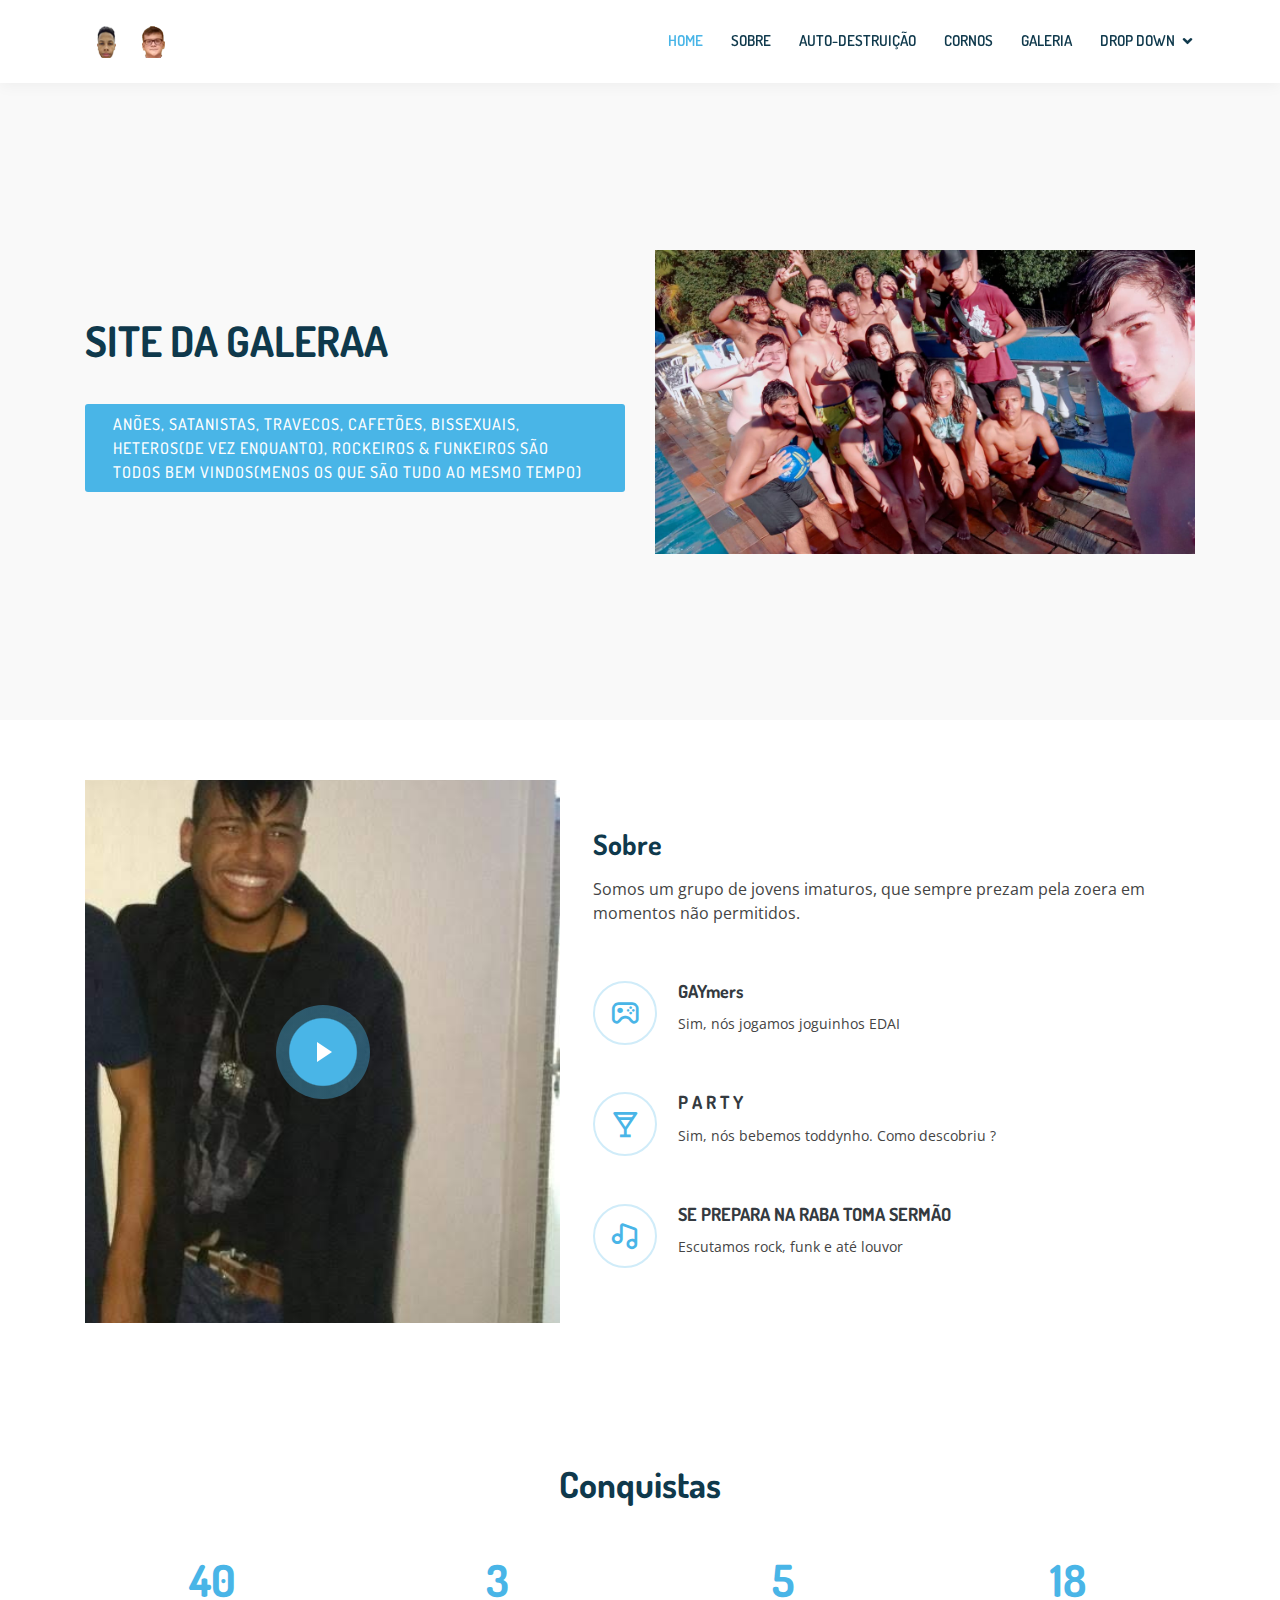
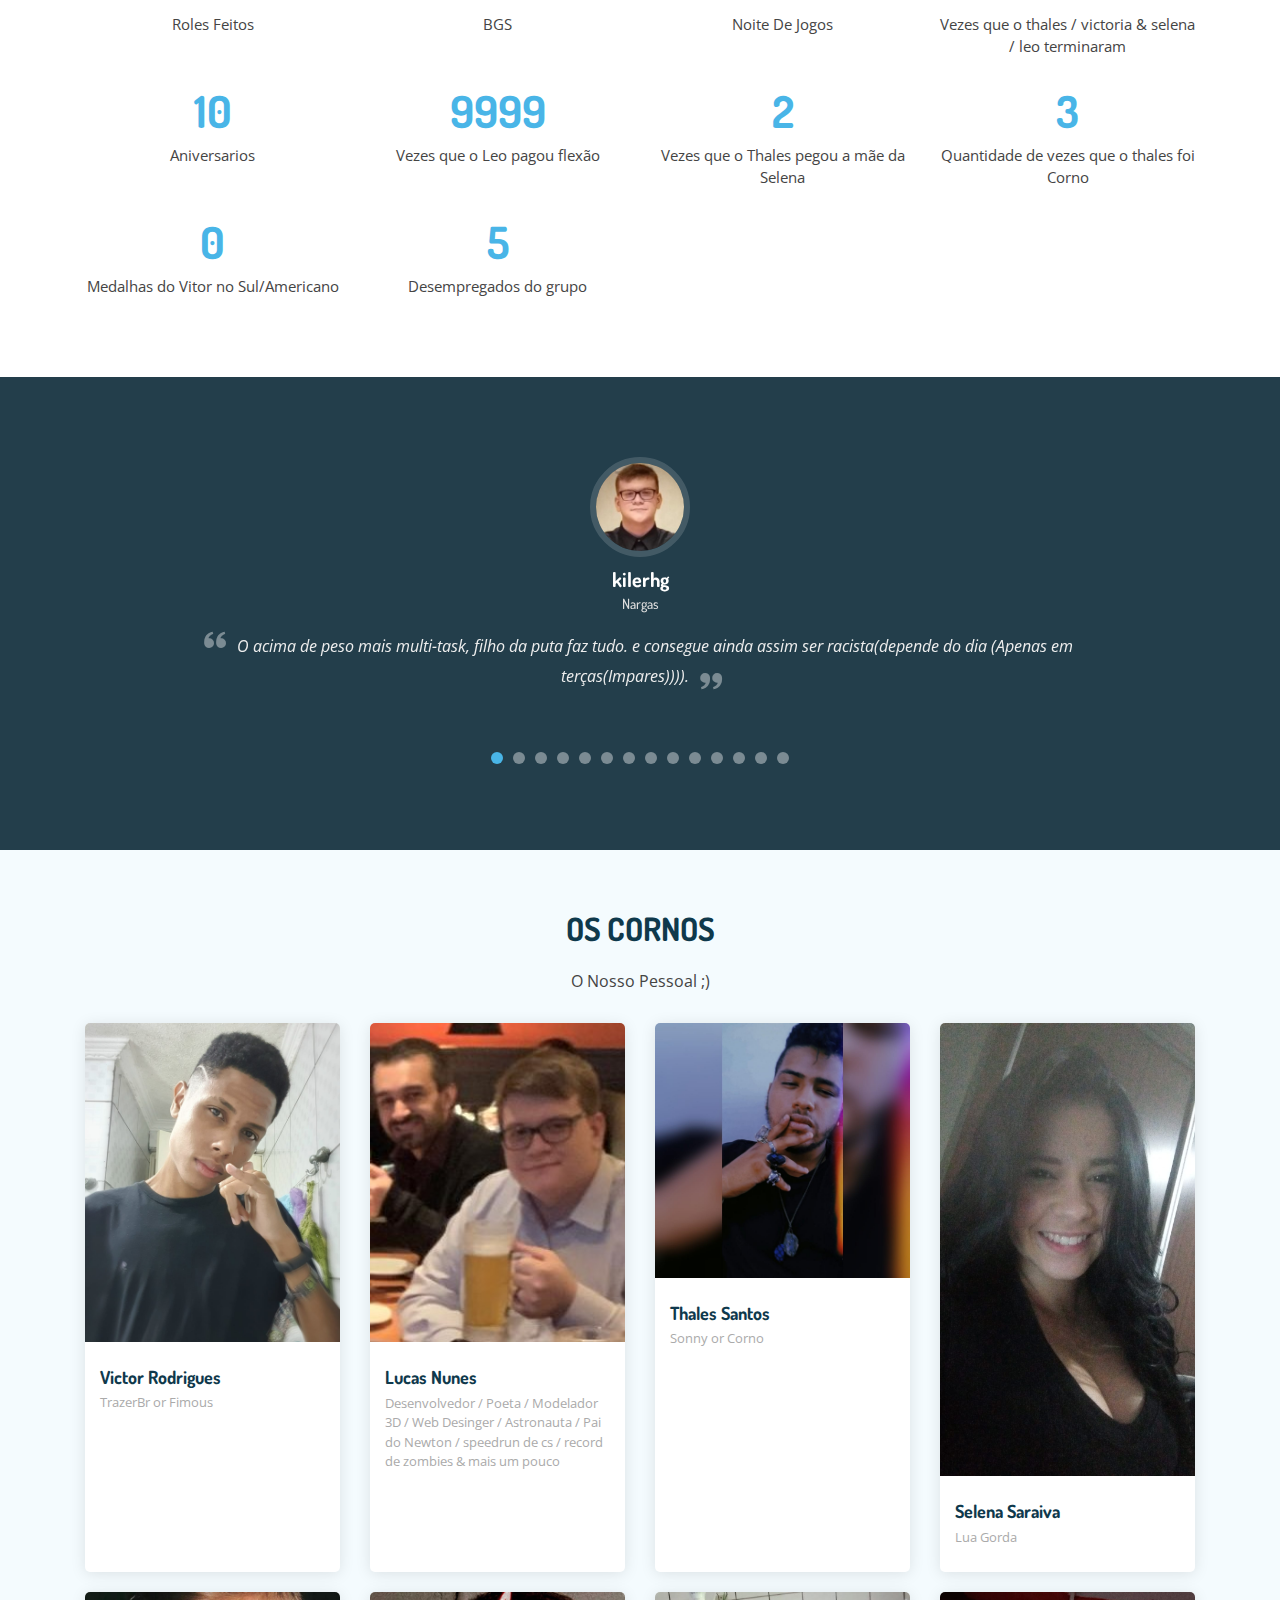
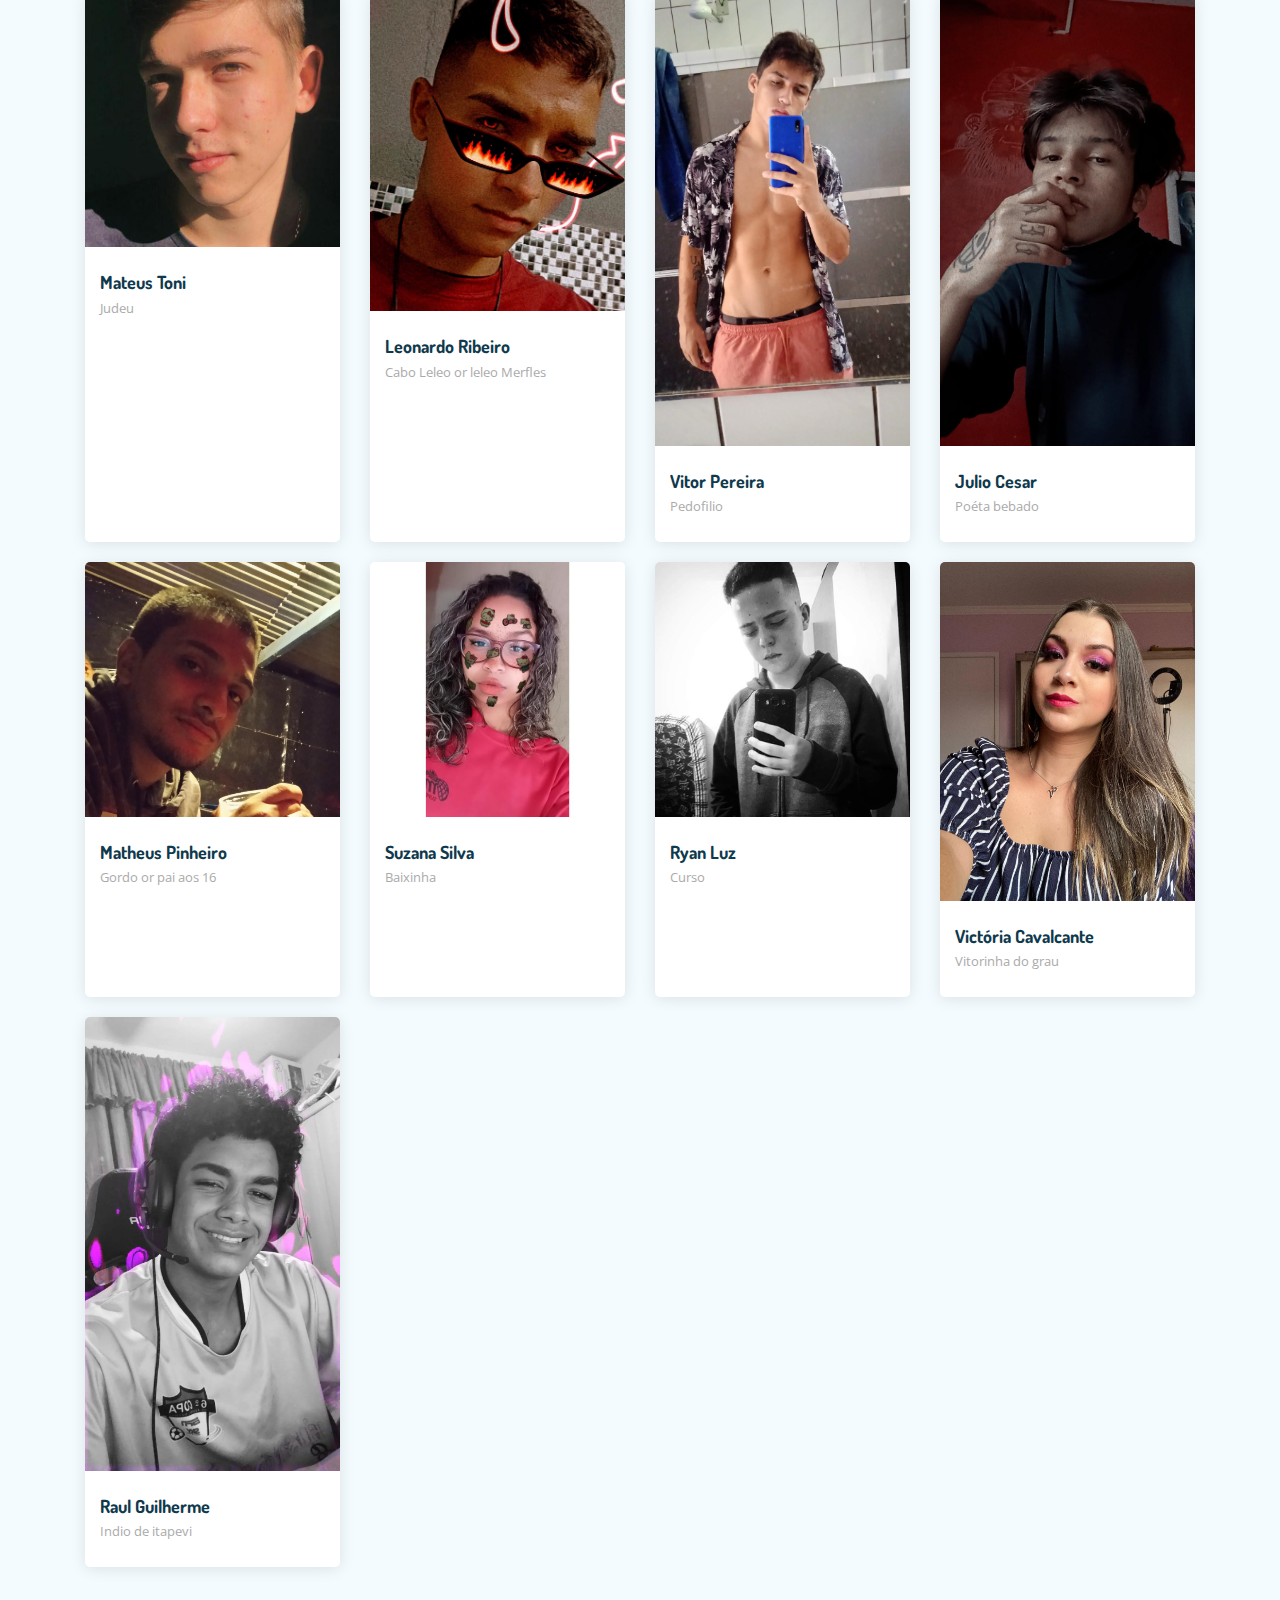
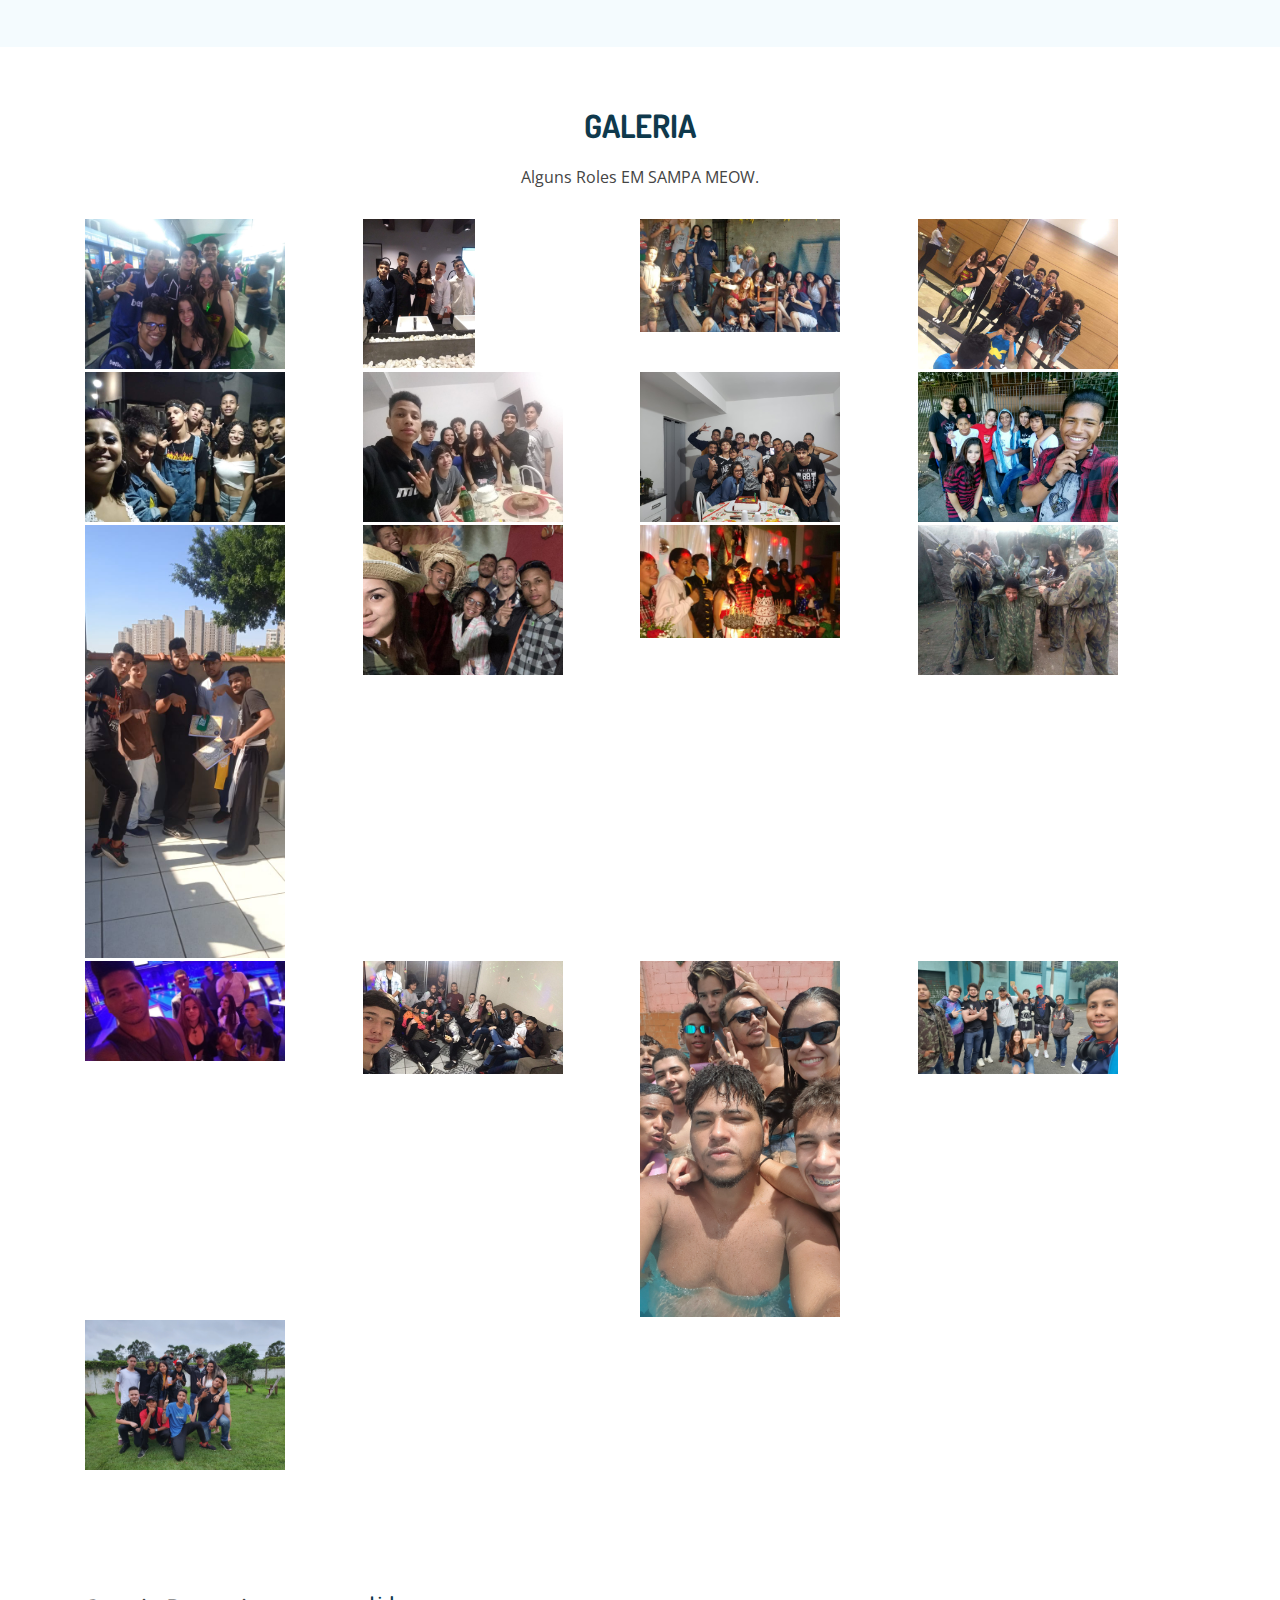
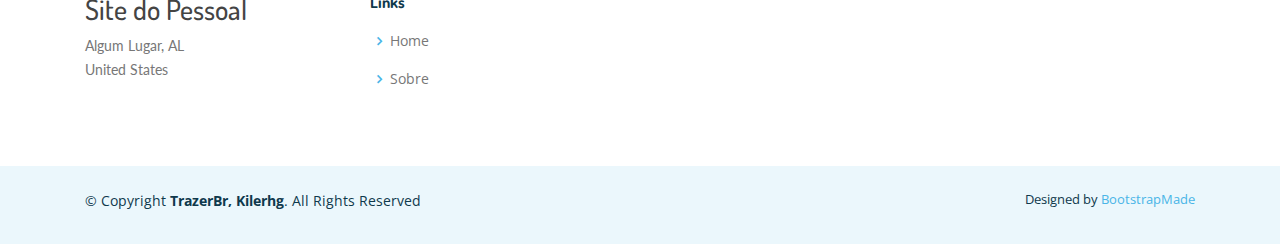
<file: index.html>
<!DOCTYPE html>
<html lang="en">

<head>
  <meta charset="utf-8">
  <meta content="width=device-width, initial-scale=1.0" name="viewport">

  <title>Site da Galera</title>
  <meta content="" name="descriptison">
  <meta content="" name="keywords">

  <!-- Favicons -->
  <link href="assets/img/favicon.png" rel="icon">
  <link href="assets/img/apple-touch-icon.png" rel="apple-touch-icon">

  <!-- Google Fonts -->
  <link href="https://fonts.googleapis.com/css?family=Open+Sans:300,300i,400,400i,600,600i,700,700i|Dosis:300,400,500,,600,700,700i|Lato:300,300i,400,400i,700,700i" rel="stylesheet">

  <!-- Vendor CSS Files -->
  <link href="assets/vendor/bootstrap/css/bootstrap.min.css" rel="stylesheet">
  <link href="assets/vendor/icofont/icofont.min.css" rel="stylesheet">
  <link href="assets/vendor/boxicons/css/boxicons.min.css" rel="stylesheet">
  <link href="assets/vendor/venobox/venobox.css" rel="stylesheet">
  <link href="assets/vendor/line-awesome/css/line-awesome.min.css" rel="stylesheet">
  <link href="assets/vendor/owl.carousel/assets/owl.carousel.min.css" rel="stylesheet">

  <!-- Template Main CSS File -->
  <link href="assets/css/style.css" rel="stylesheet">

  <!-- =======================================================
  * Template Name: Butterfly - v2.1.0
  * Template URL: https://bootstrapmade.com/butterfly-free-bootstrap-theme/
  * Author: BootstrapMade.com
  * License: https://bootstrapmade.com/license/
  ======================================================== -->
</head>

<body>

  <!-- ======= Header ======= -->
  <header id="header" class="fixed-top">
    <div class="container d-flex align-items-center">

      <a href="index.html" class="logo mr-auto"><img src="assets/img/logoa.png" alt="" class="img-fluid"></a>
      <!-- Uncomment below if you prefer to use text as a logo -->
      <!-- <h1 class="logo mr-auto"><a href="index.html">Butterfly</a></h1> -->

      <nav class="nav-menu d-none d-lg-block">
        <ul>
          <li class="active"><a href="index.html">Home</a></li>
          <li><a href="#about">Sobre</a></li>
          <li><a href="#testimonials">Auto-Destruição</a></li>
          <li><a href="#team">Cornos</a></li>
          <li><a href="#gallery">Galeria</a></li>

          
          <li class="drop-down"><a href="">Drop Down</a>
            <ul>
              <li><a href="#">Drop Down 1</a></li>
              <li class="drop-down"><a href="#">Deep Drop Down</a>
                <ul>
                  <li><a href="#">Deep Drop Down 1</a></li>
                  <li><a href="#">Deep Drop Down 2</a></li>
                  <li><a href="#">Deep Drop Down 3</a></li>
                  <li><a href="#">Deep Drop Down 4</a></li>
                  <li><a href="#">Deep Drop Down 5</a></li>
                </ul>
              </li>
              <li><a href="#">Drop Down 2</a></li>
              <li><a href="#">Drop Down 3</a></li>
              <li><a href="#">Drop Down 4</a></li>
            </ul>
          </li>

        </ul>
      </nav><!-- .nav-menu -->

    </div>
  </header><!-- End Header -->

  <!-- ======= Hero Section ======= -->
  <section id="hero" class="d-flex align-items-center">

    <div class="container">
      <div class="row">
        <div class="col-lg-6 pt-4 pt-lg-0 order-2 order-lg-1 d-flex flex-column justify-content-center">
          <h1>Site Da Galeraa</h1>
          <h2> </h2>
          <div><a href="#about" class="btn-get-started scrollto">Anões, Satanistas, Travecos, Cafetões, Bissexuais, Heteros(de vez enquanto), Rockeiros & Funkeiros são todos bem vindos(MENOS OS QUE SÃO TUDO AO MESMO TEMPO)</a></div>
        </div>
        <div class="col-lg-6 order-1 order-lg-2 hero-img">
          <img src="assets/img/WhatsApp Image 2021-04-11 at 22.17.07.jpeg" class="img-fluid" alt="">
        </div>
      </div>
    </div>

  </section><!-- End Hero -->

  <main id="main">

    <!-- ======= About Section ======= -->
    <section id="about" class="about">
      <div class="container">

        <div class="row">
          <div class="col-xl-5 col-lg-6 d-flex justify-content-center video-box align-items-stretch">
            <a href="https://www.youtube.com/watch?v=iSqJwuNJHBI" class="venobox play-btn mb-4" data-vbtype="video" data-autoplay="true"></a>
          </div>

          <div class="col-xl-7 col-lg-6 icon-boxes d-flex flex-column align-items-stretch justify-content-center py-5 px-lg-5">
            <h3>Sobre</h3>
            <p>Somos um grupo de jovens imaturos, que sempre prezam pela zoera em momentos não permitidos.</p>

            <div class="icon-box">
              <div class="icon"><i class="bx bx-joystick"></i></div>
              <h4 class="title"><a href="">GAYmers</a></h4>
              <p class="description">Sim, nós jogamos joguinhos EDAI</p>
            </div>

            <div class="icon-box">
              <div class="icon"><i class="bx bx-drink"></i></div>
              <h4 class="title"><a href="">P A R T Y</a></h4>
              <p class="description">Sim, nós bebemos toddynho. Como descobriu ?</p>
            </div>

            <div class="icon-box">
              <div class="icon"><i class="bx bx-music"></i></div>
              <h4 class="title"><a href="">SE PREPARA NA RABA TOMA SERMÃO</a></h4>
              <p class="description">Escutamos rock, funk e até louvor</p>
            </div>

          </div>
        </div>

      </div>
    </section><!-- End About Section -->

    <!-- ======= Counts Section ======= -->
    <section id="counts" class="counts">
      <div class="container">

        <div class="text-center title">
          <h3>Conquistas</h3>
        </div>

        <div class="row counters">

          <div class="col-lg-3 col-6 text-center">
            <span data-toggle="counter-up">40</span>
            <p>Roles Feitos</p>
          </div>

          <div class="col-lg-3 col-6 text-center">
            <span data-toggle="counter-up">3</span>
            <p>BGS</p>
          </div>

          <div class="col-lg-3 col-6 text-center">
            <span data-toggle="counter-up">5</span>
            <p>Noite De Jogos</p>
          </div>

          <div class="col-lg-3 col-6 text-center">
            <span data-toggle="counter-up">18</span>
            <p>Vezes que o thales / victoria & selena / leo terminaram</p>
          </div>

          <div class="col-lg-3 col-6 text-center">
            <span data-toggle="counter-up">10</span>
            <p>Aniversarios</p>
          </div>

          <div class="col-lg-3 col-6 text-center">
            <span data-toggle="counter-up">9999</span>
            <p>Vezes que o Leo pagou flexão</p>
          </div>

          <div class="col-lg-3 col-6 text-center">
            <span data-toggle="counter-up">2</span>
            <p>Vezes que o Thales pegou a mãe da Selena</p>
          </div>

          <div class="col-lg-3 col-6 text-center">
            <span data-toggle="counter-up">3</span>
            <p>Quantidade de vezes que o thales foi Corno</p>
          </div>

          <div class="col-lg-3 col-6 text-center">
            <span data-toggle="counter-up">0</span>
            <p>Medalhas do Vitor no Sul/Americano </p>
          </div>

          <div class="col-lg-3 col-6 text-center">
            <span data-toggle="counter-up">5</span>
            <p>Desempregados do grupo </p>
          </div>


        </div>

      </div>
    </section><!-- End Counts Section -->

    <!-- ======= Testimonials Section ======= -->
    <section id="testimonials" class="testimonials">
      <div class="container">

        <div class="owl-carousel testimonials-carousel">

          <div class="testimonial-item">
            <img src="assets/img/testimonials/kilerhg.jpg" class="testimonial-img" alt="">
            <h3>kilerhg</h3>
            <h4> Nargas </h4>
            <p>
              <i class="bx bxs-quote-alt-left quote-icon-left"></i>
              O acima de peso mais multi-task, filho da puta faz tudo. e consegue ainda assim ser racista(depende do dia (Apenas em terças(Impares)))).
              <i class="bx bxs-quote-alt-right quote-icon-right"></i>
            </p>
          </div>

          <div class="testimonial-item">
            <img src="assets/img/testimonials/Treco.jpeg" class="testimonial-img" alt="">
            <h3>Victor </h3>
            <h4>TrazerBr</h4>
            <p>
              <i class="bx bxs-quote-alt-left quote-icon-left"></i>
              De frente parece que ta de lado.
              <i class="bx bxs-quote-alt-right quote-icon-right"></i>
            </p>
          </div>

          <div class="testimonial-item">
            <img src="assets/img/testimonials/Sonny.jpg" class="testimonial-img" alt="">
            <h3>Thales</h3>
            <h4>Sonny</h4>
            <p>
              <i class="bx bxs-quote-alt-left quote-icon-left"></i>
              "sou visível das 11h da manhã até às 17h da tarde pois é quando o dia tá claro"
              <i class="bx bxs-quote-alt-right quote-icon-right"></i>
            </p>
          </div>

          <div class="testimonial-item">
            <img src="assets/img/testimonials/Vitor.jpg" class="testimonial-img" alt="">
            <h3>Vitor</h3>
            <h4>Pedofilio</h4>
            <p>
              <i class="bx bxs-quote-alt-left quote-icon-left"></i>
              Quando acho que levantei ja estou no chão denovo
              <i class="bx bxs-quote-alt-right quote-icon-right"></i>
            </p>
          </div>

          <div class="testimonial-item">
            <img src="assets/img/testimonials/Selena.jpeg" class="testimonial-img" alt="">
            <h3>Selena</h3>
            <h4>LUA GORDA</h4>
            <p>
              <i class="bx bxs-quote-alt-left quote-icon-left"></i>
              Ela é tão gorda que
              <i class="bx bxs-quote-alt-right quote-icon-right"></i>
            </p>
          </div>

          <div class="testimonial-item">
            <img src="assets/img/testimonials/Selena.jpeg" class="testimonial-img" alt="">
            <h3>Selena</h3>
            <h4>LUA GORDA</h4>
            <p>
              <i class="bx bxs-quote-alt-left quote-icon-left"></i>
              precisa de duas paginas kkkkk 
              <i class="bx bxs-quote-alt-right quote-icon-right"></i>
            </p>
          </div>

          <div class="testimonial-item">
            <img src="assets/img/testimonials/Toni.jpg" class="testimonial-img" alt="">
            <h3>Toni</h3>
            <h4>Judeu</h4>
            <p>
              <i class="bx bxs-quote-alt-left quote-icon-left"></i>
              O mais proximo que ele ficou com o pai dele foi na certidão de nascimento
              <i class="bx bxs-quote-alt-right quote-icon-right"></i>
            </p>
          </div>

          <div class="testimonial-item">
            <img src="assets/img/testimonials/Leo.jpeg" class="testimonial-img" alt="">
            <h3>Leo</h3>
            <h4>Cabo Merfles</h4>
            <p>
              <i class="bx bxs-quote-alt-left quote-icon-left"></i>
              Muito engraçado kkk, agora desce 10 flexões ae 
              <i class="bx bxs-quote-alt-right quote-icon-right"></i>
            </p>
          </div>

          <div class="testimonial-item">
            <img src="assets/img/testimonials/julio.jpeg" class="testimonial-img" alt="">
            <h3>Julio</h3>
            <h4>Filosofo bebado</h4>
            <p>
              <i class="bx bxs-quote-alt-left quote-icon-left"></i>
              Sabe oq acaba com meu dia? A noite
              <i class="bx bxs-quote-alt-right quote-icon-right"></i>
            </p>
          </div>

          <div class="testimonial-item">
            <img src="assets/img/testimonials/gordo.png" class="testimonial-img" alt="">
            <h3>Matheus</h3>
            <h4>Gordo</h4>
            <p>
              <i class="bx bxs-quote-alt-left quote-icon-left"></i>
              Melhor LOLI do Brasil
              <i class="bx bxs-quote-alt-right quote-icon-right"></i>
            </p>
          </div>

          <div class="testimonial-item">
            <img src="assets/img/testimonials/Suzana.jpeg" class="testimonial-img" alt="">
            <h3>Suzana</h3>
            <h4>Baixinha</h4>
            <p>
              <i class="bx bxs-quote-alt-left quote-icon-left"></i>
              Cuidado que ela pode morder sua canela
              <i class="bx bxs-quote-alt-right quote-icon-right"></i>
            </p>
          </div>

          <div class="testimonial-item">
            <img src="assets/img/testimonials/Curso.jpeg" class="testimonial-img" alt="">
            <h3>Ryan</h3>
            <h4>Curso</h4>
            <p>
              <i class="bx bxs-quote-alt-left quote-icon-left"></i>
              Cursinho só para os mais intimos 
              <i class="bx bxs-quote-alt-right quote-icon-right"></i>
            </p>
          </div>

          <div class="testimonial-item">
            <img src="assets/img/testimonials/Victoria.jpeg" class="testimonial-img" alt="">
            <h3>Victoria</h3>
            <h4>Victoria do grau </h4>
            <p>
              <i class="bx bxs-quote-alt-left quote-icon-left"></i>
              Batizada na igreja do baile funk 
              <i class="bx bxs-quote-alt-right quote-icon-right"></i>
            </p>
          </div>

          <div class="testimonial-item">
            <img src="assets/img/testimonials/Raul.jpeg" class="testimonial-img" alt="">
            <h3>Raul</h3>
            <h4>Mec</h4>
            <p>
              <i class="bx bxs-quote-alt-left quote-icon-left"></i>
              Mulher sem pinto, é como uma facada no peito
              <i class="bx bxs-quote-alt-right quote-icon-right"></i>
            </p>
          </div>


        </div>

      </div>
    </section><!-- End Testimonials Section -->

    <!-- ======= Team Section ======= -->
    <section id="team" class="team section-bg">
      <div class="container">

        <div class="section-title">
          <h2>Os Cornos</h2>
          <p>O Nosso Pessoal ;)</p>
        </div>

        <div class="row">

          <div class="col-lg-3 col-md-6 d-flex align-items-stretch">
            <div class="member">
              <div class="member-img">
                <img src="assets/img/team/Treco.jpeg" class="img-fluid" alt="" width="400" height="600">
                <div class="social">
                  <a href="https://twitter.com/TrazerBr"><i class="icofont-twitter"></i></a>
                  <a href="https://www.facebook.com/victor.vitor.sp"><i class="icofont-facebook"></i></a>
                  <a href="https://www.instagram.com/trazerbr/"><i class="icofont-instagram"></i></a>
                  <a href="https://www.linkedin.com/in/victor-rodrigues-39008b18b/"><i class="icofont-linkedin"></i></a>
                  <a href="https://github.com/trazerbr/"><i class="icofont-github"></i></a>
                </div>
              </div>
              <div class="member-info">
                <h4>Victor Rodrigues</h4>
                <span>TrazerBr or Fimous</span>
              </div>
            </div>
          </div>

          <div class="col-lg-3 col-md-6 d-flex align-items-stretch">
            <div class="member">
              <div class="member-img">
                <img src="assets/img/team/kil.jpeg" class="img-fluid" alt="" width="400" height="600">
                <div class="social">
                  <a href="https://twitter.com/kilerhg"><i class="icofont-twitter"></i></a>
                  <a href="https://www.facebook.com/profile.php?id=100006545322073"><i class="icofont-facebook"></i></a>
                  <a href="https://www.instagram.com/kilerhg/"><i class="icofont-instagram"></i></a>
                  <a href="https://www.linkedin.com/in/lucasnunesdeassis/"><i class="icofont-linkedin"></i></a>
                  <a href="https://github.com/kilerhg/"><i class="icofont-github"></i></a>
                </div>
              </div>
              <div class="member-info">
                <h4>Lucas Nunes</h4>
                <span>Desenvolvedor / Poeta / Modelador 3D / Web Desinger / Astronauta / Pai do Newton / speedrun de cs / record de zombies & mais um pouco</span>
              </div>
            </div>
          </div>

          <div class="col-lg-3 col-md-6 d-flex align-items-stretch">
            <div class="member">
              <div class="member-img">
                <img src="assets/img/team/Sonny.jpg" class="img-fluid" alt="" width="400" height="600">
                <div class="social">
                  <a href="https://www.facebook.com/profile.php?id=100010425006025"><i class="icofont-facebook"></i></a>
                  <a href="https://www.instagram.com/the_xsonny/"><i class="icofont-instagram"></i></a>
                </div>
              </div>
              <div class="member-info">
                <h4>Thales Santos</h4>
                <span>Sonny or Corno</span>
              </div>
            </div>
          </div>

          <div class="col-lg-3 col-md-6 d-flex align-items-stretch">
            <div class="member">
              <div class="member-img">
                <img src="assets/img/team/Selena.jpeg" class="img-fluid" alt="" width="400" height="600">
                <div class="social">
                  <a href="https://www.instagram.com/lena_saraiva/"><i class="icofont-instagram"></i></a>
                </div>
              </div>
              <div class="member-info">
                <h4>Selena Saraiva</h4>
                <span>Lua Gorda</span>
              </div>
            </div>
          </div>

          <div class="col-lg-3 col-md-6 d-flex align-items-stretch">
            <div class="member">
              <div class="member-img">
                <img src="assets/img/team/Toni.jpg" class="img-fluid" alt="" width="400" height="600">
                <div class="social">
                  <a href="https://www.facebook.com/mateus.toni.5?ref=br_rs"><i class="icofont-facebook"></i></a>
                  <a href="https://www.instagram.com/mateustoni4/"><i class="icofont-instagram"></i></a>
                </div>
              </div>
              <div class="member-info">
                <h4>Mateus Toni</h4>
                <span>Judeu</span>
              </div>
            </div>
          </div>

          <div class="col-lg-3 col-md-6 d-flex align-items-stretch">
            <div class="member">
              <div class="member-img">
                <img src="assets/img/team/Leo.jpeg" class="img-fluid" alt="" width="400" height="600">
                <div class="social">
                  <a href="https://www.facebook.com/profile.php?id=100003709149159"><i class="icofont-facebook"></i></a>
                  <a href="https://www.instagram.com/leo_ribeiro22/?hl=pt-br"><i class="icofont-instagram"></i></a>
                </div>
              </div>
              <div class="member-info">
                <h4>Leonardo Ribeiro</h4>
                <span>Cabo Leleo or leleo Merfles </span>
              </div>
            </div>
          </div>

          <div class="col-lg-3 col-md-6 d-flex align-items-stretch">
            <div class="member">
              <div class="member-img">
                <img src="assets/img/team/Vitor.jpg" class="img-fluid" alt="" width="400" height="600">
                <div class="social">
                  <a href="https://www.facebook.com/klesio.henrique?ref=br_rs"><i class="icofont-facebook"></i></a>
                  <a href="https://www.instagram.com/lima_pkr/"><i class="icofont-instagram"></i></a>
                </div>
              </div>
              <div class="member-info">
                <h4>Vitor Pereira</h4>
                <span>Pedofilio </span>
              </div>
            </div>
          </div>

          <div class="col-lg-3 col-md-6 d-flex align-items-stretch">
            <div class="member">
              <div class="member-img">
                <img src="assets/img/team/julio.jpeg" class="img-fluid" alt="" width="400" height="600">
                <div class="social">
                  <a href="https://www.facebook.com/profile.php?id=100028261363274"><i class="icofont-facebook"></i></a>
                  <a href="https://www.instagram.com/crow.pkr/"><i class="icofont-instagram"></i></a>
                </div>
              </div>
              <div class="member-info">
                <h4>Julio Cesar</h4>
                <span>Poéta bebado</span>
              </div>
            </div>
          </div>

          <div class="col-lg-3 col-md-6 d-flex align-items-stretch">
            <div class="member">
              <div class="member-img">
                <img src="assets/img/team/gordo.png" class="img-fluid" alt="" width="400" height="600">
                <div class="social">
                  <a href="https://www.facebook.com/matheus.pinheiro.336717"><i class="icofont-facebook"></i></a>
                  <a href="https://www.instagram.com/matheus_szn28/"><i class="icofont-instagram"></i></a>
                </div>
              </div>
              <div class="member-info">
                <h4>Matheus Pinheiro</h4>
                <span>Gordo or pai aos 16</span>
              </div>
            </div>
          </div>

          <div class="col-lg-3 col-md-6 d-flex align-items-stretch">
            <div class="member">
              <div class="member-img">
                <img src="assets/img/team/Suzana.jpeg" class="img-fluid" alt="" width="400" height="600">
                <div class="social">
                  <a href="https://www.facebook.com/profile.php?id=100006542475743"><i class="icofont-facebook"></i></a>
                  <a href="https://www.instagram.com/sznsilvaa/"><i class="icofont-instagram"></i></a>
                </div>
              </div>
              <div class="member-info">
                <h4>Suzana Silva</h4>
                <span>Baixinha </span>
              </div>
            </div>
          </div>
        
          <div class="col-lg-3 col-md-6 d-flex align-items-stretch">
            <div class="member">
              <div class="member-img">
                <img src="assets/img/team/Curso.jpeg" class="img-fluid" alt="" width="400" height="600">
                <div class="social">
                  <a href="https://www.facebook.com/profile.php?id=100011143661620"><i class="icofont-facebook"></i></a>
                  <a href="https://www.instagram.com/ryanluz_s/"><i class="icofont-instagram"></i></a>
                </div>
              </div>
              <div class="member-info">
                <h4>Ryan Luz</h4>
                <span>Curso</span>
              </div>
            </div>
          </div>

          <div class="col-lg-3 col-md-6 d-flex align-items-stretch">
            <div class="member">
              <div class="member-img">
                <img src="assets/img/team/Victoria.jpeg" class="img-fluid" alt="" width="400" height="600">
                <div class="social">
                  <a href="https://www.facebook.com/victoria.cavalcantedamaso.3"><i class="icofont-facebook"></i></a>
                  <a href="https://www.instagram.com/victoria_damaso/"><i class="icofont-instagram"></i></a>
                </div>
              </div>
              <div class="member-info">
                <h4>Victória Cavalcante</h4>
                <span>Vitorinha do grau</span>
              </div>
            </div>
          </div>

          <div class="col-lg-3 col-md-6 d-flex align-items-stretch">
            <div class="member">
              <div class="member-img">
                <img src="assets/img/team/Raul.jpeg" class="img-fluid" alt="" width="400" height="600">
                <div class="social">
                  <a href="https://www.facebook.com/raul.guilherme.963"><i class="icofont-facebook"></i></a>
                  <a href="https://www.instagram.com/raul_mecxil/"><i class="icofont-instagram"></i></a>
                </div>
              </div>
              <div class="member-info">
                <h4>Raul Guilherme</h4>
                <span>Indio de itapevi</span>
              </div>
            </div>
          </div>

        </div>

      </div>
    </section><!-- End Team Section -->

    <!-- ======= Gallery Section ======= -->
    <section id="gallery" class="gallery">
      <div class="container">

        <div class="section-title">
          <h2>Galeria</h2>
          <p>Alguns Roles EM SAMPA MEOW.</p>
        </div>

        <div class="row no-gutters">

          <div class="col-lg-3 col-md-4">
            <div class="gallery-item">
              <a href="assets/img/gallery/foto1.jpg" class="venobox" data-gall="gallery-item">
                <img src="assets/img/gallery/foto1.jpg" alt="" class="img-fluid" width="200" height=200>
              </a>
            </div>
          </div>

          <div class="col-lg-3 col-md-4">
            <div class="gallery-item">
              <a href="assets/img/gallery/foto2.jpg" class="venobox" data-gall="gallery-item">
                <img src="assets/img/gallery/foto2.jpg" alt="" class="img-fluid" width="112" height=200>
              </a>
            </div>
          </div>

          <div class="col-lg-3 col-md-4">
            <div class="gallery-item">
              <a href="assets/img/gallery/foto3.jpg" class="venobox" data-gall="gallery-item">
                <img src="assets/img/gallery/foto3.jpg" alt="" class="img-fluid" width="200" height=200>
              </a>
            </div>
          </div>

          <div class="col-lg-3 col-md-4">
            <div class="gallery-item">
              <a href="assets/img/gallery/foto4.jpg" class="venobox" data-gall="gallery-item">
                <img src="assets/img/gallery/foto4.jpg" alt="" class="img-fluid" width="200" height=200>
              </a>
            </div>
          </div>

          <div class="col-lg-3 col-md-4">
            <div class="gallery-item">
              <a href="assets/img/gallery/foto5.jpg" class="venobox" data-gall="gallery-item">
                <img src="assets/img/gallery/foto5.jpg" alt="" class="img-fluid" width="200" height=200>
              </a>
            </div>
          </div>

          <div class="col-lg-3 col-md-4">
            <div class="gallery-item">
              <a href="assets/img/gallery/foto6.jpeg" class="venobox" data-gall="gallery-item">
                <img src="assets/img/gallery/foto6.jpeg" alt="" class="img-fluid" width="200" height=200>
              </a>
            </div>
          </div>

          <div class="col-lg-3 col-md-4">
            <div class="gallery-item">
              <a href="assets/img/gallery/foto7.jpeg" class="venobox" data-gall="gallery-item">
                <img src="assets/img/gallery/foto7.jpeg" alt="" class="img-fluid" width="200" height=200>
              </a>
            </div>
          </div>
 
          <div class="col-lg-3 col-md-4">
            <div class="gallery-item">
              <a href="assets/img/gallery/foto7.jpeg" class="venobox" data-gall="gallery-item">
                <img src="assets/img/gallery/foto8.jpg" alt="" class="img-fluid" width="200" height=200>
              </a>
            </div>
          </div>

          <div class="col-lg-3 col-md-4">
            <div class="gallery-item">
              <a href="assets/img/gallery/foto7.jpeg" class="venobox" data-gall="gallery-item">
                <img src="assets/img/gallery/foto9.jpg" alt="" class="img-fluid" width="200" height=200>
              </a>
            </div>
          </div>

          <div class="col-lg-3 col-md-4">
            <div class="gallery-item">
              <a href="assets/img/gallery/foto7.jpeg" class="venobox" data-gall="gallery-item">
                <img src="assets/img/gallery/foto10.jpg" alt="" class="img-fluid" width="200" height=200>
              </a>
            </div>
          </div>

          <div class="col-lg-3 col-md-4">
            <div class="gallery-item">
              <a href="assets/img/gallery/foto7.jpeg" class="venobox" data-gall="gallery-item">
                <img src="assets/img/gallery/foto11.jpg" alt="" class="img-fluid" width="200" height=200>
              </a>
            </div>
          </div>

          <div class="col-lg-3 col-md-4">
            <div class="gallery-item">
              <a href="assets/img/gallery/foto7.jpeg" class="venobox" data-gall="gallery-item">
                <img src="assets/img/gallery/foto12.jpg" alt="" class="img-fluid" width="200" height=200>
              </a>
            </div>
          </div>

          <div class="col-lg-3 col-md-4">
            <div class="gallery-item">
              <a href="assets/img/gallery/foto7.jpeg" class="venobox" data-gall="gallery-item">
                <img src="assets/img/gallery/foto13.jpg" alt="" class="img-fluid" width="200" height=200>
              </a>
            </div>
          </div>

          <div class="col-lg-3 col-md-4">
            <div class="gallery-item">
              <a href="assets/img/gallery/foto7.jpeg" class="venobox" data-gall="gallery-item">
                <img src="assets/img/gallery/foto14.jpg" alt="" class="img-fluid" width="200" height=200>
              </a>
            </div>
          </div>

          <div class="col-lg-3 col-md-4">
            <div class="gallery-item">
              <a href="assets/img/gallery/foto7.jpeg" class="venobox" data-gall="gallery-item">
                <img src="assets/img/gallery/foto15.jpg" alt="" class="img-fluid" width="200" height=200>
              </a>
            </div>
          </div>

          <div class="col-lg-3 col-md-4">
            <div class="gallery-item">
              <a href="assets/img/gallery/foto7.jpeg" class="venobox" data-gall="gallery-item">
                <img src="assets/img/gallery/foto16.jpg" alt="" class="img-fluid" width="200" height=200>
              </a>
            </div>
          </div>

          <div class="col-lg-3 col-md-4">
            <div class="gallery-item">
              <a href="assets/img/gallery/foto7.jpeg" class="venobox" data-gall="gallery-item">
                <img src="assets/img/gallery/foto17.jpg" alt="" class="img-fluid" width="200" height=200>
              </a>
            </div>
          </div>

        </div>

      </div>
    </section><!-- End Gallery Section -->

  </main><!-- End #main -->

  <!-- ======= Footer ======= -->
  <footer id="footer">

    <div class="footer-top">
      <div class="container">
        <div class="row">

          <div class="col-lg-3 col-md-6 footer-contact">
            <h3>Site do Pessoal</h3>
            <p>
              Algum Lugar, AL<br>
              United States <br><br>
            </p>
          </div>

          <div class="col-lg-3 col-md-6 footer-links">
            <h4>Links</h4>
            <ul>
              <li><i class="bx bx-chevron-right"></i> <a href="#">Home</a></li>
              <li><i class="bx bx-chevron-right"></i> <a href="#">Sobre</a></li>
            </ul>
          </div>

        </div>
      </div>
    </div>

    <div class="container py-4">
      <div class="copyright">
        &copy; Copyright <strong><span>TrazerBr, Kilerhg</span></strong>. All Rights Reserved
      </div>
      <div class="credits">
        <!-- All the links in the footer should remain intact. -->
        <!-- You can delete the links only if you purchased the pro version. -->
        <!-- Licensing information: https://bootstrapmade.com/license/ -->
        <!-- Purchase the pro version with working PHP/AJAX contact form: https://bootstrapmade.com/butterfly-free-bootstrap-theme/ -->
        Designed by <a href="https://bootstrapmade.com/">BootstrapMade</a>
      </div>
    </div>
  </footer><!-- End Footer -->

  <a href="#" class="back-to-top"><i class="icofont-simple-up"></i></a>

  <!-- Vendor JS Files -->
  <script src="assets/vendor/jquery/jquery.min.js"></script>
  <script src="assets/vendor/bootstrap/js/bootstrap.bundle.min.js"></script>
  <script src="assets/vendor/jquery.easing/jquery.easing.min.js"></script>
  <script src="assets/vendor/php-email-form/validate.js"></script>
  <script src="assets/vendor/venobox/venobox.min.js"></script>
  <script src="assets/vendor/waypoints/jquery.waypoints.min.js"></script>
  <script src="assets/vendor/counterup/counterup.min.js"></script>
  <script src="assets/vendor/isotope-layout/isotope.pkgd.min.js"></script>
  <script src="assets/vendor/owl.carousel/owl.carousel.min.js"></script>

  <!-- Template Main JS File -->
  <script src="assets/js/main.js"></script>

</body>

</html>
</file>
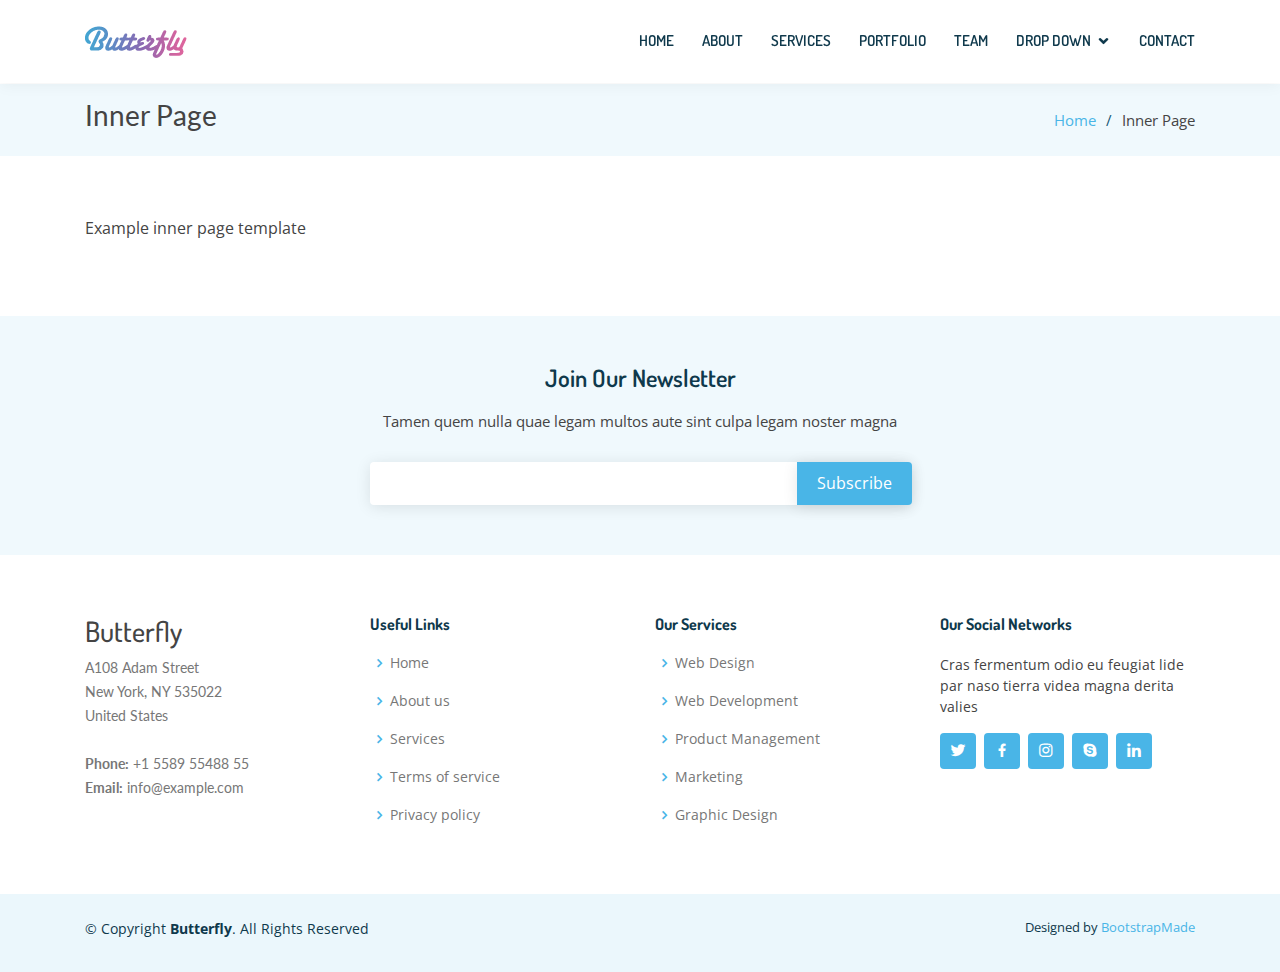
<file: inner-page.html>
<!DOCTYPE html>
<html lang="en">

<head>
  <meta charset="utf-8">
  <meta content="width=device-width, initial-scale=1.0" name="viewport">

  <title>Inner Page - Butterfly Bootstrap Template</title>
  <meta content="" name="descriptison">
  <meta content="" name="keywords">

  <!-- Favicons -->
  <link href="assets/img/favicon.png" rel="icon">
  <link href="assets/img/apple-touch-icon.png" rel="apple-touch-icon">

  <!-- Google Fonts -->
  <link href="https://fonts.googleapis.com/css?family=Open+Sans:300,300i,400,400i,600,600i,700,700i|Dosis:300,400,500,,600,700,700i|Lato:300,300i,400,400i,700,700i" rel="stylesheet">

  <!-- Vendor CSS Files -->
  <link href="assets/vendor/bootstrap/css/bootstrap.min.css" rel="stylesheet">
  <link href="assets/vendor/icofont/icofont.min.css" rel="stylesheet">
  <link href="assets/vendor/boxicons/css/boxicons.min.css" rel="stylesheet">
  <link href="assets/vendor/venobox/venobox.css" rel="stylesheet">
  <link href="assets/vendor/line-awesome/css/line-awesome.min.css" rel="stylesheet">
  <link href="assets/vendor/owl.carousel/assets/owl.carousel.min.css" rel="stylesheet">

  <!-- Template Main CSS File -->
  <link href="assets/css/style.css" rel="stylesheet">

  <!-- =======================================================
  * Template Name: Butterfly - v2.1.0
  * Template URL: https://bootstrapmade.com/butterfly-free-bootstrap-theme/
  * Author: BootstrapMade.com
  * License: https://bootstrapmade.com/license/
  ======================================================== -->
</head>

<body>

  <!-- ======= Header ======= -->
  <header id="header" class="fixed-top">
    <div class="container d-flex align-items-center">

      <a href="index.html" class="logo mr-auto"><img src="assets/img/logo.png" alt="" class="img-fluid"></a>
      <!-- Uncomment below if you prefer to use text as a logo -->
      <!-- <h1 class="logo mr-auto"><a href="index.html">Butterfly</a></h1> -->

      <nav class="nav-menu d-none d-lg-block">
        <ul>
          <li><a href="index.html">Home</a></li>
          <li><a href="#about">About</a></li>
          <li><a href="#services">Services</a></li>
          <li><a href="#portfolio">Portfolio</a></li>
          <li><a href="#team">Team</a></li>
          <li class="drop-down"><a href="">Drop Down</a>
            <ul>
              <li><a href="#">Drop Down 1</a></li>
              <li class="drop-down"><a href="#">Deep Drop Down</a>
                <ul>
                  <li><a href="#">Deep Drop Down 1</a></li>
                  <li><a href="#">Deep Drop Down 2</a></li>
                  <li><a href="#">Deep Drop Down 3</a></li>
                  <li><a href="#">Deep Drop Down 4</a></li>
                  <li><a href="#">Deep Drop Down 5</a></li>
                </ul>
              </li>
              <li><a href="#">Drop Down 2</a></li>
              <li><a href="#">Drop Down 3</a></li>
              <li><a href="#">Drop Down 4</a></li>
            </ul>
          </li>
          <li><a href="#contact">Contact</a></li>

        </ul>
      </nav><!-- .nav-menu -->

    </div>
  </header><!-- End Header -->

  <main id="main">

    <!-- ======= Breadcrumbs ======= -->
    <section class="breadcrumbs">
      <div class="container">

        <div class="d-flex justify-content-between align-items-center">
          <h2>Inner Page</h2>
          <ol>
            <li><a href="index.html">Home</a></li>
            <li>Inner Page</li>
          </ol>
        </div>

      </div>
    </section><!-- End Breadcrumbs -->

    <section class="inner-page">
      <div class="container">
        <p>
          Example inner page template
        </p>
      </div>
    </section>

  </main><!-- End #main -->

  <!-- ======= Footer ======= -->
  <footer id="footer">

    <div class="footer-newsletter">
      <div class="container">
        <div class="row justify-content-center">
          <div class="col-lg-6">
            <h4>Join Our Newsletter</h4>
            <p>Tamen quem nulla quae legam multos aute sint culpa legam noster magna</p>
            <form action="" method="post">
              <input type="email" name="email"><input type="submit" value="Subscribe">
            </form>
          </div>
        </div>
      </div>
    </div>

    <div class="footer-top">
      <div class="container">
        <div class="row">

          <div class="col-lg-3 col-md-6 footer-contact">
            <h3>Butterfly</h3>
            <p>
              A108 Adam Street <br>
              New York, NY 535022<br>
              United States <br><br>
              <strong>Phone:</strong> +1 5589 55488 55<br>
              <strong>Email:</strong> info@example.com<br>
            </p>
          </div>

          <div class="col-lg-3 col-md-6 footer-links">
            <h4>Useful Links</h4>
            <ul>
              <li><i class="bx bx-chevron-right"></i> <a href="#">Home</a></li>
              <li><i class="bx bx-chevron-right"></i> <a href="#">About us</a></li>
              <li><i class="bx bx-chevron-right"></i> <a href="#">Services</a></li>
              <li><i class="bx bx-chevron-right"></i> <a href="#">Terms of service</a></li>
              <li><i class="bx bx-chevron-right"></i> <a href="#">Privacy policy</a></li>
            </ul>
          </div>

          <div class="col-lg-3 col-md-6 footer-links">
            <h4>Our Services</h4>
            <ul>
              <li><i class="bx bx-chevron-right"></i> <a href="#">Web Design</a></li>
              <li><i class="bx bx-chevron-right"></i> <a href="#">Web Development</a></li>
              <li><i class="bx bx-chevron-right"></i> <a href="#">Product Management</a></li>
              <li><i class="bx bx-chevron-right"></i> <a href="#">Marketing</a></li>
              <li><i class="bx bx-chevron-right"></i> <a href="#">Graphic Design</a></li>
            </ul>
          </div>

          <div class="col-lg-3 col-md-6 footer-links">
            <h4>Our Social Networks</h4>
            <p>Cras fermentum odio eu feugiat lide par naso tierra videa magna derita valies</p>
            <div class="social-links mt-3">
              <a href="#" class="twitter"><i class="bx bxl-twitter"></i></a>
              <a href="#" class="facebook"><i class="bx bxl-facebook"></i></a>
              <a href="#" class="instagram"><i class="bx bxl-instagram"></i></a>
              <a href="#" class="google-plus"><i class="bx bxl-skype"></i></a>
              <a href="#" class="linkedin"><i class="bx bxl-linkedin"></i></a>
            </div>
          </div>

        </div>
      </div>
    </div>

    <div class="container py-4">
      <div class="copyright">
        &copy; Copyright <strong><span>Butterfly</span></strong>. All Rights Reserved
      </div>
      <div class="credits">
        <!-- All the links in the footer should remain intact. -->
        <!-- You can delete the links only if you purchased the pro version. -->
        <!-- Licensing information: https://bootstrapmade.com/license/ -->
        <!-- Purchase the pro version with working PHP/AJAX contact form: https://bootstrapmade.com/butterfly-free-bootstrap-theme/ -->
        Designed by <a href="https://bootstrapmade.com/">BootstrapMade</a>
      </div>
    </div>
  </footer><!-- End Footer -->

  <a href="#" class="back-to-top"><i class="icofont-simple-up"></i></a>

  <!-- Vendor JS Files -->
  <script src="assets/vendor/jquery/jquery.min.js"></script>
  <script src="assets/vendor/bootstrap/js/bootstrap.bundle.min.js"></script>
  <script src="assets/vendor/jquery.easing/jquery.easing.min.js"></script>
  <script src="assets/vendor/php-email-form/validate.js"></script>
  <script src="assets/vendor/venobox/venobox.min.js"></script>
  <script src="assets/vendor/waypoints/jquery.waypoints.min.js"></script>
  <script src="assets/vendor/counterup/counterup.min.js"></script>
  <script src="assets/vendor/isotope-layout/isotope.pkgd.min.js"></script>
  <script src="assets/vendor/owl.carousel/owl.carousel.min.js"></script>

  <!-- Template Main JS File -->
  <script src="assets/js/main.js"></script>

</body>

</html>
</file>
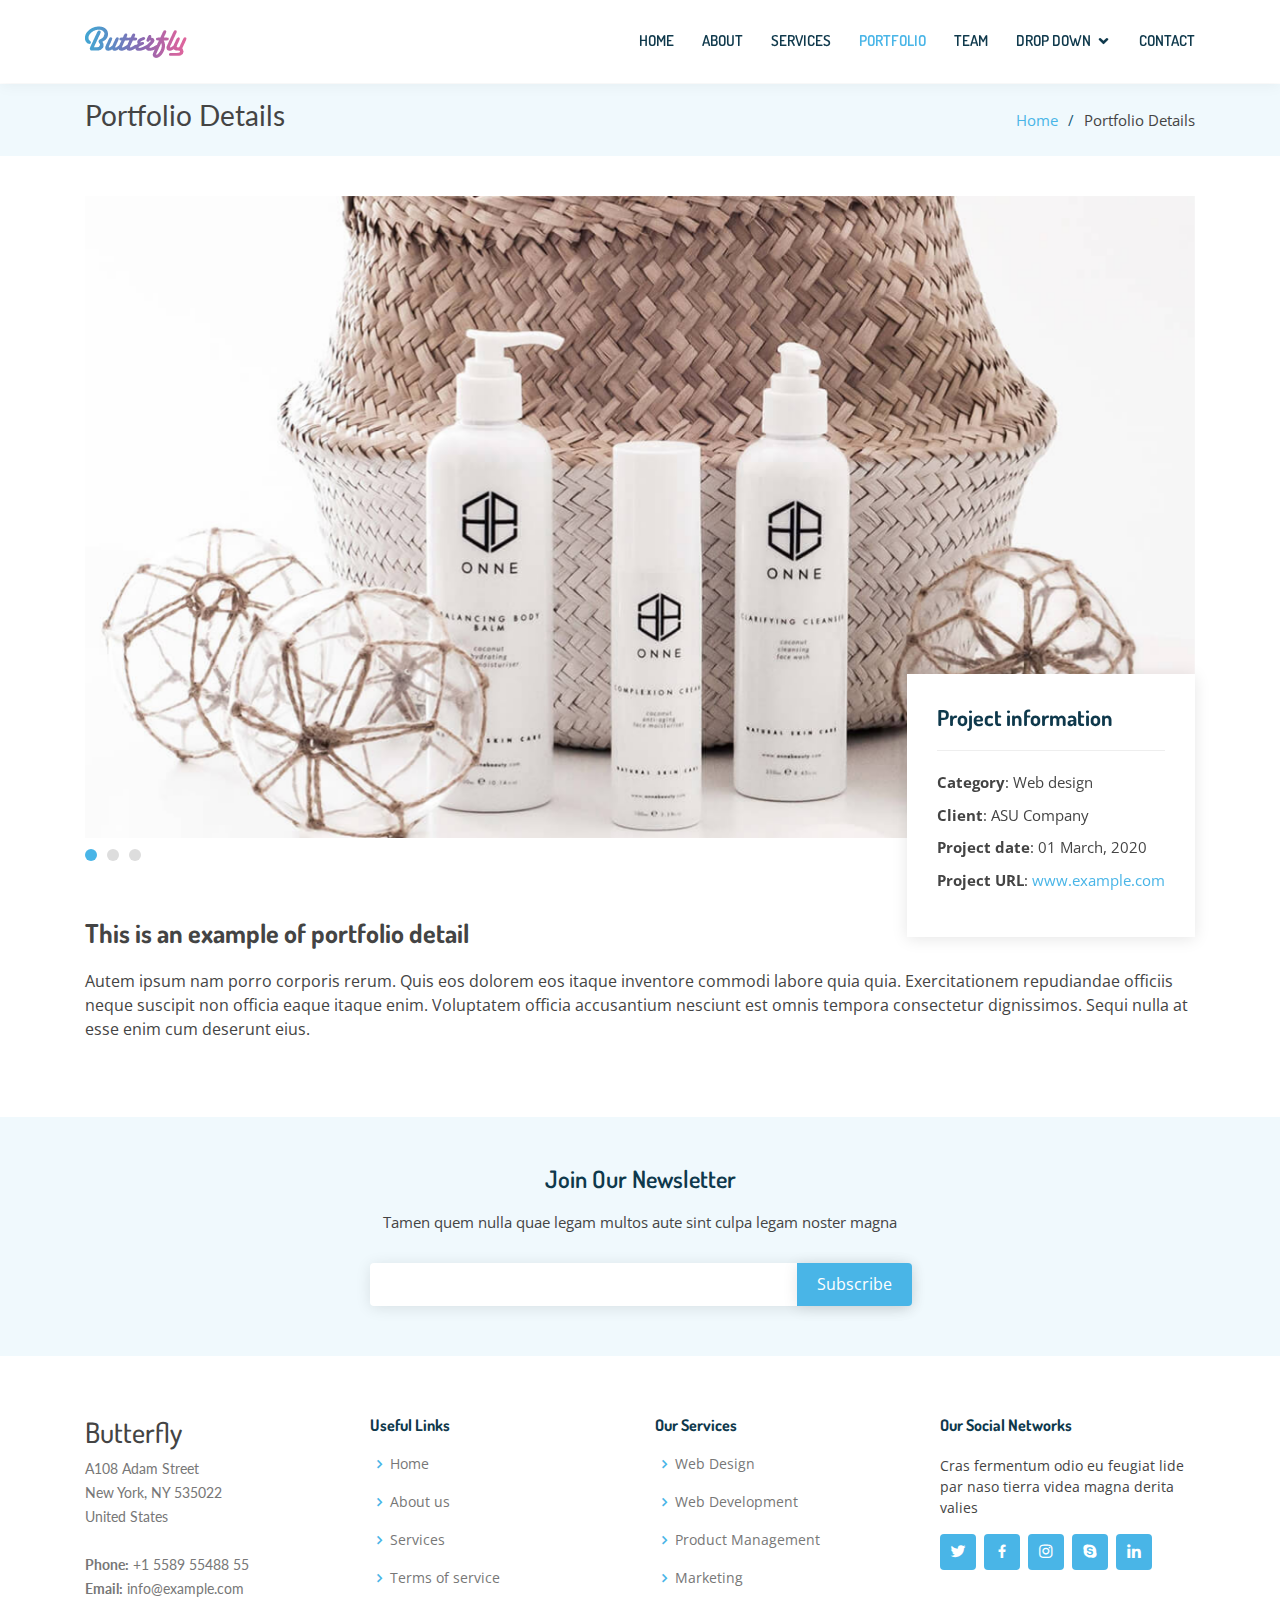
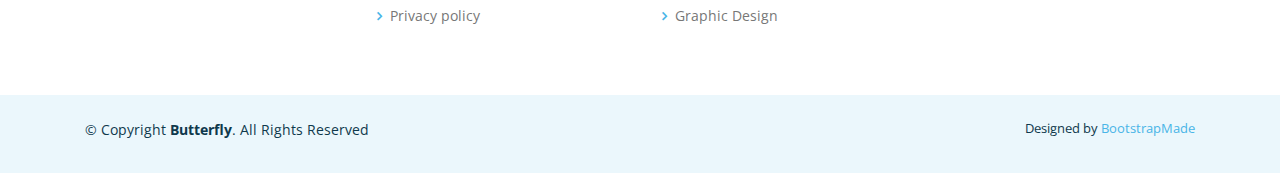
<file: portfolio-details.html>
<!DOCTYPE html>
<html lang="en">

<head>
  <meta charset="utf-8">
  <meta content="width=device-width, initial-scale=1.0" name="viewport">

  <title>Portfolio Details - Butterfly Bootstrap Template</title>
  <meta content="" name="descriptison">
  <meta content="" name="keywords">

  <!-- Favicons -->
  <link href="assets/img/favicon.png" rel="icon">
  <link href="assets/img/apple-touch-icon.png" rel="apple-touch-icon">

  <!-- Google Fonts -->
  <link href="https://fonts.googleapis.com/css?family=Open+Sans:300,300i,400,400i,600,600i,700,700i|Dosis:300,400,500,,600,700,700i|Lato:300,300i,400,400i,700,700i" rel="stylesheet">

  <!-- Vendor CSS Files -->
  <link href="assets/vendor/bootstrap/css/bootstrap.min.css" rel="stylesheet">
  <link href="assets/vendor/icofont/icofont.min.css" rel="stylesheet">
  <link href="assets/vendor/boxicons/css/boxicons.min.css" rel="stylesheet">
  <link href="assets/vendor/venobox/venobox.css" rel="stylesheet">
  <link href="assets/vendor/line-awesome/css/line-awesome.min.css" rel="stylesheet">
  <link href="assets/vendor/owl.carousel/assets/owl.carousel.min.css" rel="stylesheet">

  <!-- Template Main CSS File -->
  <link href="assets/css/style.css" rel="stylesheet">

  <!-- =======================================================
  * Template Name: Butterfly - v2.1.0
  * Template URL: https://bootstrapmade.com/butterfly-free-bootstrap-theme/
  * Author: BootstrapMade.com
  * License: https://bootstrapmade.com/license/
  ======================================================== -->
</head>

<body>

  <!-- ======= Header ======= -->
  <header id="header" class="fixed-top">
    <div class="container d-flex align-items-center">

      <a href="index.html" class="logo mr-auto"><img src="assets/img/logo.png" alt="" class="img-fluid"></a>
      <!-- Uncomment below if you prefer to use text as a logo -->
      <!-- <h1 class="logo mr-auto"><a href="index.html">Butterfly</a></h1> -->

      <nav class="nav-menu d-none d-lg-block">
        <ul>
          <li><a href="index.html">Home</a></li>
          <li><a href="#about">About</a></li>
          <li><a href="#services">Services</a></li>
          <li class="active"><a href="#portfolio">Portfolio</a></li>
          <li><a href="#team">Team</a></li>
          <li class="drop-down"><a href="">Drop Down</a>
            <ul>
              <li><a href="#">Drop Down 1</a></li>
              <li class="drop-down"><a href="#">Deep Drop Down</a>
                <ul>
                  <li><a href="#">Deep Drop Down 1</a></li>
                  <li><a href="#">Deep Drop Down 2</a></li>
                  <li><a href="#">Deep Drop Down 3</a></li>
                  <li><a href="#">Deep Drop Down 4</a></li>
                  <li><a href="#">Deep Drop Down 5</a></li>
                </ul>
              </li>
              <li><a href="#">Drop Down 2</a></li>
              <li><a href="#">Drop Down 3</a></li>
              <li><a href="#">Drop Down 4</a></li>
            </ul>
          </li>
          <li><a href="#contact">Contact</a></li>

        </ul>
      </nav><!-- .nav-menu -->

    </div>
  </header><!-- End Header -->

  <main id="main">

    <!-- ======= Breadcrumbs ======= -->
    <section id="breadcrumbs" class="breadcrumbs">
      <div class="container">

        <div class="d-flex justify-content-between align-items-center">
          <h2>Portfolio Details</h2>
          <ol>
            <li><a href="index.html">Home</a></li>
            <li>Portfolio Details</li>
          </ol>
        </div>

      </div>
    </section><!-- End Breadcrumbs -->

    <!-- ======= Portfolio Details Section ======= -->
    <section id="portfolio-details" class="portfolio-details">
      <div class="container">

        <div class="portfolio-details-container">

          <div class="owl-carousel portfolio-details-carousel">
            <img src="assets/img/portfolio/portfolio-details-1.jpg" class="img-fluid" alt="">
            <img src="assets/img/portfolio/portfolio-details-2.jpg" class="img-fluid" alt="">
            <img src="assets/img/portfolio/portfolio-details-3.jpg" class="img-fluid" alt="">
          </div>

          <div class="portfolio-info">
            <h3>Project information</h3>
            <ul>
              <li><strong>Category</strong>: Web design</li>
              <li><strong>Client</strong>: ASU Company</li>
              <li><strong>Project date</strong>: 01 March, 2020</li>
              <li><strong>Project URL</strong>: <a href="#">www.example.com</a></li>
            </ul>
          </div>

        </div>

        <div class="portfolio-description">
          <h2>This is an example of portfolio detail</h2>
          <p>
            Autem ipsum nam porro corporis rerum. Quis eos dolorem eos itaque inventore commodi labore quia quia. Exercitationem repudiandae officiis neque suscipit non officia eaque itaque enim. Voluptatem officia accusantium nesciunt est omnis tempora consectetur dignissimos. Sequi nulla at esse enim cum deserunt eius.
          </p>
        </div>

      </div>
    </section><!-- End Portfolio Details Section -->

  </main><!-- End #main -->

  <!-- ======= Footer ======= -->
  <footer id="footer">

    <div class="footer-newsletter">
      <div class="container">
        <div class="row justify-content-center">
          <div class="col-lg-6">
            <h4>Join Our Newsletter</h4>
            <p>Tamen quem nulla quae legam multos aute sint culpa legam noster magna</p>
            <form action="" method="post">
              <input type="email" name="email"><input type="submit" value="Subscribe">
            </form>
          </div>
        </div>
      </div>
    </div>

    <div class="footer-top">
      <div class="container">
        <div class="row">

          <div class="col-lg-3 col-md-6 footer-contact">
            <h3>Butterfly</h3>
            <p>
              A108 Adam Street <br>
              New York, NY 535022<br>
              United States <br><br>
              <strong>Phone:</strong> +1 5589 55488 55<br>
              <strong>Email:</strong> info@example.com<br>
            </p>
          </div>

          <div class="col-lg-3 col-md-6 footer-links">
            <h4>Useful Links</h4>
            <ul>
              <li><i class="bx bx-chevron-right"></i> <a href="#">Home</a></li>
              <li><i class="bx bx-chevron-right"></i> <a href="#">About us</a></li>
              <li><i class="bx bx-chevron-right"></i> <a href="#">Services</a></li>
              <li><i class="bx bx-chevron-right"></i> <a href="#">Terms of service</a></li>
              <li><i class="bx bx-chevron-right"></i> <a href="#">Privacy policy</a></li>
            </ul>
          </div>

          <div class="col-lg-3 col-md-6 footer-links">
            <h4>Our Services</h4>
            <ul>
              <li><i class="bx bx-chevron-right"></i> <a href="#">Web Design</a></li>
              <li><i class="bx bx-chevron-right"></i> <a href="#">Web Development</a></li>
              <li><i class="bx bx-chevron-right"></i> <a href="#">Product Management</a></li>
              <li><i class="bx bx-chevron-right"></i> <a href="#">Marketing</a></li>
              <li><i class="bx bx-chevron-right"></i> <a href="#">Graphic Design</a></li>
            </ul>
          </div>

          <div class="col-lg-3 col-md-6 footer-links">
            <h4>Our Social Networks</h4>
            <p>Cras fermentum odio eu feugiat lide par naso tierra videa magna derita valies</p>
            <div class="social-links mt-3">
              <a href="#" class="twitter"><i class="bx bxl-twitter"></i></a>
              <a href="#" class="facebook"><i class="bx bxl-facebook"></i></a>
              <a href="#" class="instagram"><i class="bx bxl-instagram"></i></a>
              <a href="#" class="google-plus"><i class="bx bxl-skype"></i></a>
              <a href="#" class="linkedin"><i class="bx bxl-linkedin"></i></a>
            </div>
          </div>

        </div>
      </div>
    </div>

    <div class="container py-4">
      <div class="copyright">
        &copy; Copyright <strong><span>Butterfly</span></strong>. All Rights Reserved
      </div>
      <div class="credits">
        <!-- All the links in the footer should remain intact. -->
        <!-- You can delete the links only if you purchased the pro version. -->
        <!-- Licensing information: https://bootstrapmade.com/license/ -->
        <!-- Purchase the pro version with working PHP/AJAX contact form: https://bootstrapmade.com/butterfly-free-bootstrap-theme/ -->
        Designed by <a href="https://bootstrapmade.com/">BootstrapMade</a>
      </div>
    </div>
  </footer><!-- End Footer -->

  <a href="#" class="back-to-top"><i class="icofont-simple-up"></i></a>

  <!-- Vendor JS Files -->
  <script src="assets/vendor/jquery/jquery.min.js"></script>
  <script src="assets/vendor/bootstrap/js/bootstrap.bundle.min.js"></script>
  <script src="assets/vendor/jquery.easing/jquery.easing.min.js"></script>
  <script src="assets/vendor/php-email-form/validate.js"></script>
  <script src="assets/vendor/venobox/venobox.min.js"></script>
  <script src="assets/vendor/waypoints/jquery.waypoints.min.js"></script>
  <script src="assets/vendor/counterup/counterup.min.js"></script>
  <script src="assets/vendor/isotope-layout/isotope.pkgd.min.js"></script>
  <script src="assets/vendor/owl.carousel/owl.carousel.min.js"></script>

  <!-- Template Main JS File -->
  <script src="assets/js/main.js"></script>

</body>

</html>
</file>
<file: assets/vendor/venobox/venobox.css>
/* ------ venobox.css --------*/
.vbox-overlay *, .vbox-overlay *:before, .vbox-overlay *:after{
    -webkit-backface-visibility: hidden;
    -webkit-box-sizing:border-box;
    -moz-box-sizing:border-box;
    box-sizing:border-box;
}
.vbox-overlay * { 
    -webkit-backface-visibility: visible;
    backface-visibility: visible;
}
.vbox-overlay{
    display: -webkit-flex;
    display: flex;
    -webkit-flex-direction: column;
    flex-direction: column;
    -webkit-justify-content: center;
    justify-content: center;
    -webkit-align-items: center;
    align-items: center;
    position: fixed;
    left: 0;
    top: 0;
    bottom: 0;
    right: 0;
    z-index: 999999;
}

/* ----- navigation ----- */
.vbox-title{
    width: 100%;
    height: 40px;
    float: left;
    text-align: center;
    line-height: 28px;
    font-size: 12px;
    padding: 6px 50px;
    overflow: hidden;
    position: fixed;
    display: none;
    left: 0;
    z-index: 89;
}
.vbox-close{
    cursor: pointer;
    position: fixed;
    top: -1px;
    right: 0;
    width: 50px;
    height: 40px;
    padding: 6px;
    display: block;
    background-position:10px center;
    overflow: hidden;
    font-size: 24px;
    line-height: 1;
    text-align: center;
    z-index: 99;
}
.vbox-left{
    cursor: pointer;
    position: fixed;
    left: 0;
    height: 40px;
    overflow: hidden;
    line-height: 28px;
    font-size: 12px;
    z-index: 99;
    display: flex;
    align-items:center;
}
.vbox-num{
    display: inline-block;
    margin: 6px 0 6px 15px;
}
/* ----- Social share ----- */
.vbox-share{
    line-height: 28px;
    font-size: 12px;
    overflow: hidden;
    position: fixed;
    left: 0;
    z-index: 98;
    display: flex;
    align-items:center;
    justify-content: center;
    width: 100%;
    text-align: center;
}
.vbox-share svg{
    max-height: 28px;
    width: 28px;
    z-index: 10;
    margin-left: 12px;
    margin-top: 6px;
    margin-bottom: 6px;
    vertical-align: middle;
}


/* ----- navigation ARROWS ----- */
.vbox-next, .vbox-prev{
    position: fixed;
    top: 50%;
    margin-top: -15px;
    overflow: hidden;
    cursor: pointer;
    display: block;
    width: 45px;
    height: 45px;
    z-index: 99;
}
.vbox-next span, .vbox-prev span{
    position: relative;
    width: 20px;
    height: 20px;
    border: 2px solid transparent;
    border-top-color: #B6B6B6;
    border-right-color: #B6B6B6;
    text-indent: -100px;
    position: absolute;
    top: 8px;
    display: block;
}
.vbox-prev{
    left: 15px;
}
.vbox-next{
    right: 15px;
}
.vbox-prev span{
    left: 10px;
    -ms-transform: rotate(-135deg);
    -webkit-transform: rotate(-135deg);
    transform: rotate(-135deg);
}
.vbox-next span{
    -ms-transform: rotate(45deg);
    -webkit-transform: rotate(45deg);
    transform: rotate(45deg);
    right: 10px;
}
/* ------- inline window ------ */
.vbox-inline{
    width: 420px;
    height: 315px;
    height: 70vh;
    padding: 10px;
    background: #fff;
    margin: 0 auto;
    overflow: auto;
    text-align: left;
}
/* ------- Video & iFrames window ------ */
.venoframe{
    max-width: 100%;
    width: 100%;
    border: none;
    width: 100%;
    height: 260px;
    height: 70vh;
}
.venoframe.vbvid{
    height: 260px;
}
@media (min-width: 768px) {
    .venoframe, .vbox-inline{
        width: 90%;
        height: 360px;
        height: 70vh;
    }
    .venoframe.vbvid{
        width: 640px;
        height: 360px;
    }
}
@media (min-width: 992px) {
    .venoframe, .vbox-inline{
        max-width: 1200px;
        width: 80%;
        height: 540px;
        height: 70vh;
    }
    .venoframe.vbvid{
        width: 960px;
        height: 540px;
    }
}
/* 
Please do NOT edit this part! 
or at least read this note: http://i.imgur.com/7C0ws9e.gif
*/
.vbox-open{
    overflow: hidden;
}
.vbox-container{
    position: absolute;
    left: 0;
    right: 0;
    top: 0;
    bottom: 0;
    overflow-x: hidden;
    overflow-y: scroll;
    overflow-scrolling: touch;
    -webkit-overflow-scrolling: touch;
    z-index: 20;
    max-height: 100%;

}

.vbox-content{
    text-align: center;
    float: left;
    width: 100%;
    position: relative;
    overflow: hidden;
    padding: 20px 4%;
}
.vbox-container img{
    max-width: 100%;
    height: auto;
}
.vbox-figlio{
    box-shadow: 0 0 12px rgba(0,0,0,0.19), 0 6px 6px rgba(0,0,0,0.23);
    max-width: 100%;
    text-align: initial;
}
img.vbox-figlio{
    -webkit-user-select: none;
-khtml-user-select: none;
-moz-user-select: none;
-o-user-select: none;
user-select: none;
}
.vbox-content.swipe-left{
    margin-left: -200px !important;
}
.vbox-content.swipe-right{
    margin-left: 200px !important;
}
.vbox-animated{
    webkit-transition: margin 300ms ease-out;
    transition: margin 300ms ease-out;
}

/* ---------- preloader ----------
 * SPINKIT 
 * http://tobiasahlin.com/spinkit/
-------------------------------- */
.sk-double-bounce,.sk-rotating-plane{width:40px;height:40px;margin:40px auto}.sk-rotating-plane{background-color:#333;-webkit-animation:sk-rotatePlane 1.2s infinite ease-in-out;animation:sk-rotatePlane 1.2s infinite ease-in-out}@-webkit-keyframes sk-rotatePlane{0%{-webkit-transform:perspective(120px) rotateX(0) rotateY(0);transform:perspective(120px) rotateX(0) rotateY(0)}50%{-webkit-transform:perspective(120px) rotateX(-180.1deg) rotateY(0);transform:perspective(120px) rotateX(-180.1deg) rotateY(0)}100%{-webkit-transform:perspective(120px) rotateX(-180deg) rotateY(-179.9deg);transform:perspective(120px) rotateX(-180deg) rotateY(-179.9deg)}}@keyframes sk-rotatePlane{0%{-webkit-transform:perspective(120px) rotateX(0) rotateY(0);transform:perspective(120px) rotateX(0) rotateY(0)}50%{-webkit-transform:perspective(120px) rotateX(-180.1deg) rotateY(0);transform:perspective(120px) rotateX(-180.1deg) rotateY(0)}100%{-webkit-transform:perspective(120px) rotateX(-180deg) rotateY(-179.9deg);transform:perspective(120px) rotateX(-180deg) rotateY(-179.9deg)}}.sk-double-bounce{position:relative}.sk-double-bounce .sk-child{width:100%;height:100%;border-radius:50%;background-color:#333;opacity:.6;position:absolute;top:0;left:0;-webkit-animation:sk-doubleBounce 2s infinite ease-in-out;animation:sk-doubleBounce 2s infinite ease-in-out}.sk-chasing-dots .sk-child,.sk-spinner-pulse,.sk-three-bounce .sk-child{background-color:#333;border-radius:100%}.sk-double-bounce .sk-double-bounce2{-webkit-animation-delay:-1s;animation-delay:-1s}@-webkit-keyframes sk-doubleBounce{0%,100%{-webkit-transform:scale(0);transform:scale(0)}50%{-webkit-transform:scale(1);transform:scale(1)}}@keyframes sk-doubleBounce{0%,100%{-webkit-transform:scale(0);transform:scale(0)}50%{-webkit-transform:scale(1);transform:scale(1)}}.sk-wave{margin:40px auto;width:50px;height:40px;text-align:center;font-size:10px}.sk-wave .sk-rect{background-color:#333;height:100%;width:6px;display:inline-block;-webkit-animation:sk-waveStretchDelay 1.2s infinite ease-in-out;animation:sk-waveStretchDelay 1.2s infinite ease-in-out}.sk-wave .sk-rect1{-webkit-animation-delay:-1.2s;animation-delay:-1.2s}.sk-wave .sk-rect2{-webkit-animation-delay:-1.1s;animation-delay:-1.1s}.sk-wave .sk-rect3{-webkit-animation-delay:-1s;animation-delay:-1s}.sk-wave .sk-rect4{-webkit-animation-delay:-.9s;animation-delay:-.9s}.sk-wave .sk-rect5{-webkit-animation-delay:-.8s;animation-delay:-.8s}@-webkit-keyframes sk-waveStretchDelay{0%,100%,40%{-webkit-transform:scaleY(.4);transform:scaleY(.4)}20%{-webkit-transform:scaleY(1);transform:scaleY(1)}}@keyframes sk-waveStretchDelay{0%,100%,40%{-webkit-transform:scaleY(.4);transform:scaleY(.4)}20%{-webkit-transform:scaleY(1);transform:scaleY(1)}}.sk-wandering-cubes{margin:40px auto;width:40px;height:40px;position:relative}.sk-wandering-cubes .sk-cube{background-color:#333;width:10px;height:10px;position:absolute;top:0;left:0;-webkit-animation:sk-wanderingCube 1.8s ease-in-out -1.8s infinite both;animation:sk-wanderingCube 1.8s ease-in-out -1.8s infinite both}.sk-chasing-dots,.sk-spinner-pulse{width:40px;height:40px;margin:40px auto}.sk-wandering-cubes .sk-cube2{-webkit-animation-delay:-.9s;animation-delay:-.9s}@-webkit-keyframes sk-wanderingCube{0%{-webkit-transform:rotate(0);transform:rotate(0)}25%{-webkit-transform:translateX(30px) rotate(-90deg) scale(.5);transform:translateX(30px) rotate(-90deg) scale(.5)}50%{-webkit-transform:translateX(30px) translateY(30px) rotate(-179deg);transform:translateX(30px) translateY(30px) rotate(-179deg)}50.1%{-webkit-transform:translateX(30px) translateY(30px) rotate(-180deg);transform:translateX(30px) translateY(30px) rotate(-180deg)}75%{-webkit-transform:translateX(0) translateY(30px) rotate(-270deg) scale(.5);transform:translateX(0) translateY(30px) rotate(-270deg) scale(.5)}100%{-webkit-transform:rotate(-360deg);transform:rotate(-360deg)}}@keyframes sk-wanderingCube{0%{-webkit-transform:rotate(0);transform:rotate(0)}25%{-webkit-transform:translateX(30px) rotate(-90deg) scale(.5);transform:translateX(30px) rotate(-90deg) scale(.5)}50%{-webkit-transform:translateX(30px) translateY(30px) rotate(-179deg);transform:translateX(30px) translateY(30px) rotate(-179deg)}50.1%{-webkit-transform:translateX(30px) translateY(30px) rotate(-180deg);transform:translateX(30px) translateY(30px) rotate(-180deg)}75%{-webkit-transform:translateX(0) translateY(30px) rotate(-270deg) scale(.5);transform:translateX(0) translateY(30px) rotate(-270deg) scale(.5)}100%{-webkit-transform:rotate(-360deg);transform:rotate(-360deg)}}.sk-spinner-pulse{-webkit-animation:sk-pulseScaleOut 1s infinite ease-in-out;animation:sk-pulseScaleOut 1s infinite ease-in-out}@-webkit-keyframes sk-pulseScaleOut{0%{-webkit-transform:scale(0);transform:scale(0)}100%{-webkit-transform:scale(1);transform:scale(1);opacity:0}}@keyframes sk-pulseScaleOut{0%{-webkit-transform:scale(0);transform:scale(0)}100%{-webkit-transform:scale(1);transform:scale(1);opacity:0}}.sk-chasing-dots{position:relative;text-align:center;-webkit-animation:sk-chasingDotsRotate 2s infinite linear;animation:sk-chasingDotsRotate 2s infinite linear}.sk-chasing-dots .sk-child{width:60%;height:60%;display:inline-block;position:absolute;top:0;-webkit-animation:sk-chasingDotsBounce 2s infinite ease-in-out;animation:sk-chasingDotsBounce 2s infinite ease-in-out}.sk-chasing-dots .sk-dot2{top:auto;bottom:0;-webkit-animation-delay:-1s;animation-delay:-1s}@-webkit-keyframes sk-chasingDotsRotate{100%{-webkit-transform:rotate(360deg);transform:rotate(360deg)}}@keyframes sk-chasingDotsRotate{100%{-webkit-transform:rotate(360deg);transform:rotate(360deg)}}@-webkit-keyframes sk-chasingDotsBounce{0%,100%{-webkit-transform:scale(0);transform:scale(0)}50%{-webkit-transform:scale(1);transform:scale(1)}}@keyframes sk-chasingDotsBounce{0%,100%{-webkit-transform:scale(0);transform:scale(0)}50%{-webkit-transform:scale(1);transform:scale(1)}}.sk-three-bounce{margin:40px auto;width:80px;text-align:center}.sk-three-bounce .sk-child{width:20px;height:20px;display:inline-block;-webkit-animation:sk-three-bounce 1.4s ease-in-out 0s infinite both;animation:sk-three-bounce 1.4s ease-in-out 0s infinite both}.sk-circle .sk-child:before,.sk-fading-circle .sk-circle:before{display:block;border-radius:100%;content:'';background-color:#333}.sk-three-bounce .sk-bounce1{-webkit-animation-delay:-.32s;animation-delay:-.32s}.sk-three-bounce .sk-bounce2{-webkit-animation-delay:-.16s;animation-delay:-.16s}@-webkit-keyframes sk-three-bounce{0%,100%,80%{-webkit-transform:scale(0);transform:scale(0)}40%{-webkit-transform:scale(1);transform:scale(1)}}@keyframes sk-three-bounce{0%,100%,80%{-webkit-transform:scale(0);transform:scale(0)}40%{-webkit-transform:scale(1);transform:scale(1)}}.sk-circle{margin:40px auto;width:40px;height:40px;position:relative}.sk-circle .sk-child{width:100%;height:100%;position:absolute;left:0;top:0}.sk-circle .sk-child:before{margin:0 auto;width:15%;height:15%;-webkit-animation:sk-circleBounceDelay 1.2s infinite ease-in-out both;animation:sk-circleBounceDelay 1.2s infinite ease-in-out both}.sk-circle .sk-circle2{-webkit-transform:rotate(30deg);-ms-transform:rotate(30deg);transform:rotate(30deg)}.sk-circle .sk-circle3{-webkit-transform:rotate(60deg);-ms-transform:rotate(60deg);transform:rotate(60deg)}.sk-circle .sk-circle4{-webkit-transform:rotate(90deg);-ms-transform:rotate(90deg);transform:rotate(90deg)}.sk-circle .sk-circle5{-webkit-transform:rotate(120deg);-ms-transform:rotate(120deg);transform:rotate(120deg)}.sk-circle .sk-circle6{-webkit-transform:rotate(150deg);-ms-transform:rotate(150deg);transform:rotate(150deg)}.sk-circle .sk-circle7{-webkit-transform:rotate(180deg);-ms-transform:rotate(180deg);transform:rotate(180deg)}.sk-circle .sk-circle8{-webkit-transform:rotate(210deg);-ms-transform:rotate(210deg);transform:rotate(210deg)}.sk-circle .sk-circle9{-webkit-transform:rotate(240deg);-ms-transform:rotate(240deg);transform:rotate(240deg)}.sk-circle .sk-circle10{-webkit-transform:rotate(270deg);-ms-transform:rotate(270deg);transform:rotate(270deg)}.sk-circle .sk-circle11{-webkit-transform:rotate(300deg);-ms-transform:rotate(300deg);transform:rotate(300deg)}.sk-circle .sk-circle12{-webkit-transform:rotate(330deg);-ms-transform:rotate(330deg);transform:rotate(330deg)}.sk-circle .sk-circle2:before{-webkit-animation-delay:-1.1s;animation-delay:-1.1s}.sk-circle .sk-circle3:before{-webkit-animation-delay:-1s;animation-delay:-1s}.sk-circle .sk-circle4:before{-webkit-animation-delay:-.9s;animation-delay:-.9s}.sk-circle .sk-circle5:before{-webkit-animation-delay:-.8s;animation-delay:-.8s}.sk-circle .sk-circle6:before{-webkit-animation-delay:-.7s;animation-delay:-.7s}.sk-circle .sk-circle7:before{-webkit-animation-delay:-.6s;animation-delay:-.6s}.sk-circle .sk-circle8:before{-webkit-animation-delay:-.5s;animation-delay:-.5s}.sk-circle .sk-circle9:before{-webkit-animation-delay:-.4s;animation-delay:-.4s}.sk-circle .sk-circle10:before{-webkit-animation-delay:-.3s;animation-delay:-.3s}.sk-circle .sk-circle11:before{-webkit-animation-delay:-.2s;animation-delay:-.2s}.sk-circle .sk-circle12:before{-webkit-animation-delay:-.1s;animation-delay:-.1s}@-webkit-keyframes sk-circleBounceDelay{0%,100%,80%{-webkit-transform:scale(0);transform:scale(0)}40%{-webkit-transform:scale(1);transform:scale(1)}}@keyframes sk-circleBounceDelay{0%,100%,80%{-webkit-transform:scale(0);transform:scale(0)}40%{-webkit-transform:scale(1);transform:scale(1)}}.sk-cube-grid{width:40px;height:40px;margin:40px auto}.sk-cube-grid .sk-cube{width:33.33%;height:33.33%;background-color:#333;float:left;-webkit-animation:sk-cubeGridScaleDelay 1.3s infinite ease-in-out;animation:sk-cubeGridScaleDelay 1.3s infinite ease-in-out}.sk-cube-grid .sk-cube1{-webkit-animation-delay:.2s;animation-delay:.2s}.sk-cube-grid .sk-cube2{-webkit-animation-delay:.3s;animation-delay:.3s}.sk-cube-grid .sk-cube3{-webkit-animation-delay:.4s;animation-delay:.4s}.sk-cube-grid .sk-cube4{-webkit-animation-delay:.1s;animation-delay:.1s}.sk-cube-grid .sk-cube5{-webkit-animation-delay:.2s;animation-delay:.2s}.sk-cube-grid .sk-cube6{-webkit-animation-delay:.3s;animation-delay:.3s}.sk-cube-grid .sk-cube7{-webkit-animation-delay:0ms;animation-delay:0ms}.sk-cube-grid .sk-cube8{-webkit-animation-delay:.1s;animation-delay:.1s}.sk-cube-grid .sk-cube9{-webkit-animation-delay:.2s;animation-delay:.2s}@-webkit-keyframes sk-cubeGridScaleDelay{0%,100%,70%{-webkit-transform:scale3D(1,1,1);transform:scale3D(1,1,1)}35%{-webkit-transform:scale3D(0,0,1);transform:scale3D(0,0,1)}}@keyframes sk-cubeGridScaleDelay{0%,100%,70%{-webkit-transform:scale3D(1,1,1);transform:scale3D(1,1,1)}35%{-webkit-transform:scale3D(0,0,1);transform:scale3D(0,0,1)}}.sk-fading-circle{margin:40px auto;width:40px;height:40px;position:relative}.sk-fading-circle .sk-circle{width:100%;height:100%;position:absolute;left:0;top:0}.sk-fading-circle .sk-circle:before{margin:0 auto;width:15%;height:15%;-webkit-animation:sk-circleFadeDelay 1.2s infinite ease-in-out both;animation:sk-circleFadeDelay 1.2s infinite ease-in-out both}.sk-fading-circle .sk-circle2{-webkit-transform:rotate(30deg);-ms-transform:rotate(30deg);transform:rotate(30deg)}.sk-fading-circle .sk-circle3{-webkit-transform:rotate(60deg);-ms-transform:rotate(60deg);transform:rotate(60deg)}.sk-fading-circle .sk-circle4{-webkit-transform:rotate(90deg);-ms-transform:rotate(90deg);transform:rotate(90deg)}.sk-fading-circle .sk-circle5{-webkit-transform:rotate(120deg);-ms-transform:rotate(120deg);transform:rotate(120deg)}.sk-fading-circle .sk-circle6{-webkit-transform:rotate(150deg);-ms-transform:rotate(150deg);transform:rotate(150deg)}.sk-fading-circle .sk-circle7{-webkit-transform:rotate(180deg);-ms-transform:rotate(180deg);transform:rotate(180deg)}.sk-fading-circle .sk-circle8{-webkit-transform:rotate(210deg);-ms-transform:rotate(210deg);transform:rotate(210deg)}.sk-fading-circle .sk-circle9{-webkit-transform:rotate(240deg);-ms-transform:rotate(240deg);transform:rotate(240deg)}.sk-fading-circle .sk-circle10{-webkit-transform:rotate(270deg);-ms-transform:rotate(270deg);transform:rotate(270deg)}.sk-fading-circle .sk-circle11{-webkit-transform:rotate(300deg);-ms-transform:rotate(300deg);transform:rotate(300deg)}.sk-fading-circle .sk-circle12{-webkit-transform:rotate(330deg);-ms-transform:rotate(330deg);transform:rotate(330deg)}.sk-fading-circle .sk-circle2:before{-webkit-animation-delay:-1.1s;animation-delay:-1.1s}.sk-fading-circle .sk-circle3:before{-webkit-animation-delay:-1s;animation-delay:-1s}.sk-fading-circle .sk-circle4:before{-webkit-animation-delay:-.9s;animation-delay:-.9s}.sk-fading-circle .sk-circle5:before{-webkit-animation-delay:-.8s;animation-delay:-.8s}.sk-fading-circle .sk-circle6:before{-webkit-animation-delay:-.7s;animation-delay:-.7s}.sk-fading-circle .sk-circle7:before{-webkit-animation-delay:-.6s;animation-delay:-.6s}.sk-fading-circle .sk-circle8:before{-webkit-animation-delay:-.5s;animation-delay:-.5s}.sk-fading-circle .sk-circle9:before{-webkit-animation-delay:-.4s;animation-delay:-.4s}.sk-fading-circle .sk-circle10:before{-webkit-animation-delay:-.3s;animation-delay:-.3s}.sk-fading-circle .sk-circle11:before{-webkit-animation-delay:-.2s;animation-delay:-.2s}.sk-fading-circle .sk-circle12:before{-webkit-animation-delay:-.1s;animation-delay:-.1s}@-webkit-keyframes sk-circleFadeDelay{0%,100%,39%{opacity:0}40%{opacity:1}}@keyframes sk-circleFadeDelay{0%,100%,39%{opacity:0}40%{opacity:1}}.sk-folding-cube{margin:40px auto;width:40px;height:40px;position:relative;-webkit-transform:rotateZ(45deg);transform:rotateZ(45deg)}.sk-folding-cube .sk-cube{float:left;width:50%;height:50%;position:relative;-webkit-transform:scale(1.1);-ms-transform:scale(1.1);transform:scale(1.1)}.sk-folding-cube .sk-cube:before{content:'';position:absolute;top:0;left:0;width:100%;height:100%;background-color:#333;-webkit-animation:sk-foldCubeAngle 2.4s infinite linear both;animation:sk-foldCubeAngle 2.4s infinite linear both;-webkit-transform-origin:100% 100%;-ms-transform-origin:100% 100%;transform-origin:100% 100%}.sk-folding-cube .sk-cube2{-webkit-transform:scale(1.1) rotateZ(90deg);transform:scale(1.1) rotateZ(90deg)}.sk-folding-cube .sk-cube3{-webkit-transform:scale(1.1) rotateZ(180deg);transform:scale(1.1) rotateZ(180deg)}.sk-folding-cube .sk-cube4{-webkit-transform:scale(1.1) rotateZ(270deg);transform:scale(1.1) rotateZ(270deg)}.sk-folding-cube .sk-cube2:before{-webkit-animation-delay:.3s;animation-delay:.3s}.sk-folding-cube .sk-cube3:before{-webkit-animation-delay:.6s;animation-delay:.6s}.sk-folding-cube .sk-cube4:before{-webkit-animation-delay:.9s;animation-delay:.9s}@-webkit-keyframes sk-foldCubeAngle{0%,10%{-webkit-transform:perspective(140px) rotateX(-180deg);transform:perspective(140px) rotateX(-180deg);opacity:0}25%,75%{-webkit-transform:perspective(140px) rotateX(0);transform:perspective(140px) rotateX(0);opacity:1}100%,90%{-webkit-transform:perspective(140px) rotateY(180deg);transform:perspective(140px) rotateY(180deg);opacity:0}}@keyframes sk-foldCubeAngle{0%,10%{-webkit-transform:perspective(140px) rotateX(-180deg);transform:perspective(140px) rotateX(-180deg);opacity:0}25%,75%{-webkit-transform:perspective(140px) rotateX(0);transform:perspective(140px) rotateX(0);opacity:1}100%,90%{-webkit-transform:perspective(140px) rotateY(180deg);transform:perspective(140px) rotateY(180deg);opacity:0}}
</file>
<file: assets/vendor/line-awesome/css/line-awesome.min.css>
.la,.lab,.lad,.lal,.lar,.las{-moz-osx-font-smoothing:grayscale;-webkit-font-smoothing:antialiased;display:inline-block;font-style:normal;font-variant:normal;text-rendering:auto;line-height:1}.la-lg{font-size:1.33333em;line-height:.75em;vertical-align:-.0667em}.la-xs{font-size:.75em}.la-sm{font-size:.875em}.la-1x{font-size:1em}.la-2x{font-size:2em}.la-3x{font-size:3em}.la-4x{font-size:4em}.la-5x{font-size:5em}.la-6x{font-size:6em}.la-7x{font-size:7em}.la-8x{font-size:8em}.la-9x{font-size:9em}.la-10x{font-size:10em}.la-fw{text-align:center;width:1.25em}.la-ul{list-style-type:none;margin-left:2.5em;padding-left:0}.la-ul>li{position:relative}.la-li{left:-2em;position:absolute;text-align:center;width:2em;line-height:inherit}.la-border{border:solid .08em #eee;border-radius:.1em;padding:.2em .25em .15em}.la-pull-left{float:left}.la-pull-right{float:right}.la.la-pull-left,.lab.la-pull-left,.lal.la-pull-left,.lar.la-pull-left,.las.la-pull-left{margin-right:.3em}.la.la-pull-right,.lab.la-pull-right,.lal.la-pull-right,.lar.la-pull-right,.las.la-pull-right{margin-left:.3em}.la-spin{-webkit-animation:la-spin 2s infinite linear;animation:la-spin 2s infinite linear}.la-pulse{-webkit-animation:la-spin 1s infinite steps(8);animation:la-spin 1s infinite steps(8)}@-webkit-keyframes la-spin{0%{-webkit-transform:rotate(0);transform:rotate(0)}100%{-webkit-transform:rotate(360deg);transform:rotate(360deg)}}@keyframes la-spin{0%{-webkit-transform:rotate(0);transform:rotate(0)}100%{-webkit-transform:rotate(360deg);transform:rotate(360deg)}}.la-rotate-90{-webkit-transform:rotate(90deg);transform:rotate(90deg)}.la-rotate-180{-webkit-transform:rotate(180deg);transform:rotate(180deg)}.la-rotate-270{-webkit-transform:rotate(270deg);transform:rotate(270deg)}.la-flip-horizontal{-webkit-transform:scale(-1,1);transform:scale(-1,1)}.la-flip-vertical{-webkit-transform:scale(1,-1);transform:scale(1,-1)}.la-flip-both,.la-flip-horizontal.la-flip-vertical{-webkit-transform:scale(-1,-1);transform:scale(-1,-1)}:root .la-flip-both,:root .la-flip-horizontal,:root .la-flip-vertical,:root .la-rotate-180,:root .la-rotate-270,:root .la-rotate-90{-webkit-filter:none;filter:none}.la-stack{display:inline-block;height:2em;line-height:2em;position:relative;vertical-align:middle;width:2.5em}.la-stack-1x,.la-stack-2x{left:0;position:absolute;text-align:center;width:100%}.la-stack-1x{line-height:inherit}.la-stack-2x{font-size:2em}.la-inverse{color:#fff}.la-500px:before{content:"\f26e"}.la-accessible-icon:before{content:"\f368"}.la-accusoft:before{content:"\f369"}.la-acquisitions-incorporated:before{content:"\f6af"}.la-ad:before{content:"\f641"}.la-address-book:before{content:"\f2b9"}.la-address-card:before{content:"\f2bb"}.la-adjust:before{content:"\f042"}.la-adn:before{content:"\f170"}.la-adobe:before{content:"\f778"}.la-adversal:before{content:"\f36a"}.la-affiliatetheme:before{content:"\f36b"}.la-air-freshener:before{content:"\f5d0"}.la-airbnb:before{content:"\f834"}.la-algolia:before{content:"\f36c"}.la-align-center:before{content:"\f037"}.la-align-justify:before{content:"\f039"}.la-align-left:before{content:"\f036"}.la-align-right:before{content:"\f038"}.la-alipay:before{content:"\f642"}.la-allergies:before{content:"\f461"}.la-amazon:before{content:"\f270"}.la-amazon-pay:before{content:"\f42c"}.la-ambulance:before{content:"\f0f9"}.la-american-sign-language-interpreting:before{content:"\f2a3"}.la-amilia:before{content:"\f36d"}.la-anchor:before{content:"\f13d"}.la-android:before{content:"\f17b"}.la-angellist:before{content:"\f209"}.la-angle-double-down:before{content:"\f103"}.la-angle-double-left:before{content:"\f100"}.la-angle-double-right:before{content:"\f101"}.la-angle-double-up:before{content:"\f102"}.la-angle-down:before{content:"\f107"}.la-angle-left:before{content:"\f104"}.la-angle-right:before{content:"\f105"}.la-angle-up:before{content:"\f106"}.la-angry:before{content:"\f556"}.la-angrycreative:before{content:"\f36e"}.la-angular:before{content:"\f420"}.la-ankh:before{content:"\f644"}.la-app-store:before{content:"\f36f"}.la-app-store-ios:before{content:"\f370"}.la-apper:before{content:"\f371"}.la-apple:before{content:"\f179"}.la-apple-alt:before{content:"\f5d1"}.la-apple-pay:before{content:"\f415"}.la-archive:before{content:"\f187"}.la-archway:before{content:"\f557"}.la-arrow-alt-circle-down:before{content:"\f358"}.la-arrow-alt-circle-left:before{content:"\f359"}.la-arrow-alt-circle-right:before{content:"\f35a"}.la-arrow-alt-circle-up:before{content:"\f35b"}.la-arrow-circle-down:before{content:"\f0ab"}.la-arrow-circle-left:before{content:"\f0a8"}.la-arrow-circle-right:before{content:"\f0a9"}.la-arrow-circle-up:before{content:"\f0aa"}.la-arrow-down:before{content:"\f063"}.la-arrow-left:before{content:"\f060"}.la-arrow-right:before{content:"\f061"}.la-arrow-up:before{content:"\f062"}.la-arrows-alt:before{content:"\f0b2"}.la-arrows-alt-h:before{content:"\f337"}.la-arrows-alt-v:before{content:"\f338"}.la-artstation:before{content:"\f77a"}.la-assistive-listening-systems:before{content:"\f2a2"}.la-asterisk:before{content:"\f069"}.la-asymmetrik:before{content:"\f372"}.la-at:before{content:"\f1fa"}.la-atlas:before{content:"\f558"}.la-atlassian:before{content:"\f77b"}.la-atom:before{content:"\f5d2"}.la-audible:before{content:"\f373"}.la-audio-description:before{content:"\f29e"}.la-autoprefixer:before{content:"\f41c"}.la-avianex:before{content:"\f374"}.la-aviato:before{content:"\f421"}.la-award:before{content:"\f559"}.la-aws:before{content:"\f375"}.la-baby:before{content:"\f77c"}.la-baby-carriage:before{content:"\f77d"}.la-backspace:before{content:"\f55a"}.la-backward:before{content:"\f04a"}.la-bacon:before{content:"\f7e5"}.la-balance-scale:before{content:"\f24e"}.la-balance-scale-left:before{content:"\f515"}.la-balance-scale-right:before{content:"\f516"}.la-ban:before{content:"\f05e"}.la-band-aid:before{content:"\f462"}.la-bandcamp:before{content:"\f2d5"}.la-barcode:before{content:"\f02a"}.la-bars:before{content:"\f0c9"}.la-baseball-ball:before{content:"\f433"}.la-basketball-ball:before{content:"\f434"}.la-bath:before{content:"\f2cd"}.la-battery-empty:before{content:"\f244"}.la-battery-full:before{content:"\f240"}.la-battery-half:before{content:"\f242"}.la-battery-quarter:before{content:"\f243"}.la-battery-three-quarters:before{content:"\f241"}.la-battle-net:before{content:"\f835"}.la-bed:before{content:"\f236"}.la-beer:before{content:"\f0fc"}.la-behance:before{content:"\f1b4"}.la-behance-square:before{content:"\f1b5"}.la-bell:before{content:"\f0f3"}.la-bell-slash:before{content:"\f1f6"}.la-bezier-curve:before{content:"\f55b"}.la-bible:before{content:"\f647"}.la-bicycle:before{content:"\f206"}.la-biking:before{content:"\f84a"}.la-bimobject:before{content:"\f378"}.la-binoculars:before{content:"\f1e5"}.la-biohazard:before{content:"\f780"}.la-birthday-cake:before{content:"\f1fd"}.la-bitbucket:before{content:"\f171"}.la-bitcoin:before{content:"\f379"}.la-bity:before{content:"\f37a"}.la-black-tie:before{content:"\f27e"}.la-blackberry:before{content:"\f37b"}.la-blender:before{content:"\f517"}.la-blender-phone:before{content:"\f6b6"}.la-blind:before{content:"\f29d"}.la-blog:before{content:"\f781"}.la-blogger:before{content:"\f37c"}.la-blogger-b:before{content:"\f37d"}.la-bluetooth:before{content:"\f293"}.la-bluetooth-b:before{content:"\f294"}.la-bold:before{content:"\f032"}.la-bolt:before{content:"\f0e7"}.la-bomb:before{content:"\f1e2"}.la-bone:before{content:"\f5d7"}.la-bong:before{content:"\f55c"}.la-book:before{content:"\f02d"}.la-book-dead:before{content:"\f6b7"}.la-book-medical:before{content:"\f7e6"}.la-book-open:before{content:"\f518"}.la-book-reader:before{content:"\f5da"}.la-bookmark:before{content:"\f02e"}.la-bootstrap:before{content:"\f836"}.la-border-all:before{content:"\f84c"}.la-border-none:before{content:"\f850"}.la-border-style:before{content:"\f853"}.la-bowling-ball:before{content:"\f436"}.la-box:before{content:"\f466"}.la-box-open:before{content:"\f49e"}.la-boxes:before{content:"\f468"}.la-braille:before{content:"\f2a1"}.la-brain:before{content:"\f5dc"}.la-bread-slice:before{content:"\f7ec"}.la-briefcase:before{content:"\f0b1"}.la-briefcase-medical:before{content:"\f469"}.la-broadcast-tower:before{content:"\f519"}.la-broom:before{content:"\f51a"}.la-brush:before{content:"\f55d"}.la-btc:before{content:"\f15a"}.la-buffer:before{content:"\f837"}.la-bug:before{content:"\f188"}.la-building:before{content:"\f1ad"}.la-bullhorn:before{content:"\f0a1"}.la-bullseye:before{content:"\f140"}.la-burn:before{content:"\f46a"}.la-buromobelexperte:before{content:"\f37f"}.la-bus:before{content:"\f207"}.la-bus-alt:before{content:"\f55e"}.la-business-time:before{content:"\f64a"}.la-buy-n-large:before{content:"\f8a6"}.la-buysellads:before{content:"\f20d"}.la-calculator:before{content:"\f1ec"}.la-calendar:before{content:"\f133"}.la-calendar-alt:before{content:"\f073"}.la-calendar-check:before{content:"\f274"}.la-calendar-day:before{content:"\f783"}.la-calendar-minus:before{content:"\f272"}.la-calendar-plus:before{content:"\f271"}.la-calendar-times:before{content:"\f273"}.la-calendar-week:before{content:"\f784"}.la-camera:before{content:"\f030"}.la-camera-retro:before{content:"\f083"}.la-campground:before{content:"\f6bb"}.la-canadian-maple-leaf:before{content:"\f785"}.la-candy-cane:before{content:"\f786"}.la-cannabis:before{content:"\f55f"}.la-capsules:before{content:"\f46b"}.la-car:before{content:"\f1b9"}.la-car-alt:before{content:"\f5de"}.la-car-battery:before{content:"\f5df"}.la-car-crash:before{content:"\f5e1"}.la-car-side:before{content:"\f5e4"}.la-caret-down:before{content:"\f0d7"}.la-caret-left:before{content:"\f0d9"}.la-caret-right:before{content:"\f0da"}.la-caret-square-down:before{content:"\f150"}.la-caret-square-left:before{content:"\f191"}.la-caret-square-right:before{content:"\f152"}.la-caret-square-up:before{content:"\f151"}.la-caret-up:before{content:"\f0d8"}.la-carrot:before{content:"\f787"}.la-cart-arrow-down:before{content:"\f218"}.la-cart-plus:before{content:"\f217"}.la-cash-register:before{content:"\f788"}.la-cat:before{content:"\f6be"}.la-cc-amazon-pay:before{content:"\f42d"}.la-cc-amex:before{content:"\f1f3"}.la-cc-apple-pay:before{content:"\f416"}.la-cc-diners-club:before{content:"\f24c"}.la-cc-discover:before{content:"\f1f2"}.la-cc-jcb:before{content:"\f24b"}.la-cc-mastercard:before{content:"\f1f1"}.la-cc-paypal:before{content:"\f1f4"}.la-cc-stripe:before{content:"\f1f5"}.la-cc-visa:before{content:"\f1f0"}.la-centercode:before{content:"\f380"}.la-centos:before{content:"\f789"}.la-certificate:before{content:"\f0a3"}.la-chair:before{content:"\f6c0"}.la-chalkboard:before{content:"\f51b"}.la-chalkboard-teacher:before{content:"\f51c"}.la-charging-station:before{content:"\f5e7"}.la-chart-area:before{content:"\f1fe"}.la-chart-bar:before{content:"\f080"}.la-chart-line:before{content:"\f201"}.la-chart-pie:before{content:"\f200"}.la-check:before{content:"\f00c"}.la-check-circle:before{content:"\f058"}.la-check-double:before{content:"\f560"}.la-check-square:before{content:"\f14a"}.la-cheese:before{content:"\f7ef"}.la-chess:before{content:"\f439"}.la-chess-bishop:before{content:"\f43a"}.la-chess-board:before{content:"\f43c"}.la-chess-king:before{content:"\f43f"}.la-chess-knight:before{content:"\f441"}.la-chess-pawn:before{content:"\f443"}.la-chess-queen:before{content:"\f445"}.la-chess-rook:before{content:"\f447"}.la-chevron-circle-down:before{content:"\f13a"}.la-chevron-circle-left:before{content:"\f137"}.la-chevron-circle-right:before{content:"\f138"}.la-chevron-circle-up:before{content:"\f139"}.la-chevron-down:before{content:"\f078"}.la-chevron-left:before{content:"\f053"}.la-chevron-right:before{content:"\f054"}.la-chevron-up:before{content:"\f077"}.la-child:before{content:"\f1ae"}.la-chrome:before{content:"\f268"}.la-chromecast:before{content:"\f838"}.la-church:before{content:"\f51d"}.la-circle:before{content:"\f111"}.la-circle-notch:before{content:"\f1ce"}.la-city:before{content:"\f64f"}.la-clinic-medical:before{content:"\f7f2"}.la-clipboard:before{content:"\f328"}.la-clipboard-check:before{content:"\f46c"}.la-clipboard-list:before{content:"\f46d"}.la-clock:before{content:"\f017"}.la-clone:before{content:"\f24d"}.la-closed-captioning:before{content:"\f20a"}.la-cloud:before{content:"\f0c2"}.la-cloud-download-alt:before{content:"\f381"}.la-cloud-meatball:before{content:"\f73b"}.la-cloud-moon:before{content:"\f6c3"}.la-cloud-moon-rain:before{content:"\f73c"}.la-cloud-rain:before{content:"\f73d"}.la-cloud-showers-heavy:before{content:"\f740"}.la-cloud-sun:before{content:"\f6c4"}.la-cloud-sun-rain:before{content:"\f743"}.la-cloud-upload-alt:before{content:"\f382"}.la-cloudscale:before{content:"\f383"}.la-cloudsmith:before{content:"\f384"}.la-cloudversify:before{content:"\f385"}.la-cocktail:before{content:"\f561"}.la-code:before{content:"\f121"}.la-code-branch:before{content:"\f126"}.la-codepen:before{content:"\f1cb"}.la-codiepie:before{content:"\f284"}.la-coffee:before{content:"\f0f4"}.la-cog:before{content:"\f013"}.la-cogs:before{content:"\f085"}.la-coins:before{content:"\f51e"}.la-columns:before{content:"\f0db"}.la-comment:before{content:"\f075"}.la-comment-alt:before{content:"\f27a"}.la-comment-dollar:before{content:"\f651"}.la-comment-dots:before{content:"\f4ad"}.la-comment-medical:before{content:"\f7f5"}.la-comment-slash:before{content:"\f4b3"}.la-comments:before{content:"\f086"}.la-comments-dollar:before{content:"\f653"}.la-compact-disc:before{content:"\f51f"}.la-compass:before{content:"\f14e"}.la-compress:before{content:"\f066"}.la-compress-arrows-alt:before{content:"\f78c"}.la-concierge-bell:before{content:"\f562"}.la-confluence:before{content:"\f78d"}.la-connectdevelop:before{content:"\f20e"}.la-contao:before{content:"\f26d"}.la-cookie:before{content:"\f563"}.la-cookie-bite:before{content:"\f564"}.la-copy:before{content:"\f0c5"}.la-copyright:before{content:"\f1f9"}.la-cotton-bureau:before{content:"\f89e"}.la-couch:before{content:"\f4b8"}.la-cpanel:before{content:"\f388"}.la-creative-commons:before{content:"\f25e"}.la-creative-commons-by:before{content:"\f4e7"}.la-creative-commons-nc:before{content:"\f4e8"}.la-creative-commons-nc-eu:before{content:"\f4e9"}.la-creative-commons-nc-jp:before{content:"\f4ea"}.la-creative-commons-nd:before{content:"\f4eb"}.la-creative-commons-pd:before{content:"\f4ec"}.la-creative-commons-pd-alt:before{content:"\f4ed"}.la-creative-commons-remix:before{content:"\f4ee"}.la-creative-commons-sa:before{content:"\f4ef"}.la-creative-commons-sampling:before{content:"\f4f0"}.la-creative-commons-sampling-plus:before{content:"\f4f1"}.la-creative-commons-share:before{content:"\f4f2"}.la-creative-commons-zero:before{content:"\f4f3"}.la-credit-card:before{content:"\f09d"}.la-critical-role:before{content:"\f6c9"}.la-crop:before{content:"\f125"}.la-crop-alt:before{content:"\f565"}.la-cross:before{content:"\f654"}.la-crosshairs:before{content:"\f05b"}.la-crow:before{content:"\f520"}.la-crown:before{content:"\f521"}.la-crutch:before{content:"\f7f7"}.la-css3:before{content:"\f13c"}.la-css3-alt:before{content:"\f38b"}.la-cube:before{content:"\f1b2"}.la-cubes:before{content:"\f1b3"}.la-cut:before{content:"\f0c4"}.la-cuttlefish:before{content:"\f38c"}.la-d-and-d:before{content:"\f38d"}.la-d-and-d-beyond:before{content:"\f6ca"}.la-dashcube:before{content:"\f210"}.la-database:before{content:"\f1c0"}.la-deaf:before{content:"\f2a4"}.la-delicious:before{content:"\f1a5"}.la-democrat:before{content:"\f747"}.la-deploydog:before{content:"\f38e"}.la-deskpro:before{content:"\f38f"}.la-desktop:before{content:"\f108"}.la-dev:before{content:"\f6cc"}.la-deviantart:before{content:"\f1bd"}.la-dharmachakra:before{content:"\f655"}.la-dhl:before{content:"\f790"}.la-diagnoses:before{content:"\f470"}.la-diaspora:before{content:"\f791"}.la-dice:before{content:"\f522"}.la-dice-d20:before{content:"\f6cf"}.la-dice-d6:before{content:"\f6d1"}.la-dice-five:before{content:"\f523"}.la-dice-four:before{content:"\f524"}.la-dice-one:before{content:"\f525"}.la-dice-six:before{content:"\f526"}.la-dice-three:before{content:"\f527"}.la-dice-two:before{content:"\f528"}.la-digg:before{content:"\f1a6"}.la-digital-ocean:before{content:"\f391"}.la-digital-tachograph:before{content:"\f566"}.la-directions:before{content:"\f5eb"}.la-discord:before{content:"\f392"}.la-discourse:before{content:"\f393"}.la-divide:before{content:"\f529"}.la-dizzy:before{content:"\f567"}.la-dna:before{content:"\f471"}.la-dochub:before{content:"\f394"}.la-docker:before{content:"\f395"}.la-dog:before{content:"\f6d3"}.la-dollar-sign:before{content:"\f155"}.la-dolly:before{content:"\f472"}.la-dolly-flatbed:before{content:"\f474"}.la-donate:before{content:"\f4b9"}.la-door-closed:before{content:"\f52a"}.la-door-open:before{content:"\f52b"}.la-dot-circle:before{content:"\f192"}.la-dove:before{content:"\f4ba"}.la-download:before{content:"\f019"}.la-draft2digital:before{content:"\f396"}.la-drafting-compass:before{content:"\f568"}.la-dragon:before{content:"\f6d5"}.la-draw-polygon:before{content:"\f5ee"}.la-dribbble:before{content:"\f17d"}.la-dribbble-square:before{content:"\f397"}.la-dropbox:before{content:"\f16b"}.la-drum:before{content:"\f569"}.la-drum-steelpan:before{content:"\f56a"}.la-drumstick-bite:before{content:"\f6d7"}.la-drupal:before{content:"\f1a9"}.la-dumbbell:before{content:"\f44b"}.la-dumpster:before{content:"\f793"}.la-dumpster-fire:before{content:"\f794"}.la-dungeon:before{content:"\f6d9"}.la-dyalog:before{content:"\f399"}.la-earlybirds:before{content:"\f39a"}.la-ebay:before{content:"\f4f4"}.la-edge:before{content:"\f282"}.la-edit:before{content:"\f044"}.la-egg:before{content:"\f7fb"}.la-eject:before{content:"\f052"}.la-elementor:before{content:"\f430"}.la-ellipsis-h:before{content:"\f141"}.la-ellipsis-v:before{content:"\f142"}.la-ello:before{content:"\f5f1"}.la-ember:before{content:"\f423"}.la-empire:before{content:"\f1d1"}.la-envelope:before{content:"\f0e0"}.la-envelope-open:before{content:"\f2b6"}.la-envelope-open-text:before{content:"\f658"}.la-envelope-square:before{content:"\f199"}.la-envira:before{content:"\f299"}.la-equals:before{content:"\f52c"}.la-eraser:before{content:"\f12d"}.la-erlang:before{content:"\f39d"}.la-ethereum:before{content:"\f42e"}.la-ethernet:before{content:"\f796"}.la-etsy:before{content:"\f2d7"}.la-euro-sign:before{content:"\f153"}.la-evernote:before{content:"\f839"}.la-exchange-alt:before{content:"\f362"}.la-exclamation:before{content:"\f12a"}.la-exclamation-circle:before{content:"\f06a"}.la-exclamation-triangle:before{content:"\f071"}.la-expand:before{content:"\f065"}.la-expand-arrows-alt:before{content:"\f31e"}.la-expeditedssl:before{content:"\f23e"}.la-external-link-alt:before{content:"\f35d"}.la-external-link-square-alt:before{content:"\f360"}.la-eye:before{content:"\f06e"}.la-eye-dropper:before{content:"\f1fb"}.la-eye-slash:before{content:"\f070"}.la-facebook:before{content:"\f09a"}.la-facebook-f:before{content:"\f39e"}.la-facebook-messenger:before{content:"\f39f"}.la-facebook-square:before{content:"\f082"}.la-fan:before{content:"\f863"}.la-fantasy-flight-games:before{content:"\f6dc"}.la-fast-backward:before{content:"\f049"}.la-fast-forward:before{content:"\f050"}.la-fax:before{content:"\f1ac"}.la-feather:before{content:"\f52d"}.la-feather-alt:before{content:"\f56b"}.la-fedex:before{content:"\f797"}.la-fedora:before{content:"\f798"}.la-female:before{content:"\f182"}.la-fighter-jet:before{content:"\f0fb"}.la-figma:before{content:"\f799"}.la-file:before{content:"\f15b"}.la-file-alt:before{content:"\f15c"}.la-file-archive:before{content:"\f1c6"}.la-file-audio:before{content:"\f1c7"}.la-file-code:before{content:"\f1c9"}.la-file-contract:before{content:"\f56c"}.la-file-csv:before{content:"\f6dd"}.la-file-download:before{content:"\f56d"}.la-file-excel:before{content:"\f1c3"}.la-file-export:before{content:"\f56e"}.la-file-image:before{content:"\f1c5"}.la-file-import:before{content:"\f56f"}.la-file-invoice:before{content:"\f570"}.la-file-invoice-dollar:before{content:"\f571"}.la-file-medical:before{content:"\f477"}.la-file-medical-alt:before{content:"\f478"}.la-file-pdf:before{content:"\f1c1"}.la-file-powerpoint:before{content:"\f1c4"}.la-file-prescription:before{content:"\f572"}.la-file-signature:before{content:"\f573"}.la-file-upload:before{content:"\f574"}.la-file-video:before{content:"\f1c8"}.la-file-word:before{content:"\f1c2"}.la-fill:before{content:"\f575"}.la-fill-drip:before{content:"\f576"}.la-film:before{content:"\f008"}.la-filter:before{content:"\f0b0"}.la-fingerprint:before{content:"\f577"}.la-fire:before{content:"\f06d"}.la-fire-alt:before{content:"\f7e4"}.la-fire-extinguisher:before{content:"\f134"}.la-firefox:before{content:"\f269"}.la-first-aid:before{content:"\f479"}.la-first-order:before{content:"\f2b0"}.la-first-order-alt:before{content:"\f50a"}.la-firstdraft:before{content:"\f3a1"}.la-fish:before{content:"\f578"}.la-fist-raised:before{content:"\f6de"}.la-flag:before{content:"\f024"}.la-flag-checkered:before{content:"\f11e"}.la-flag-usa:before{content:"\f74d"}.la-flask:before{content:"\f0c3"}.la-flickr:before{content:"\f16e"}.la-flipboard:before{content:"\f44d"}.la-flushed:before{content:"\f579"}.la-fly:before{content:"\f417"}.la-folder:before{content:"\f07b"}.la-folder-minus:before{content:"\f65d"}.la-folder-open:before{content:"\f07c"}.la-folder-plus:before{content:"\f65e"}.la-font:before{content:"\f031"}.la-font-awesome:before{content:"\f2b4"}.la-font-awesome-alt:before{content:"\f35c"}.la-font-awesome-flag:before{content:"\f425"}.la-font-awesome-logo-full:before{content:"\f4e6"}.la-fonticons:before{content:"\f280"}.la-fonticons-fi:before{content:"\f3a2"}.la-football-ball:before{content:"\f44e"}.la-fort-awesome:before{content:"\f286"}.la-fort-awesome-alt:before{content:"\f3a3"}.la-forumbee:before{content:"\f211"}.la-forward:before{content:"\f04e"}.la-foursquare:before{content:"\f180"}.la-free-code-camp:before{content:"\f2c5"}.la-freebsd:before{content:"\f3a4"}.la-frog:before{content:"\f52e"}.la-frown:before{content:"\f119"}.la-frown-open:before{content:"\f57a"}.la-fulcrum:before{content:"\f50b"}.la-funnel-dollar:before{content:"\f662"}.la-futbol:before{content:"\f1e3"}.la-galactic-republic:before{content:"\f50c"}.la-galactic-senate:before{content:"\f50d"}.la-gamepad:before{content:"\f11b"}.la-gas-pump:before{content:"\f52f"}.la-gavel:before{content:"\f0e3"}.la-gem:before{content:"\f3a5"}.la-genderless:before{content:"\f22d"}.la-get-pocket:before{content:"\f265"}.la-gg:before{content:"\f260"}.la-gg-circle:before{content:"\f261"}.la-ghost:before{content:"\f6e2"}.la-gift:before{content:"\f06b"}.la-gifts:before{content:"\f79c"}.la-git:before{content:"\f1d3"}.la-git-alt:before{content:"\f841"}.la-git-square:before{content:"\f1d2"}.la-github:before{content:"\f09b"}.la-github-alt:before{content:"\f113"}.la-github-square:before{content:"\f092"}.la-gitkraken:before{content:"\f3a6"}.la-gitlab:before{content:"\f296"}.la-gitter:before{content:"\f426"}.la-glass-cheers:before{content:"\f79f"}.la-glass-martini:before{content:"\f000"}.la-glass-martini-alt:before{content:"\f57b"}.la-glass-whiskey:before{content:"\f7a0"}.la-glasses:before{content:"\f530"}.la-glide:before{content:"\f2a5"}.la-glide-g:before{content:"\f2a6"}.la-globe:before{content:"\f0ac"}.la-globe-africa:before{content:"\f57c"}.la-globe-americas:before{content:"\f57d"}.la-globe-asia:before{content:"\f57e"}.la-globe-europe:before{content:"\f7a2"}.la-gofore:before{content:"\f3a7"}.la-golf-ball:before{content:"\f450"}.la-goodreads:before{content:"\f3a8"}.la-goodreads-g:before{content:"\f3a9"}.la-google:before{content:"\f1a0"}.la-google-drive:before{content:"\f3aa"}.la-google-play:before{content:"\f3ab"}.la-google-plus:before{content:"\f2b3"}.la-google-plus-g:before{content:"\f0d5"}.la-google-plus-square:before{content:"\f0d4"}.la-google-wallet:before{content:"\f1ee"}.la-gopuram:before{content:"\f664"}.la-graduation-cap:before{content:"\f19d"}.la-gratipay:before{content:"\f184"}.la-grav:before{content:"\f2d6"}.la-greater-than:before{content:"\f531"}.la-greater-than-equal:before{content:"\f532"}.la-grimace:before{content:"\f57f"}.la-grin:before{content:"\f580"}.la-grin-alt:before{content:"\f581"}.la-grin-beam:before{content:"\f582"}.la-grin-beam-sweat:before{content:"\f583"}.la-grin-hearts:before{content:"\f584"}.la-grin-squint:before{content:"\f585"}.la-grin-squint-tears:before{content:"\f586"}.la-grin-stars:before{content:"\f587"}.la-grin-tears:before{content:"\f588"}.la-grin-tongue:before{content:"\f589"}.la-grin-tongue-squint:before{content:"\f58a"}.la-grin-tongue-wink:before{content:"\f58b"}.la-grin-wink:before{content:"\f58c"}.la-grip-horizontal:before{content:"\f58d"}.la-grip-lines:before{content:"\f7a4"}.la-grip-lines-vertical:before{content:"\f7a5"}.la-grip-vertical:before{content:"\f58e"}.la-gripfire:before{content:"\f3ac"}.la-grunt:before{content:"\f3ad"}.la-guitar:before{content:"\f7a6"}.la-gulp:before{content:"\f3ae"}.la-h-square:before{content:"\f0fd"}.la-hacker-news:before{content:"\f1d4"}.la-hacker-news-square:before{content:"\f3af"}.la-hackerrank:before{content:"\f5f7"}.la-hamburger:before{content:"\f805"}.la-hammer:before{content:"\f6e3"}.la-hamsa:before{content:"\f665"}.la-hand-holding:before{content:"\f4bd"}.la-hand-holding-heart:before{content:"\f4be"}.la-hand-holding-usd:before{content:"\f4c0"}.la-hand-lizard:before{content:"\f258"}.la-hand-middle-finger:before{content:"\f806"}.la-hand-paper:before{content:"\f256"}.la-hand-peace:before{content:"\f25b"}.la-hand-point-down:before{content:"\f0a7"}.la-hand-point-left:before{content:"\f0a5"}.la-hand-point-right:before{content:"\f0a4"}.la-hand-point-up:before{content:"\f0a6"}.la-hand-pointer:before{content:"\f25a"}.la-hand-rock:before{content:"\f255"}.la-hand-scissors:before{content:"\f257"}.la-hand-spock:before{content:"\f259"}.la-hands:before{content:"\f4c2"}.la-hands-helping:before{content:"\f4c4"}.la-handshake:before{content:"\f2b5"}.la-hanukiah:before{content:"\f6e6"}.la-hard-hat:before{content:"\f807"}.la-hashtag:before{content:"\f292"}.la-hat-cowboy:before{content:"\f8c0"}.la-hat-cowboy-side:before{content:"\f8c1"}.la-hat-wizard:before{content:"\f6e8"}.la-haykal:before{content:"\f666"}.la-hdd:before{content:"\f0a0"}.la-heading:before{content:"\f1dc"}.la-headphones:before{content:"\f025"}.la-headphones-alt:before{content:"\f58f"}.la-headset:before{content:"\f590"}.la-heart:before{content:"\f004"}.la-heart-broken:before{content:"\f7a9"}.la-heartbeat:before{content:"\f21e"}.la-helicopter:before{content:"\f533"}.la-highlighter:before{content:"\f591"}.la-hiking:before{content:"\f6ec"}.la-hippo:before{content:"\f6ed"}.la-hips:before{content:"\f452"}.la-hire-a-helper:before{content:"\f3b0"}.la-history:before{content:"\f1da"}.la-hockey-puck:before{content:"\f453"}.la-holly-berry:before{content:"\f7aa"}.la-home:before{content:"\f015"}.la-hooli:before{content:"\f427"}.la-hornbill:before{content:"\f592"}.la-horse:before{content:"\f6f0"}.la-horse-head:before{content:"\f7ab"}.la-hospital:before{content:"\f0f8"}.la-hospital-alt:before{content:"\f47d"}.la-hospital-symbol:before{content:"\f47e"}.la-hot-tub:before{content:"\f593"}.la-hotdog:before{content:"\f80f"}.la-hotel:before{content:"\f594"}.la-hotjar:before{content:"\f3b1"}.la-hourglass:before{content:"\f254"}.la-hourglass-end:before{content:"\f253"}.la-hourglass-half:before{content:"\f252"}.la-hourglass-start:before{content:"\f251"}.la-house-damage:before{content:"\f6f1"}.la-houzz:before{content:"\f27c"}.la-hryvnia:before{content:"\f6f2"}.la-html5:before{content:"\f13b"}.la-hubspot:before{content:"\f3b2"}.la-i-cursor:before{content:"\f246"}.la-ice-cream:before{content:"\f810"}.la-icicles:before{content:"\f7ad"}.la-icons:before{content:"\f86d"}.la-id-badge:before{content:"\f2c1"}.la-id-card:before{content:"\f2c2"}.la-id-card-alt:before{content:"\f47f"}.la-igloo:before{content:"\f7ae"}.la-image:before{content:"\f03e"}.la-images:before{content:"\f302"}.la-imdb:before{content:"\f2d8"}.la-inbox:before{content:"\f01c"}.la-indent:before{content:"\f03c"}.la-industry:before{content:"\f275"}.la-infinity:before{content:"\f534"}.la-info:before{content:"\f129"}.la-info-circle:before{content:"\f05a"}.la-instagram:before{content:"\f16d"}.la-intercom:before{content:"\f7af"}.la-internet-explorer:before{content:"\f26b"}.la-invision:before{content:"\f7b0"}.la-ioxhost:before{content:"\f208"}.la-italic:before{content:"\f033"}.la-itch-io:before{content:"\f83a"}.la-itunes:before{content:"\f3b4"}.la-itunes-note:before{content:"\f3b5"}.la-java:before{content:"\f4e4"}.la-jedi:before{content:"\f669"}.la-jedi-order:before{content:"\f50e"}.la-jenkins:before{content:"\f3b6"}.la-jira:before{content:"\f7b1"}.la-joget:before{content:"\f3b7"}.la-joint:before{content:"\f595"}.la-joomla:before{content:"\f1aa"}.la-journal-whills:before{content:"\f66a"}.la-js:before{content:"\f3b8"}.la-js-square:before{content:"\f3b9"}.la-jsfiddle:before{content:"\f1cc"}.la-kaaba:before{content:"\f66b"}.la-kaggle:before{content:"\f5fa"}.la-key:before{content:"\f084"}.la-keybase:before{content:"\f4f5"}.la-keyboard:before{content:"\f11c"}.la-keycdn:before{content:"\f3ba"}.la-khanda:before{content:"\f66d"}.la-kickstarter:before{content:"\f3bb"}.la-kickstarter-k:before{content:"\f3bc"}.la-kiss:before{content:"\f596"}.la-kiss-beam:before{content:"\f597"}.la-kiss-wink-heart:before{content:"\f598"}.la-kiwi-bird:before{content:"\f535"}.la-korvue:before{content:"\f42f"}.la-landmark:before{content:"\f66f"}.la-language:before{content:"\f1ab"}.la-laptop:before{content:"\f109"}.la-laptop-code:before{content:"\f5fc"}.la-laptop-medical:before{content:"\f812"}.la-laravel:before{content:"\f3bd"}.la-lastfm:before{content:"\f202"}.la-lastfm-square:before{content:"\f203"}.la-laugh:before{content:"\f599"}.la-laugh-beam:before{content:"\f59a"}.la-laugh-squint:before{content:"\f59b"}.la-laugh-wink:before{content:"\f59c"}.la-layer-group:before{content:"\f5fd"}.la-leaf:before{content:"\f06c"}.la-leanpub:before{content:"\f212"}.la-lemon:before{content:"\f094"}.la-less:before{content:"\f41d"}.la-less-than:before{content:"\f536"}.la-less-than-equal:before{content:"\f537"}.la-level-down-alt:before{content:"\f3be"}.la-level-up-alt:before{content:"\f3bf"}.la-life-ring:before{content:"\f1cd"}.la-lightbulb:before{content:"\f0eb"}.la-line:before{content:"\f3c0"}.la-link:before{content:"\f0c1"}.la-linkedin:before{content:"\f08c"}.la-linkedin-in:before{content:"\f0e1"}.la-linode:before{content:"\f2b8"}.la-linux:before{content:"\f17c"}.la-lira-sign:before{content:"\f195"}.la-list:before{content:"\f03a"}.la-list-alt:before{content:"\f022"}.la-list-ol:before{content:"\f0cb"}.la-list-ul:before{content:"\f0ca"}.la-location-arrow:before{content:"\f124"}.la-lock:before{content:"\f023"}.la-lock-open:before{content:"\f3c1"}.la-long-arrow-alt-down:before{content:"\f309"}.la-long-arrow-alt-left:before{content:"\f30a"}.la-long-arrow-alt-right:before{content:"\f30b"}.la-long-arrow-alt-up:before{content:"\f30c"}.la-low-vision:before{content:"\f2a8"}.la-luggage-cart:before{content:"\f59d"}.la-lyft:before{content:"\f3c3"}.la-magento:before{content:"\f3c4"}.la-magic:before{content:"\f0d0"}.la-magnet:before{content:"\f076"}.la-mail-bulk:before{content:"\f674"}.la-mailchimp:before{content:"\f59e"}.la-male:before{content:"\f183"}.la-mandalorian:before{content:"\f50f"}.la-map:before{content:"\f279"}.la-map-marked:before{content:"\f59f"}.la-map-marked-alt:before{content:"\f5a0"}.la-map-marker:before{content:"\f041"}.la-map-marker-alt:before{content:"\f3c5"}.la-map-pin:before{content:"\f276"}.la-map-signs:before{content:"\f277"}.la-markdown:before{content:"\f60f"}.la-marker:before{content:"\f5a1"}.la-mars:before{content:"\f222"}.la-mars-double:before{content:"\f227"}.la-mars-stroke:before{content:"\f229"}.la-mars-stroke-h:before{content:"\f22b"}.la-mars-stroke-v:before{content:"\f22a"}.la-mask:before{content:"\f6fa"}.la-mastodon:before{content:"\f4f6"}.la-maxcdn:before{content:"\f136"}.la-mdb:before{content:"\f8ca"}.la-medal:before{content:"\f5a2"}.la-medapps:before{content:"\f3c6"}.la-medium:before{content:"\f23a"}.la-medium-m:before{content:"\f3c7"}.la-medkit:before{content:"\f0fa"}.la-medrt:before{content:"\f3c8"}.la-meetup:before{content:"\f2e0"}.la-megaport:before{content:"\f5a3"}.la-meh:before{content:"\f11a"}.la-meh-blank:before{content:"\f5a4"}.la-meh-rolling-eyes:before{content:"\f5a5"}.la-memory:before{content:"\f538"}.la-mendeley:before{content:"\f7b3"}.la-menorah:before{content:"\f676"}.la-mercury:before{content:"\f223"}.la-meteor:before{content:"\f753"}.la-microchip:before{content:"\f2db"}.la-microphone:before{content:"\f130"}.la-microphone-alt:before{content:"\f3c9"}.la-microphone-alt-slash:before{content:"\f539"}.la-microphone-slash:before{content:"\f131"}.la-microscope:before{content:"\f610"}.la-microsoft:before{content:"\f3ca"}.la-minus:before{content:"\f068"}.la-minus-circle:before{content:"\f056"}.la-minus-square:before{content:"\f146"}.la-mitten:before{content:"\f7b5"}.la-mix:before{content:"\f3cb"}.la-mixcloud:before{content:"\f289"}.la-mizuni:before{content:"\f3cc"}.la-mobile:before{content:"\f10b"}.la-mobile-alt:before{content:"\f3cd"}.la-modx:before{content:"\f285"}.la-monero:before{content:"\f3d0"}.la-money-bill:before{content:"\f0d6"}.la-money-bill-alt:before{content:"\f3d1"}.la-money-bill-wave:before{content:"\f53a"}.la-money-bill-wave-alt:before{content:"\f53b"}.la-money-check:before{content:"\f53c"}.la-money-check-alt:before{content:"\f53d"}.la-monument:before{content:"\f5a6"}.la-moon:before{content:"\f186"}.la-mortar-pestle:before{content:"\f5a7"}.la-mosque:before{content:"\f678"}.la-motorcycle:before{content:"\f21c"}.la-mountain:before{content:"\f6fc"}.la-mouse:before{content:"\f8cc"}.la-mouse-pointer:before{content:"\f245"}.la-mug-hot:before{content:"\f7b6"}.la-music:before{content:"\f001"}.la-napster:before{content:"\f3d2"}.la-neos:before{content:"\f612"}.la-network-wired:before{content:"\f6ff"}.la-neuter:before{content:"\f22c"}.la-newspaper:before{content:"\f1ea"}.la-nimblr:before{content:"\f5a8"}.la-node:before{content:"\f419"}.la-node-js:before{content:"\f3d3"}.la-not-equal:before{content:"\f53e"}.la-notes-medical:before{content:"\f481"}.la-npm:before{content:"\f3d4"}.la-ns8:before{content:"\f3d5"}.la-nutritionix:before{content:"\f3d6"}.la-object-group:before{content:"\f247"}.la-object-ungroup:before{content:"\f248"}.la-odnoklassniki:before{content:"\f263"}.la-odnoklassniki-square:before{content:"\f264"}.la-oil-can:before{content:"\f613"}.la-old-republic:before{content:"\f510"}.la-om:before{content:"\f679"}.la-opencart:before{content:"\f23d"}.la-openid:before{content:"\f19b"}.la-opera:before{content:"\f26a"}.la-optin-monster:before{content:"\f23c"}.la-orcid:before{content:"\f8d2"}.la-osi:before{content:"\f41a"}.la-otter:before{content:"\f700"}.la-outdent:before{content:"\f03b"}.la-page4:before{content:"\f3d7"}.la-pagelines:before{content:"\f18c"}.la-pager:before{content:"\f815"}.la-paint-brush:before{content:"\f1fc"}.la-paint-roller:before{content:"\f5aa"}.la-palette:before{content:"\f53f"}.la-palfed:before{content:"\f3d8"}.la-pallet:before{content:"\f482"}.la-paper-plane:before{content:"\f1d8"}.la-paperclip:before{content:"\f0c6"}.la-parachute-box:before{content:"\f4cd"}.la-paragraph:before{content:"\f1dd"}.la-parking:before{content:"\f540"}.la-passport:before{content:"\f5ab"}.la-pastafarianism:before{content:"\f67b"}.la-paste:before{content:"\f0ea"}.la-patreon:before{content:"\f3d9"}.la-pause:before{content:"\f04c"}.la-pause-circle:before{content:"\f28b"}.la-paw:before{content:"\f1b0"}.la-paypal:before{content:"\f1ed"}.la-peace:before{content:"\f67c"}.la-pen:before{content:"\f304"}.la-pen-alt:before{content:"\f305"}.la-pen-fancy:before{content:"\f5ac"}.la-pen-nib:before{content:"\f5ad"}.la-pen-square:before{content:"\f14b"}.la-pencil-alt:before{content:"\f303"}.la-pencil-ruler:before{content:"\f5ae"}.la-penny-arcade:before{content:"\f704"}.la-people-carry:before{content:"\f4ce"}.la-pepper-hot:before{content:"\f816"}.la-percent:before{content:"\f295"}.la-percentage:before{content:"\f541"}.la-periscope:before{content:"\f3da"}.la-person-booth:before{content:"\f756"}.la-phabricator:before{content:"\f3db"}.la-phoenix-framework:before{content:"\f3dc"}.la-phoenix-squadron:before{content:"\f511"}.la-phone:before{content:"\f095"}.la-phone-alt:before{content:"\f879"}.la-phone-slash:before{content:"\f3dd"}.la-phone-square:before{content:"\f098"}.la-phone-square-alt:before{content:"\f87b"}.la-phone-volume:before{content:"\f2a0"}.la-photo-video:before{content:"\f87c"}.la-php:before{content:"\f457"}.la-pied-piper:before{content:"\f2ae"}.la-pied-piper-alt:before{content:"\f1a8"}.la-pied-piper-hat:before{content:"\f4e5"}.la-pied-piper-pp:before{content:"\f1a7"}.la-piggy-bank:before{content:"\f4d3"}.la-pills:before{content:"\f484"}.la-pinterest:before{content:"\f0d2"}.la-pinterest-p:before{content:"\f231"}.la-pinterest-square:before{content:"\f0d3"}.la-pizza-slice:before{content:"\f818"}.la-place-of-worship:before{content:"\f67f"}.la-plane:before{content:"\f072"}.la-plane-arrival:before{content:"\f5af"}.la-plane-departure:before{content:"\f5b0"}.la-play:before{content:"\f04b"}.la-play-circle:before{content:"\f144"}.la-playstation:before{content:"\f3df"}.la-plug:before{content:"\f1e6"}.la-plus:before{content:"\f067"}.la-plus-circle:before{content:"\f055"}.la-plus-square:before{content:"\f0fe"}.la-podcast:before{content:"\f2ce"}.la-poll:before{content:"\f681"}.la-poll-h:before{content:"\f682"}.la-poo:before{content:"\f2fe"}.la-poo-storm:before{content:"\f75a"}.la-poop:before{content:"\f619"}.la-portrait:before{content:"\f3e0"}.la-pound-sign:before{content:"\f154"}.la-power-off:before{content:"\f011"}.la-pray:before{content:"\f683"}.la-praying-hands:before{content:"\f684"}.la-prescription:before{content:"\f5b1"}.la-prescription-bottle:before{content:"\f485"}.la-prescription-bottle-alt:before{content:"\f486"}.la-print:before{content:"\f02f"}.la-procedures:before{content:"\f487"}.la-product-hunt:before{content:"\f288"}.la-project-diagram:before{content:"\f542"}.la-pushed:before{content:"\f3e1"}.la-puzzle-piece:before{content:"\f12e"}.la-python:before{content:"\f3e2"}.la-qq:before{content:"\f1d6"}.la-qrcode:before{content:"\f029"}.la-question:before{content:"\f128"}.la-question-circle:before{content:"\f059"}.la-quidditch:before{content:"\f458"}.la-quinscape:before{content:"\f459"}.la-quora:before{content:"\f2c4"}.la-quote-left:before{content:"\f10d"}.la-quote-right:before{content:"\f10e"}.la-quran:before{content:"\f687"}.la-r-project:before{content:"\f4f7"}.la-radiation:before{content:"\f7b9"}.la-radiation-alt:before{content:"\f7ba"}.la-rainbow:before{content:"\f75b"}.la-random:before{content:"\f074"}.la-raspberry-pi:before{content:"\f7bb"}.la-ravelry:before{content:"\f2d9"}.la-react:before{content:"\f41b"}.la-reacteurope:before{content:"\f75d"}.la-readme:before{content:"\f4d5"}.la-rebel:before{content:"\f1d0"}.la-receipt:before{content:"\f543"}.la-record-vinyl:before{content:"\f8d9"}.la-recycle:before{content:"\f1b8"}.la-red-river:before{content:"\f3e3"}.la-reddit:before{content:"\f1a1"}.la-reddit-alien:before{content:"\f281"}.la-reddit-square:before{content:"\f1a2"}.la-redhat:before{content:"\f7bc"}.la-redo:before{content:"\f01e"}.la-redo-alt:before{content:"\f2f9"}.la-registered:before{content:"\f25d"}.la-remove-format:before{content:"\f87d"}.la-renren:before{content:"\f18b"}.la-reply:before{content:"\f3e5"}.la-reply-all:before{content:"\f122"}.la-replyd:before{content:"\f3e6"}.la-republican:before{content:"\f75e"}.la-researchgate:before{content:"\f4f8"}.la-resolving:before{content:"\f3e7"}.la-restroom:before{content:"\f7bd"}.la-retweet:before{content:"\f079"}.la-rev:before{content:"\f5b2"}.la-ribbon:before{content:"\f4d6"}.la-ring:before{content:"\f70b"}.la-road:before{content:"\f018"}.la-robot:before{content:"\f544"}.la-rocket:before{content:"\f135"}.la-rocketchat:before{content:"\f3e8"}.la-rockrms:before{content:"\f3e9"}.la-route:before{content:"\f4d7"}.la-rss:before{content:"\f09e"}.la-rss-square:before{content:"\f143"}.la-ruble-sign:before{content:"\f158"}.la-ruler:before{content:"\f545"}.la-ruler-combined:before{content:"\f546"}.la-ruler-horizontal:before{content:"\f547"}.la-ruler-vertical:before{content:"\f548"}.la-running:before{content:"\f70c"}.la-rupee-sign:before{content:"\f156"}.la-sad-cry:before{content:"\f5b3"}.la-sad-tear:before{content:"\f5b4"}.la-safari:before{content:"\f267"}.la-salesforce:before{content:"\f83b"}.la-sass:before{content:"\f41e"}.la-satellite:before{content:"\f7bf"}.la-satellite-dish:before{content:"\f7c0"}.la-save:before{content:"\f0c7"}.la-schlix:before{content:"\f3ea"}.la-school:before{content:"\f549"}.la-screwdriver:before{content:"\f54a"}.la-scribd:before{content:"\f28a"}.la-scroll:before{content:"\f70e"}.la-sd-card:before{content:"\f7c2"}.la-search:before{content:"\f002"}.la-search-dollar:before{content:"\f688"}.la-search-location:before{content:"\f689"}.la-search-minus:before{content:"\f010"}.la-search-plus:before{content:"\f00e"}.la-searchengin:before{content:"\f3eb"}.la-seedling:before{content:"\f4d8"}.la-sellcast:before{content:"\f2da"}.la-sellsy:before{content:"\f213"}.la-server:before{content:"\f233"}.la-servicestack:before{content:"\f3ec"}.la-shapes:before{content:"\f61f"}.la-share:before{content:"\f064"}.la-share-alt:before{content:"\f1e0"}.la-share-alt-square:before{content:"\f1e1"}.la-share-square:before{content:"\f14d"}.la-shekel-sign:before{content:"\f20b"}.la-shield-alt:before{content:"\f3ed"}.la-ship:before{content:"\f21a"}.la-shipping-fast:before{content:"\f48b"}.la-shirtsinbulk:before{content:"\f214"}.la-shoe-prints:before{content:"\f54b"}.la-shopping-bag:before{content:"\f290"}.la-shopping-basket:before{content:"\f291"}.la-shopping-cart:before{content:"\f07a"}.la-shopware:before{content:"\f5b5"}.la-shower:before{content:"\f2cc"}.la-shuttle-van:before{content:"\f5b6"}.la-sign:before{content:"\f4d9"}.la-sign-in-alt:before{content:"\f2f6"}.la-sign-language:before{content:"\f2a7"}.la-sign-out-alt:before{content:"\f2f5"}.la-signal:before{content:"\f012"}.la-signature:before{content:"\f5b7"}.la-sim-card:before{content:"\f7c4"}.la-simplybuilt:before{content:"\f215"}.la-sistrix:before{content:"\f3ee"}.la-sitemap:before{content:"\f0e8"}.la-sith:before{content:"\f512"}.la-skating:before{content:"\f7c5"}.la-sketch:before{content:"\f7c6"}.la-skiing:before{content:"\f7c9"}.la-skiing-nordic:before{content:"\f7ca"}.la-skull:before{content:"\f54c"}.la-skull-crossbones:before{content:"\f714"}.la-skyatlas:before{content:"\f216"}.la-skype:before{content:"\f17e"}.la-slack:before{content:"\f198"}.la-slack-hash:before{content:"\f3ef"}.la-slash:before{content:"\f715"}.la-sleigh:before{content:"\f7cc"}.la-sliders-h:before{content:"\f1de"}.la-slideshare:before{content:"\f1e7"}.la-smile:before{content:"\f118"}.la-smile-beam:before{content:"\f5b8"}.la-smile-wink:before{content:"\f4da"}.la-smog:before{content:"\f75f"}.la-smoking:before{content:"\f48d"}.la-smoking-ban:before{content:"\f54d"}.la-sms:before{content:"\f7cd"}.la-snapchat:before{content:"\f2ab"}.la-snapchat-ghost:before{content:"\f2ac"}.la-snapchat-square:before{content:"\f2ad"}.la-snowboarding:before{content:"\f7ce"}.la-snowflake:before{content:"\f2dc"}.la-snowman:before{content:"\f7d0"}.la-snowplow:before{content:"\f7d2"}.la-socks:before{content:"\f696"}.la-solar-panel:before{content:"\f5ba"}.la-sort:before{content:"\f0dc"}.la-sort-alpha-down:before{content:"\f15d"}.la-sort-alpha-down-alt:before{content:"\f881"}.la-sort-alpha-up:before{content:"\f15e"}.la-sort-alpha-up-alt:before{content:"\f882"}.la-sort-amount-down:before{content:"\f160"}.la-sort-amount-down-alt:before{content:"\f884"}.la-sort-amount-up:before{content:"\f161"}.la-sort-amount-up-alt:before{content:"\f885"}.la-sort-down:before{content:"\f0dd"}.la-sort-numeric-down:before{content:"\f162"}.la-sort-numeric-down-alt:before{content:"\f886"}.la-sort-numeric-up:before{content:"\f163"}.la-sort-numeric-up-alt:before{content:"\f887"}.la-sort-up:before{content:"\f0de"}.la-soundcloud:before{content:"\f1be"}.la-sourcetree:before{content:"\f7d3"}.la-spa:before{content:"\f5bb"}.la-space-shuttle:before{content:"\f197"}.la-speakap:before{content:"\f3f3"}.la-speaker-deck:before{content:"\f83c"}.la-spell-check:before{content:"\f891"}.la-spider:before{content:"\f717"}.la-spinner:before{content:"\f110"}.la-splotch:before{content:"\f5bc"}.la-spotify:before{content:"\f1bc"}.la-spray-can:before{content:"\f5bd"}.la-square:before{content:"\f0c8"}.la-square-full:before{content:"\f45c"}.la-square-root-alt:before{content:"\f698"}.la-squarespace:before{content:"\f5be"}.la-stack-exchange:before{content:"\f18d"}.la-stack-overflow:before{content:"\f16c"}.la-stackpath:before{content:"\f842"}.la-stamp:before{content:"\f5bf"}.la-star:before{content:"\f005"}.la-star-and-crescent:before{content:"\f699"}.la-star-half:before{content:"\f089"}.la-star-half-alt:before{content:"\f5c0"}.la-star-of-david:before{content:"\f69a"}.la-star-of-life:before{content:"\f621"}.la-staylinked:before{content:"\f3f5"}.la-steam:before{content:"\f1b6"}.la-steam-square:before{content:"\f1b7"}.la-steam-symbol:before{content:"\f3f6"}.la-step-backward:before{content:"\f048"}.la-step-forward:before{content:"\f051"}.la-stethoscope:before{content:"\f0f1"}.la-sticker-mule:before{content:"\f3f7"}.la-sticky-note:before{content:"\f249"}.la-stop:before{content:"\f04d"}.la-stop-circle:before{content:"\f28d"}.la-stopwatch:before{content:"\f2f2"}.la-store:before{content:"\f54e"}.la-store-alt:before{content:"\f54f"}.la-strava:before{content:"\f428"}.la-stream:before{content:"\f550"}.la-street-view:before{content:"\f21d"}.la-strikethrough:before{content:"\f0cc"}.la-stripe:before{content:"\f429"}.la-stripe-s:before{content:"\f42a"}.la-stroopwafel:before{content:"\f551"}.la-studiovinari:before{content:"\f3f8"}.la-stumbleupon:before{content:"\f1a4"}.la-stumbleupon-circle:before{content:"\f1a3"}.la-subscript:before{content:"\f12c"}.la-subway:before{content:"\f239"}.la-suitcase:before{content:"\f0f2"}.la-suitcase-rolling:before{content:"\f5c1"}.la-sun:before{content:"\f185"}.la-superpowers:before{content:"\f2dd"}.la-superscript:before{content:"\f12b"}.la-supple:before{content:"\f3f9"}.la-surprise:before{content:"\f5c2"}.la-suse:before{content:"\f7d6"}.la-swatchbook:before{content:"\f5c3"}.la-swift:before{content:"\f8e1"}.la-swimmer:before{content:"\f5c4"}.la-swimming-pool:before{content:"\f5c5"}.la-symfony:before{content:"\f83d"}.la-synagogue:before{content:"\f69b"}.la-sync:before{content:"\f021"}.la-sync-alt:before{content:"\f2f1"}.la-syringe:before{content:"\f48e"}.la-table:before{content:"\f0ce"}.la-table-tennis:before{content:"\f45d"}.la-tablet:before{content:"\f10a"}.la-tablet-alt:before{content:"\f3fa"}.la-tablets:before{content:"\f490"}.la-tachometer-alt:before{content:"\f3fd"}.la-tag:before{content:"\f02b"}.la-tags:before{content:"\f02c"}.la-tape:before{content:"\f4db"}.la-tasks:before{content:"\f0ae"}.la-taxi:before{content:"\f1ba"}.la-teamspeak:before{content:"\f4f9"}.la-teeth:before{content:"\f62e"}.la-teeth-open:before{content:"\f62f"}.la-telegram:before{content:"\f2c6"}.la-telegram-plane:before{content:"\f3fe"}.la-temperature-high:before{content:"\f769"}.la-temperature-low:before{content:"\f76b"}.la-tencent-weibo:before{content:"\f1d5"}.la-tenge:before{content:"\f7d7"}.la-terminal:before{content:"\f120"}.la-text-height:before{content:"\f034"}.la-text-width:before{content:"\f035"}.la-th:before{content:"\f00a"}.la-th-large:before{content:"\f009"}.la-th-list:before{content:"\f00b"}.la-the-red-yeti:before{content:"\f69d"}.la-theater-masks:before{content:"\f630"}.la-themeco:before{content:"\f5c6"}.la-themeisle:before{content:"\f2b2"}.la-thermometer:before{content:"\f491"}.la-thermometer-empty:before{content:"\f2cb"}.la-thermometer-full:before{content:"\f2c7"}.la-thermometer-half:before{content:"\f2c9"}.la-thermometer-quarter:before{content:"\f2ca"}.la-thermometer-three-quarters:before{content:"\f2c8"}.la-think-peaks:before{content:"\f731"}.la-thumbs-down:before{content:"\f165"}.la-thumbs-up:before{content:"\f164"}.la-thumbtack:before{content:"\f08d"}.la-ticket-alt:before{content:"\f3ff"}.la-times:before{content:"\f00d"}.la-times-circle:before{content:"\f057"}.la-tint:before{content:"\f043"}.la-tint-slash:before{content:"\f5c7"}.la-tired:before{content:"\f5c8"}.la-toggle-off:before{content:"\f204"}.la-toggle-on:before{content:"\f205"}.la-toilet:before{content:"\f7d8"}.la-toilet-paper:before{content:"\f71e"}.la-toolbox:before{content:"\f552"}.la-tools:before{content:"\f7d9"}.la-tooth:before{content:"\f5c9"}.la-torah:before{content:"\f6a0"}.la-torii-gate:before{content:"\f6a1"}.la-tractor:before{content:"\f722"}.la-trade-federation:before{content:"\f513"}.la-trademark:before{content:"\f25c"}.la-traffic-light:before{content:"\f637"}.la-train:before{content:"\f238"}.la-tram:before{content:"\f7da"}.la-transgender:before{content:"\f224"}.la-transgender-alt:before{content:"\f225"}.la-trash:before{content:"\f1f8"}.la-trash-alt:before{content:"\f2ed"}.la-trash-restore:before{content:"\f829"}.la-trash-restore-alt:before{content:"\f82a"}.la-tree:before{content:"\f1bb"}.la-trello:before{content:"\f181"}.la-tripadvisor:before{content:"\f262"}.la-trophy:before{content:"\f091"}.la-truck:before{content:"\f0d1"}.la-truck-loading:before{content:"\f4de"}.la-truck-monster:before{content:"\f63b"}.la-truck-moving:before{content:"\f4df"}.la-truck-pickup:before{content:"\f63c"}.la-tshirt:before{content:"\f553"}.la-tty:before{content:"\f1e4"}.la-tumblr:before{content:"\f173"}.la-tumblr-square:before{content:"\f174"}.la-tv:before{content:"\f26c"}.la-twitch:before{content:"\f1e8"}.la-twitter:before{content:"\f099"}.la-twitter-square:before{content:"\f081"}.la-typo3:before{content:"\f42b"}.la-uber:before{content:"\f402"}.la-ubuntu:before{content:"\f7df"}.la-uikit:before{content:"\f403"}.la-umbraco:before{content:"\f8e8"}.la-umbrella:before{content:"\f0e9"}.la-umbrella-beach:before{content:"\f5ca"}.la-underline:before{content:"\f0cd"}.la-undo:before{content:"\f0e2"}.la-undo-alt:before{content:"\f2ea"}.la-uniregistry:before{content:"\f404"}.la-universal-access:before{content:"\f29a"}.la-university:before{content:"\f19c"}.la-unlink:before{content:"\f127"}.la-unlock:before{content:"\f09c"}.la-unlock-alt:before{content:"\f13e"}.la-untappd:before{content:"\f405"}.la-upload:before{content:"\f093"}.la-ups:before{content:"\f7e0"}.la-usb:before{content:"\f287"}.la-user:before{content:"\f007"}.la-user-alt:before{content:"\f406"}.la-user-alt-slash:before{content:"\f4fa"}.la-user-astronaut:before{content:"\f4fb"}.la-user-check:before{content:"\f4fc"}.la-user-circle:before{content:"\f2bd"}.la-user-clock:before{content:"\f4fd"}.la-user-cog:before{content:"\f4fe"}.la-user-edit:before{content:"\f4ff"}.la-user-friends:before{content:"\f500"}.la-user-graduate:before{content:"\f501"}.la-user-injured:before{content:"\f728"}.la-user-lock:before{content:"\f502"}.la-user-md:before{content:"\f0f0"}.la-user-minus:before{content:"\f503"}.la-user-ninja:before{content:"\f504"}.la-user-nurse:before{content:"\f82f"}.la-user-plus:before{content:"\f234"}.la-user-secret:before{content:"\f21b"}.la-user-shield:before{content:"\f505"}.la-user-slash:before{content:"\f506"}.la-user-tag:before{content:"\f507"}.la-user-tie:before{content:"\f508"}.la-user-times:before{content:"\f235"}.la-users:before{content:"\f0c0"}.la-users-cog:before{content:"\f509"}.la-usps:before{content:"\f7e1"}.la-ussunnah:before{content:"\f407"}.la-utensil-spoon:before{content:"\f2e5"}.la-utensils:before{content:"\f2e7"}.la-vaadin:before{content:"\f408"}.la-vector-square:before{content:"\f5cb"}.la-venus:before{content:"\f221"}.la-venus-double:before{content:"\f226"}.la-venus-mars:before{content:"\f228"}.la-viacoin:before{content:"\f237"}.la-viadeo:before{content:"\f2a9"}.la-viadeo-square:before{content:"\f2aa"}.la-vial:before{content:"\f492"}.la-vials:before{content:"\f493"}.la-viber:before{content:"\f409"}.la-video:before{content:"\f03d"}.la-video-slash:before{content:"\f4e2"}.la-vihara:before{content:"\f6a7"}.la-vimeo:before{content:"\f40a"}.la-vimeo-square:before{content:"\f194"}.la-vimeo-v:before{content:"\f27d"}.la-vine:before{content:"\f1ca"}.la-vk:before{content:"\f189"}.la-vnv:before{content:"\f40b"}.la-voicemail:before{content:"\f897"}.la-volleyball-ball:before{content:"\f45f"}.la-volume-down:before{content:"\f027"}.la-volume-mute:before{content:"\f6a9"}.la-volume-off:before{content:"\f026"}.la-volume-up:before{content:"\f028"}.la-vote-yea:before{content:"\f772"}.la-vr-cardboard:before{content:"\f729"}.la-vuejs:before{content:"\f41f"}.la-walking:before{content:"\f554"}.la-wallet:before{content:"\f555"}.la-warehouse:before{content:"\f494"}.la-water:before{content:"\f773"}.la-wave-square:before{content:"\f83e"}.la-waze:before{content:"\f83f"}.la-weebly:before{content:"\f5cc"}.la-weibo:before{content:"\f18a"}.la-weight:before{content:"\f496"}.la-weight-hanging:before{content:"\f5cd"}.la-weixin:before{content:"\f1d7"}.la-whatsapp:before{content:"\f232"}.la-whatsapp-square:before{content:"\f40c"}.la-wheelchair:before{content:"\f193"}.la-whmcs:before{content:"\f40d"}.la-wifi:before{content:"\f1eb"}.la-wikipedia-w:before{content:"\f266"}.la-wind:before{content:"\f72e"}.la-window-close:before{content:"\f410"}.la-window-maximize:before{content:"\f2d0"}.la-window-minimize:before{content:"\f2d1"}.la-window-restore:before{content:"\f2d2"}.la-windows:before{content:"\f17a"}.la-wine-bottle:before{content:"\f72f"}.la-wine-glass:before{content:"\f4e3"}.la-wine-glass-alt:before{content:"\f5ce"}.la-wix:before{content:"\f5cf"}.la-wizards-of-the-coast:before{content:"\f730"}.la-wolf-pack-battalion:before{content:"\f514"}.la-won-sign:before{content:"\f159"}.la-wordpress:before{content:"\f19a"}.la-wordpress-simple:before{content:"\f411"}.la-wpbeginner:before{content:"\f297"}.la-wpexplorer:before{content:"\f2de"}.la-wpforms:before{content:"\f298"}.la-wpressr:before{content:"\f3e4"}.la-wrench:before{content:"\f0ad"}.la-x-ray:before{content:"\f497"}.la-xbox:before{content:"\f412"}.la-xing:before{content:"\f168"}.la-xing-square:before{content:"\f169"}.la-y-combinator:before{content:"\f23b"}.la-yahoo:before{content:"\f19e"}.la-yammer:before{content:"\f840"}.la-yandex:before{content:"\f413"}.la-yandex-international:before{content:"\f414"}.la-yarn:before{content:"\f7e3"}.la-yelp:before{content:"\f1e9"}.la-yen-sign:before{content:"\f157"}.la-yin-yang:before{content:"\f6ad"}.la-yoast:before{content:"\f2b1"}.la-youtube:before{content:"\f167"}.la-youtube-square:before{content:"\f431"}.la-zhihu:before{content:"\f63f"}.sr-only{border:0;clip:rect(0,0,0,0);height:1px;margin:-1px;overflow:hidden;padding:0;position:absolute;width:1px}.sr-only-focusable:active,.sr-only-focusable:focus{clip:auto;height:auto;margin:0;overflow:visible;position:static;width:auto}@font-face{font-family:'Line Awesome Brands';font-style:normal;font-weight:400;font-display:auto;src:url(../fonts/la-brands-400.eot);src:url(../fonts/la-brands-400.eot?#iefix) format("embedded-opentype"),url(../fonts/la-brands-400.woff2) format("woff2"),url(../fonts/la-brands-400.woff) format("woff"),url(../fonts/la-brands-400.ttf) format("truetype"),url(../fonts/la-brands-400.svg#lineawesome) format("svg")}.lab{font-family:'Line Awesome Brands'}@font-face{font-family:'Line Awesome Free';font-style:normal;font-weight:400;font-display:auto;src:url(../fonts/la-regular-400.eot);src:url(../fonts/la-regular-400.eot?#iefix) format("embedded-opentype"),url(../fonts/la-regular-400.woff2) format("woff2"),url(../fonts/la-regular-400.woff) format("woff"),url(../fonts/la-regular-400.ttf) format("truetype"),url(../fonts/la-regular-400.svg#lineawesome) format("svg")}.lar{font-family:'Line Awesome Free';font-weight:400}@font-face{font-family:'Line Awesome Free';font-style:normal;font-weight:900;font-display:auto;src:url(../fonts/la-solid-900.eot);src:url(../fonts/la-solid-900.eot?#iefix) format("embedded-opentype"),url(../fonts/la-solid-900.woff2) format("woff2"),url(../fonts/la-solid-900.woff) format("woff"),url(../fonts/la-solid-900.ttf) format("truetype"),url(../fonts/la-solid-900.svg#lineawesome) format("svg")}.la,.las{font-family:'Line Awesome Free';font-weight:900}.la.la-glass:before{content:"\f000"}.la.la-meetup{font-family:'Line Awesome Brands';font-weight:400}.la.la-star-o{font-family:'Line Awesome Free';font-weight:400}.la.la-star-o:before{content:"\f005"}.la.la-remove:before{content:"\f00d"}.la.la-close:before{content:"\f00d"}.la.la-gear:before{content:"\f013"}.la.la-trash-o{font-family:'Line Awesome Free';font-weight:400}.la.la-trash-o:before{content:"\f2ed"}.la.la-file-o{font-family:'Line Awesome Free';font-weight:400}.la.la-file-o:before{content:"\f15b"}.la.la-clock-o{font-family:'Line Awesome Free';font-weight:400}.la.la-clock-o:before{content:"\f017"}.la.la-arrow-circle-o-down{font-family:'Line Awesome Free';font-weight:400}.la.la-arrow-circle-o-down:before{content:"\f358"}.la.la-arrow-circle-o-up{font-family:'Line Awesome Free';font-weight:400}.la.la-arrow-circle-o-up:before{content:"\f35b"}.la.la-play-circle-o{font-family:'Line Awesome Free';font-weight:400}.la.la-play-circle-o:before{content:"\f144"}.la.la-repeat:before{content:"\f01e"}.la.la-rotate-right:before{content:"\f01e"}.la.la-refresh:before{content:"\f021"}.la.la-list-alt{font-family:'Line Awesome Free';font-weight:400}.la.la-dedent:before{content:"\f03b"}.la.la-video-camera:before{content:"\f03d"}.la.la-picture-o{font-family:'Line Awesome Free';font-weight:400}.la.la-picture-o:before{content:"\f03e"}.la.la-photo{font-family:'Line Awesome Free';font-weight:400}.la.la-photo:before{content:"\f03e"}.la.la-image{font-family:'Line Awesome Free';font-weight:400}.la.la-image:before{content:"\f03e"}.la.la-pencil:before{content:"\f303"}.la.la-map-marker:before{content:"\f3c5"}.la.la-pencil-square-o{font-family:'Line Awesome Free';font-weight:400}.la.la-pencil-square-o:before{content:"\f044"}.la.la-share-square-o{font-family:'Line Awesome Free';font-weight:400}.la.la-share-square-o:before{content:"\f14d"}.la.la-check-square-o{font-family:'Line Awesome Free';font-weight:400}.la.la-check-square-o:before{content:"\f14a"}.la.la-arrows:before{content:"\f0b2"}.la.la-times-circle-o{font-family:'Line Awesome Free';font-weight:400}.la.la-times-circle-o:before{content:"\f057"}.la.la-check-circle-o{font-family:'Line Awesome Free';font-weight:400}.la.la-check-circle-o:before{content:"\f058"}.la.la-mail-forward:before{content:"\f064"}.la.la-eye{font-family:'Line Awesome Free';font-weight:400}.la.la-eye-slash{font-family:'Line Awesome Free';font-weight:400}.la.la-warning:before{content:"\f071"}.la.la-calendar:before{content:"\f073"}.la.la-arrows-v:before{content:"\f338"}.la.la-arrows-h:before{content:"\f337"}.la.la-bar-chart{font-family:'Line Awesome Free';font-weight:400}.la.la-bar-chart:before{content:"\f080"}.la.la-bar-chart-o{font-family:'Line Awesome Free';font-weight:400}.la.la-bar-chart-o:before{content:"\f080"}.la.la-twitter-square{font-family:'Line Awesome Brands';font-weight:400}.la.la-facebook-square{font-family:'Line Awesome Brands';font-weight:400}.la.la-gears:before{content:"\f085"}.la.la-thumbs-o-up{font-family:'Line Awesome Free';font-weight:400}.la.la-thumbs-o-up:before{content:"\f164"}.la.la-thumbs-o-down{font-family:'Line Awesome Free';font-weight:400}.la.la-thumbs-o-down:before{content:"\f165"}.la.la-heart-o{font-family:'Line Awesome Free';font-weight:400}.la.la-heart-o:before{content:"\f004"}.la.la-sign-out:before{content:"\f2f5"}.la.la-linkedin-square{font-family:'Line Awesome Brands';font-weight:400}.la.la-linkedin-square:before{content:"\f08c"}.la.la-thumb-tack:before{content:"\f08d"}.la.la-external-link:before{content:"\f35d"}.la.la-sign-in:before{content:"\f2f6"}.la.la-github-square{font-family:'Line Awesome Brands';font-weight:400}.la.la-lemon-o{font-family:'Line Awesome Free';font-weight:400}.la.la-lemon-o:before{content:"\f094"}.la.la-square-o{font-family:'Line Awesome Free';font-weight:400}.la.la-square-o:before{content:"\f0c8"}.la.la-bookmark-o{font-family:'Line Awesome Free';font-weight:400}.la.la-bookmark-o:before{content:"\f02e"}.la.la-twitter{font-family:'Line Awesome Brands';font-weight:400}.la.la-facebook{font-family:'Line Awesome Brands';font-weight:400}.la.la-facebook:before{content:"\f39e"}.la.la-facebook-f{font-family:'Line Awesome Brands';font-weight:400}.la.la-facebook-f:before{content:"\f39e"}.la.la-github{font-family:'Line Awesome Brands';font-weight:400}.la.la-credit-card{font-family:'Line Awesome Free';font-weight:400}.la.la-feed:before{content:"\f09e"}.la.la-hdd-o{font-family:'Line Awesome Free';font-weight:400}.la.la-hdd-o:before{content:"\f0a0"}.la.la-hand-o-right{font-family:'Line Awesome Free';font-weight:400}.la.la-hand-o-right:before{content:"\f0a4"}.la.la-hand-o-left{font-family:'Line Awesome Free';font-weight:400}.la.la-hand-o-left:before{content:"\f0a5"}.la.la-hand-o-up{font-family:'Line Awesome Free';font-weight:400}.la.la-hand-o-up:before{content:"\f0a6"}.la.la-hand-o-down{font-family:'Line Awesome Free';font-weight:400}.la.la-hand-o-down:before{content:"\f0a7"}.la.la-arrows-alt:before{content:"\f31e"}.la.la-group:before{content:"\f0c0"}.la.la-chain:before{content:"\f0c1"}.la.la-scissors:before{content:"\f0c4"}.la.la-files-o{font-family:'Line Awesome Free';font-weight:400}.la.la-files-o:before{content:"\f0c5"}.la.la-floppy-o{font-family:'Line Awesome Free';font-weight:400}.la.la-floppy-o:before{content:"\f0c7"}.la.la-navicon:before{content:"\f0c9"}.la.la-reorder:before{content:"\f0c9"}.la.la-pinterest{font-family:'Line Awesome Brands';font-weight:400}.la.la-pinterest-square{font-family:'Line Awesome Brands';font-weight:400}.la.la-google-plus-square{font-family:'Line Awesome Brands';font-weight:400}.la.la-google-plus{font-family:'Line Awesome Brands';font-weight:400}.la.la-google-plus:before{content:"\f0d5"}.la.la-money{font-family:'Line Awesome Free';font-weight:400}.la.la-money:before{content:"\f3d1"}.la.la-unsorted:before{content:"\f0dc"}.la.la-sort-desc:before{content:"\f0dd"}.la.la-sort-asc:before{content:"\f0de"}.la.la-linkedin{font-family:'Line Awesome Brands';font-weight:400}.la.la-linkedin:before{content:"\f0e1"}.la.la-rotate-left:before{content:"\f0e2"}.la.la-legal:before{content:"\f0e3"}.la.la-tachometer:before{content:"\f3fd"}.la.la-dashboard:before{content:"\f3fd"}.la.la-comment-o{font-family:'Line Awesome Free';font-weight:400}.la.la-comment-o:before{content:"\f075"}.la.la-comments-o{font-family:'Line Awesome Free';font-weight:400}.la.la-comments-o:before{content:"\f086"}.la.la-flash:before{content:"\f0e7"}.la.la-clipboard{font-family:'Line Awesome Free';font-weight:400}.la.la-paste{font-family:'Line Awesome Free';font-weight:400}.la.la-paste:before{content:"\f328"}.la.la-lightbulb-o{font-family:'Line Awesome Free';font-weight:400}.la.la-lightbulb-o:before{content:"\f0eb"}.la.la-exchange:before{content:"\f362"}.la.la-cloud-download:before{content:"\f381"}.la.la-cloud-upload:before{content:"\f382"}.la.la-bell-o{font-family:'Line Awesome Free';font-weight:400}.la.la-bell-o:before{content:"\f0f3"}.la.la-cutlery:before{content:"\f2e7"}.la.la-file-text-o{font-family:'Line Awesome Free';font-weight:400}.la.la-file-text-o:before{content:"\f15c"}.la.la-building-o{font-family:'Line Awesome Free';font-weight:400}.la.la-building-o:before{content:"\f1ad"}.la.la-hospital-o{font-family:'Line Awesome Free';font-weight:400}.la.la-hospital-o:before{content:"\f0f8"}.la.la-tablet:before{content:"\f3fa"}.la.la-mobile:before{content:"\f3cd"}.la.la-mobile-phone:before{content:"\f3cd"}.la.la-circle-o{font-family:'Line Awesome Free';font-weight:400}.la.la-circle-o:before{content:"\f111"}.la.la-mail-reply:before{content:"\f3e5"}.la.la-github-alt{font-family:'Line Awesome Brands';font-weight:400}.la.la-folder-o{font-family:'Line Awesome Free';font-weight:400}.la.la-folder-o:before{content:"\f07b"}.la.la-folder-open-o{font-family:'Line Awesome Free';font-weight:400}.la.la-folder-open-o:before{content:"\f07c"}.la.la-smile-o{font-family:'Line Awesome Free';font-weight:400}.la.la-smile-o:before{content:"\f118"}.la.la-frown-o{font-family:'Line Awesome Free';font-weight:400}.la.la-frown-o:before{content:"\f119"}.la.la-meh-o{font-family:'Line Awesome Free';font-weight:400}.la.la-meh-o:before{content:"\f11a"}.la.la-keyboard-o{font-family:'Line Awesome Free';font-weight:400}.la.la-keyboard-o:before{content:"\f11c"}.la.la-flag-o{font-family:'Line Awesome Free';font-weight:400}.la.la-flag-o:before{content:"\f024"}.la.la-mail-reply-all:before{content:"\f122"}.la.la-star-half-o{font-family:'Line Awesome Free';font-weight:400}.la.la-star-half-o:before{content:"\f089"}.la.la-star-half-empty{font-family:'Line Awesome Free';font-weight:400}.la.la-star-half-empty:before{content:"\f089"}.la.la-star-half-full{font-family:'Line Awesome Free';font-weight:400}.la.la-star-half-full:before{content:"\f089"}.la.la-code-fork:before{content:"\f126"}.la.la-chain-broken:before{content:"\f127"}.la.la-shield:before{content:"\f3ed"}.la.la-calendar-o{font-family:'Line Awesome Free';font-weight:400}.la.la-calendar-o:before{content:"\f133"}.la.la-maxcdn{font-family:'Line Awesome Brands';font-weight:400}.la.la-html5{font-family:'Line Awesome Brands';font-weight:400}.la.la-css3{font-family:'Line Awesome Brands';font-weight:400}.la.la-ticket:before{content:"\f3ff"}.la.la-minus-square-o{font-family:'Line Awesome Free';font-weight:400}.la.la-minus-square-o:before{content:"\f146"}.la.la-level-up:before{content:"\f3bf"}.la.la-level-down:before{content:"\f3be"}.la.la-pencil-square:before{content:"\f14b"}.la.la-external-link-square:before{content:"\f360"}.la.la-compass{font-family:'Line Awesome Free';font-weight:400}.la.la-caret-square-o-down{font-family:'Line Awesome Free';font-weight:400}.la.la-caret-square-o-down:before{content:"\f150"}.la.la-toggle-down{font-family:'Line Awesome Free';font-weight:400}.la.la-toggle-down:before{content:"\f150"}.la.la-caret-square-o-up{font-family:'Line Awesome Free';font-weight:400}.la.la-caret-square-o-up:before{content:"\f151"}.la.la-toggle-up{font-family:'Line Awesome Free';font-weight:400}.la.la-toggle-up:before{content:"\f151"}.la.la-caret-square-o-right{font-family:'Line Awesome Free';font-weight:400}.la.la-caret-square-o-right:before{content:"\f152"}.la.la-toggle-right{font-family:'Line Awesome Free';font-weight:400}.la.la-toggle-right:before{content:"\f152"}.la.la-eur:before{content:"\f153"}.la.la-euro:before{content:"\f153"}.la.la-gbp:before{content:"\f154"}.la.la-usd:before{content:"\f155"}.la.la-dollar:before{content:"\f155"}.la.la-inr:before{content:"\f156"}.la.la-rupee:before{content:"\f156"}.la.la-jpy:before{content:"\f157"}.la.la-cny:before{content:"\f157"}.la.la-rmb:before{content:"\f157"}.la.la-yen:before{content:"\f157"}.la.la-rub:before{content:"\f158"}.la.la-ruble:before{content:"\f158"}.la.la-rouble:before{content:"\f158"}.la.la-krw:before{content:"\f159"}.la.la-won:before{content:"\f159"}.la.la-btc{font-family:'Line Awesome Brands';font-weight:400}.la.la-bitcoin{font-family:'Line Awesome Brands';font-weight:400}.la.la-bitcoin:before{content:"\f15a"}.la.la-file-text:before{content:"\f15c"}.la.la-sort-alpha-asc:before{content:"\f15d"}.la.la-sort-alpha-desc:before{content:"\f881"}.la.la-sort-amount-asc:before{content:"\f160"}.la.la-sort-amount-desc:before{content:"\f884"}.la.la-sort-numeric-asc:before{content:"\f162"}.la.la-sort-numeric-desc:before{content:"\f886"}.la.la-youtube-square{font-family:'Line Awesome Brands';font-weight:400}.la.la-youtube{font-family:'Line Awesome Brands';font-weight:400}.la.la-xing{font-family:'Line Awesome Brands';font-weight:400}.la.la-xing-square{font-family:'Line Awesome Brands';font-weight:400}.la.la-youtube-play{font-family:'Line Awesome Brands';font-weight:400}.la.la-youtube-play:before{content:"\f167"}.la.la-dropbox{font-family:'Line Awesome Brands';font-weight:400}.la.la-stack-overflow{font-family:'Line Awesome Brands';font-weight:400}.la.la-instagram{font-family:'Line Awesome Brands';font-weight:400}.la.la-flickr{font-family:'Line Awesome Brands';font-weight:400}.la.la-adn{font-family:'Line Awesome Brands';font-weight:400}.la.la-bitbucket{font-family:'Line Awesome Brands';font-weight:400}.la.la-bitbucket-square{font-family:'Line Awesome Brands';font-weight:400}.la.la-bitbucket-square:before{content:"\f171"}.la.la-tumblr{font-family:'Line Awesome Brands';font-weight:400}.la.la-tumblr-square{font-family:'Line Awesome Brands';font-weight:400}.la.la-long-arrow-down:before{content:"\f309"}.la.la-long-arrow-up:before{content:"\f30c"}.la.la-long-arrow-left:before{content:"\f30a"}.la.la-long-arrow-right:before{content:"\f30b"}.la.la-apple{font-family:'Line Awesome Brands';font-weight:400}.la.la-windows{font-family:'Line Awesome Brands';font-weight:400}.la.la-android{font-family:'Line Awesome Brands';font-weight:400}.la.la-linux{font-family:'Line Awesome Brands';font-weight:400}.la.la-dribbble{font-family:'Line Awesome Brands';font-weight:400}.la.la-skype{font-family:'Line Awesome Brands';font-weight:400}.la.la-foursquare{font-family:'Line Awesome Brands';font-weight:400}.la.la-trello{font-family:'Line Awesome Brands';font-weight:400}.la.la-gratipay{font-family:'Line Awesome Brands';font-weight:400}.la.la-gittip{font-family:'Line Awesome Brands';font-weight:400}.la.la-gittip:before{content:"\f184"}.la.la-sun-o{font-family:'Line Awesome Free';font-weight:400}.la.la-sun-o:before{content:"\f185"}.la.la-moon-o{font-family:'Line Awesome Free';font-weight:400}.la.la-moon-o:before{content:"\f186"}.la.la-vk{font-family:'Line Awesome Brands';font-weight:400}.la.la-weibo{font-family:'Line Awesome Brands';font-weight:400}.la.la-renren{font-family:'Line Awesome Brands';font-weight:400}.la.la-pagelines{font-family:'Line Awesome Brands';font-weight:400}.la.la-stack-exchange{font-family:'Line Awesome Brands';font-weight:400}.la.la-arrow-circle-o-right{font-family:'Line Awesome Free';font-weight:400}.la.la-arrow-circle-o-right:before{content:"\f35a"}.la.la-arrow-circle-o-left{font-family:'Line Awesome Free';font-weight:400}.la.la-arrow-circle-o-left:before{content:"\f359"}.la.la-caret-square-o-left{font-family:'Line Awesome Free';font-weight:400}.la.la-caret-square-o-left:before{content:"\f191"}.la.la-toggle-left{font-family:'Line Awesome Free';font-weight:400}.la.la-toggle-left:before{content:"\f191"}.la.la-dot-circle-o{font-family:'Line Awesome Free';font-weight:400}.la.la-dot-circle-o:before{content:"\f192"}.la.la-vimeo-square{font-family:'Line Awesome Brands';font-weight:400}.la.la-try:before{content:"\f195"}.la.la-turkish-lira:before{content:"\f195"}.la.la-plus-square-o{font-family:'Line Awesome Free';font-weight:400}.la.la-plus-square-o:before{content:"\f0fe"}.la.la-slack{font-family:'Line Awesome Brands';font-weight:400}.la.la-wordpress{font-family:'Line Awesome Brands';font-weight:400}.la.la-openid{font-family:'Line Awesome Brands';font-weight:400}.la.la-institution:before{content:"\f19c"}.la.la-bank:before{content:"\f19c"}.la.la-mortar-board:before{content:"\f19d"}.la.la-yahoo{font-family:'Line Awesome Brands';font-weight:400}.la.la-google{font-family:'Line Awesome Brands';font-weight:400}.la.la-reddit{font-family:'Line Awesome Brands';font-weight:400}.la.la-reddit-square{font-family:'Line Awesome Brands';font-weight:400}.la.la-stumbleupon-circle{font-family:'Line Awesome Brands';font-weight:400}.la.la-stumbleupon{font-family:'Line Awesome Brands';font-weight:400}.la.la-delicious{font-family:'Line Awesome Brands';font-weight:400}.la.la-digg{font-family:'Line Awesome Brands';font-weight:400}.la.la-pied-piper-pp{font-family:'Line Awesome Brands';font-weight:400}.la.la-pied-piper-alt{font-family:'Line Awesome Brands';font-weight:400}.la.la-drupal{font-family:'Line Awesome Brands';font-weight:400}.la.la-joomla{font-family:'Line Awesome Brands';font-weight:400}.la.la-spoon:before{content:"\f2e5"}.la.la-behance{font-family:'Line Awesome Brands';font-weight:400}.la.la-behance-square{font-family:'Line Awesome Brands';font-weight:400}.la.la-steam{font-family:'Line Awesome Brands';font-weight:400}.la.la-steam-square{font-family:'Line Awesome Brands';font-weight:400}.la.la-automobile:before{content:"\f1b9"}.la.la-cab:before{content:"\f1ba"}.la.la-envelope-o{font-family:'Line Awesome Free';font-weight:400}.la.la-envelope-o:before{content:"\f0e0"}.la.la-deviantart{font-family:'Line Awesome Brands';font-weight:400}.la.la-soundcloud{font-family:'Line Awesome Brands';font-weight:400}.la.la-file-pdf-o{font-family:'Line Awesome Free';font-weight:400}.la.la-file-pdf-o:before{content:"\f1c1"}.la.la-file-word-o{font-family:'Line Awesome Free';font-weight:400}.la.la-file-word-o:before{content:"\f1c2"}.la.la-file-excel-o{font-family:'Line Awesome Free';font-weight:400}.la.la-file-excel-o:before{content:"\f1c3"}.la.la-file-powerpoint-o{font-family:'Line Awesome Free';font-weight:400}.la.la-file-powerpoint-o:before{content:"\f1c4"}.la.la-file-image-o{font-family:'Line Awesome Free';font-weight:400}.la.la-file-image-o:before{content:"\f1c5"}.la.la-file-photo-o{font-family:'Line Awesome Free';font-weight:400}.la.la-file-photo-o:before{content:"\f1c5"}.la.la-file-picture-o{font-family:'Line Awesome Free';font-weight:400}.la.la-file-picture-o:before{content:"\f1c5"}.la.la-file-archive-o{font-family:'Line Awesome Free';font-weight:400}.la.la-file-archive-o:before{content:"\f1c6"}.la.la-file-zip-o{font-family:'Line Awesome Free';font-weight:400}.la.la-file-zip-o:before{content:"\f1c6"}.la.la-file-audio-o{font-family:'Line Awesome Free';font-weight:400}.la.la-file-audio-o:before{content:"\f1c7"}.la.la-file-sound-o{font-family:'Line Awesome Free';font-weight:400}.la.la-file-sound-o:before{content:"\f1c7"}.la.la-file-video-o{font-family:'Line Awesome Free';font-weight:400}.la.la-file-video-o:before{content:"\f1c8"}.la.la-file-movie-o{font-family:'Line Awesome Free';font-weight:400}.la.la-file-movie-o:before{content:"\f1c8"}.la.la-file-code-o{font-family:'Line Awesome Free';font-weight:400}.la.la-file-code-o:before{content:"\f1c9"}.la.la-vine{font-family:'Line Awesome Brands';font-weight:400}.la.la-codepen{font-family:'Line Awesome Brands';font-weight:400}.la.la-jsfiddle{font-family:'Line Awesome Brands';font-weight:400}.la.la-life-ring{font-family:'Line Awesome Free';font-weight:400}.la.la-life-bouy{font-family:'Line Awesome Free';font-weight:400}.la.la-life-bouy:before{content:"\f1cd"}.la.la-life-buoy{font-family:'Line Awesome Free';font-weight:400}.la.la-life-buoy:before{content:"\f1cd"}.la.la-life-saver{font-family:'Line Awesome Free';font-weight:400}.la.la-life-saver:before{content:"\f1cd"}.la.la-support{font-family:'Line Awesome Free';font-weight:400}.la.la-support:before{content:"\f1cd"}.la.la-circle-o-notch:before{content:"\f1ce"}.la.la-rebel{font-family:'Line Awesome Brands';font-weight:400}.la.la-ra{font-family:'Line Awesome Brands';font-weight:400}.la.la-ra:before{content:"\f1d0"}.la.la-resistance{font-family:'Line Awesome Brands';font-weight:400}.la.la-resistance:before{content:"\f1d0"}.la.la-empire{font-family:'Line Awesome Brands';font-weight:400}.la.la-ge{font-family:'Line Awesome Brands';font-weight:400}.la.la-ge:before{content:"\f1d1"}.la.la-git-square{font-family:'Line Awesome Brands';font-weight:400}.la.la-git{font-family:'Line Awesome Brands';font-weight:400}.la.la-hacker-news{font-family:'Line Awesome Brands';font-weight:400}.la.la-y-combinator-square{font-family:'Line Awesome Brands';font-weight:400}.la.la-y-combinator-square:before{content:"\f1d4"}.la.la-yc-square{font-family:'Line Awesome Brands';font-weight:400}.la.la-yc-square:before{content:"\f1d4"}.la.la-tencent-weibo{font-family:'Line Awesome Brands';font-weight:400}.la.la-qq{font-family:'Line Awesome Brands';font-weight:400}.la.la-weixin{font-family:'Line Awesome Brands';font-weight:400}.la.la-wechat{font-family:'Line Awesome Brands';font-weight:400}.la.la-wechat:before{content:"\f1d7"}.la.la-send:before{content:"\f1d8"}.la.la-paper-plane-o{font-family:'Line Awesome Free';font-weight:400}.la.la-paper-plane-o:before{content:"\f1d8"}.la.la-send-o{font-family:'Line Awesome Free';font-weight:400}.la.la-send-o:before{content:"\f1d8"}.la.la-circle-thin{font-family:'Line Awesome Free';font-weight:400}.la.la-circle-thin:before{content:"\f111"}.la.la-header:before{content:"\f1dc"}.la.la-sliders:before{content:"\f1de"}.la.la-futbol-o{font-family:'Line Awesome Free';font-weight:400}.la.la-futbol-o:before{content:"\f1e3"}.la.la-soccer-ball-o{font-family:'Line Awesome Free';font-weight:400}.la.la-soccer-ball-o:before{content:"\f1e3"}.la.la-slideshare{font-family:'Line Awesome Brands';font-weight:400}.la.la-twitch{font-family:'Line Awesome Brands';font-weight:400}.la.la-yelp{font-family:'Line Awesome Brands';font-weight:400}.la.la-newspaper-o{font-family:'Line Awesome Free';font-weight:400}.la.la-newspaper-o:before{content:"\f1ea"}.la.la-paypal{font-family:'Line Awesome Brands';font-weight:400}.la.la-google-wallet{font-family:'Line Awesome Brands';font-weight:400}.la.la-cc-visa{font-family:'Line Awesome Brands';font-weight:400}.la.la-cc-mastercard{font-family:'Line Awesome Brands';font-weight:400}.la.la-cc-discover{font-family:'Line Awesome Brands';font-weight:400}.la.la-cc-amex{font-family:'Line Awesome Brands';font-weight:400}.la.la-cc-paypal{font-family:'Line Awesome Brands';font-weight:400}.la.la-cc-stripe{font-family:'Line Awesome Brands';font-weight:400}.la.la-bell-slash-o{font-family:'Line Awesome Free';font-weight:400}.la.la-bell-slash-o:before{content:"\f1f6"}.la.la-trash:before{content:"\f2ed"}.la.la-copyright{font-family:'Line Awesome Free';font-weight:400}.la.la-eyedropper:before{content:"\f1fb"}.la.la-area-chart:before{content:"\f1fe"}.la.la-pie-chart:before{content:"\f200"}.la.la-line-chart:before{content:"\f201"}.la.la-lastfm{font-family:'Line Awesome Brands';font-weight:400}.la.la-lastfm-square{font-family:'Line Awesome Brands';font-weight:400}.la.la-ioxhost{font-family:'Line Awesome Brands';font-weight:400}.la.la-angellist{font-family:'Line Awesome Brands';font-weight:400}.la.la-cc{font-family:'Line Awesome Free';font-weight:400}.la.la-cc:before{content:"\f20a"}.la.la-ils:before{content:"\f20b"}.la.la-shekel:before{content:"\f20b"}.la.la-sheqel:before{content:"\f20b"}.la.la-meanpath{font-family:'Line Awesome Brands';font-weight:400}.la.la-meanpath:before{content:"\f2b4"}.la.la-buysellads{font-family:'Line Awesome Brands';font-weight:400}.la.la-connectdevelop{font-family:'Line Awesome Brands';font-weight:400}.la.la-dashcube{font-family:'Line Awesome Brands';font-weight:400}.la.la-forumbee{font-family:'Line Awesome Brands';font-weight:400}.la.la-leanpub{font-family:'Line Awesome Brands';font-weight:400}.la.la-sellsy{font-family:'Line Awesome Brands';font-weight:400}.la.la-shirtsinbulk{font-family:'Line Awesome Brands';font-weight:400}.la.la-simplybuilt{font-family:'Line Awesome Brands';font-weight:400}.la.la-skyatlas{font-family:'Line Awesome Brands';font-weight:400}.la.la-diamond{font-family:'Line Awesome Free';font-weight:400}.la.la-diamond:before{content:"\f3a5"}.la.la-intersex:before{content:"\f224"}.la.la-facebook-official{font-family:'Line Awesome Brands';font-weight:400}.la.la-facebook-official:before{content:"\f09a"}.la.la-pinterest-p{font-family:'Line Awesome Brands';font-weight:400}.la.la-whatsapp{font-family:'Line Awesome Brands';font-weight:400}.la.la-hotel:before{content:"\f236"}.la.la-viacoin{font-family:'Line Awesome Brands';font-weight:400}.la.la-medium{font-family:'Line Awesome Brands';font-weight:400}.la.la-y-combinator{font-family:'Line Awesome Brands';font-weight:400}.la.la-yc{font-family:'Line Awesome Brands';font-weight:400}.la.la-yc:before{content:"\f23b"}.la.la-optin-monster{font-family:'Line Awesome Brands';font-weight:400}.la.la-opencart{font-family:'Line Awesome Brands';font-weight:400}.la.la-expeditedssl{font-family:'Line Awesome Brands';font-weight:400}.la.la-battery-4:before{content:"\f240"}.la.la-battery:before{content:"\f240"}.la.la-battery-3:before{content:"\f241"}.la.la-battery-2:before{content:"\f242"}.la.la-battery-1:before{content:"\f243"}.la.la-battery-0:before{content:"\f244"}.la.la-object-group{font-family:'Line Awesome Free';font-weight:400}.la.la-object-ungroup{font-family:'Line Awesome Free';font-weight:400}.la.la-sticky-note-o{font-family:'Line Awesome Free';font-weight:400}.la.la-sticky-note-o:before{content:"\f249"}.la.la-cc-jcb{font-family:'Line Awesome Brands';font-weight:400}.la.la-cc-diners-club{font-family:'Line Awesome Brands';font-weight:400}.la.la-clone{font-family:'Line Awesome Free';font-weight:400}.la.la-hourglass-o{font-family:'Line Awesome Free';font-weight:400}.la.la-hourglass-o:before{content:"\f254"}.la.la-hourglass-1:before{content:"\f251"}.la.la-hourglass-2:before{content:"\f252"}.la.la-hourglass-3:before{content:"\f253"}.la.la-hand-rock-o{font-family:'Line Awesome Free';font-weight:400}.la.la-hand-rock-o:before{content:"\f255"}.la.la-hand-grab-o{font-family:'Line Awesome Free';font-weight:400}.la.la-hand-grab-o:before{content:"\f255"}.la.la-hand-paper-o{font-family:'Line Awesome Free';font-weight:400}.la.la-hand-paper-o:before{content:"\f256"}.la.la-hand-stop-o{font-family:'Line Awesome Free';font-weight:400}.la.la-hand-stop-o:before{content:"\f256"}.la.la-hand-scissors-o{font-family:'Line Awesome Free';font-weight:400}.la.la-hand-scissors-o:before{content:"\f257"}.la.la-hand-lizard-o{font-family:'Line Awesome Free';font-weight:400}.la.la-hand-lizard-o:before{content:"\f258"}.la.la-hand-spock-o{font-family:'Line Awesome Free';font-weight:400}.la.la-hand-spock-o:before{content:"\f259"}.la.la-hand-pointer-o{font-family:'Line Awesome Free';font-weight:400}.la.la-hand-pointer-o:before{content:"\f25a"}.la.la-hand-peace-o{font-family:'Line Awesome Free';font-weight:400}.la.la-hand-peace-o:before{content:"\f25b"}.la.la-registered{font-family:'Line Awesome Free';font-weight:400}.la.la-creative-commons{font-family:'Line Awesome Brands';font-weight:400}.la.la-gg{font-family:'Line Awesome Brands';font-weight:400}.la.la-gg-circle{font-family:'Line Awesome Brands';font-weight:400}.la.la-tripadvisor{font-family:'Line Awesome Brands';font-weight:400}.la.la-odnoklassniki{font-family:'Line Awesome Brands';font-weight:400}.la.la-odnoklassniki-square{font-family:'Line Awesome Brands';font-weight:400}.la.la-get-pocket{font-family:'Line Awesome Brands';font-weight:400}.la.la-wikipedia-w{font-family:'Line Awesome Brands';font-weight:400}.la.la-safari{font-family:'Line Awesome Brands';font-weight:400}.la.la-chrome{font-family:'Line Awesome Brands';font-weight:400}.la.la-firefox{font-family:'Line Awesome Brands';font-weight:400}.la.la-opera{font-family:'Line Awesome Brands';font-weight:400}.la.la-internet-explorer{font-family:'Line Awesome Brands';font-weight:400}.la.la-television:before{content:"\f26c"}.la.la-contao{font-family:'Line Awesome Brands';font-weight:400}.la.la-500px{font-family:'Line Awesome Brands';font-weight:400}.la.la-amazon{font-family:'Line Awesome Brands';font-weight:400}.la.la-calendar-plus-o{font-family:'Line Awesome Free';font-weight:400}.la.la-calendar-plus-o:before{content:"\f271"}.la.la-calendar-minus-o{font-family:'Line Awesome Free';font-weight:400}.la.la-calendar-minus-o:before{content:"\f272"}.la.la-calendar-times-o{font-family:'Line Awesome Free';font-weight:400}.la.la-calendar-times-o:before{content:"\f273"}.la.la-calendar-check-o{font-family:'Line Awesome Free';font-weight:400}.la.la-calendar-check-o:before{content:"\f274"}.la.la-map-o{font-family:'Line Awesome Free';font-weight:400}.la.la-map-o:before{content:"\f279"}.la.la-commenting:before{content:"\f4ad"}.la.la-commenting-o{font-family:'Line Awesome Free';font-weight:400}.la.la-commenting-o:before{content:"\f4ad"}.la.la-houzz{font-family:'Line Awesome Brands';font-weight:400}.la.la-vimeo{font-family:'Line Awesome Brands';font-weight:400}.la.la-vimeo:before{content:"\f27d"}.la.la-black-tie{font-family:'Line Awesome Brands';font-weight:400}.la.la-fonticons{font-family:'Line Awesome Brands';font-weight:400}.la.la-reddit-alien{font-family:'Line Awesome Brands';font-weight:400}.la.la-edge{font-family:'Line Awesome Brands';font-weight:400}.la.la-credit-card-alt:before{content:"\f09d"}.la.la-codiepie{font-family:'Line Awesome Brands';font-weight:400}.la.la-modx{font-family:'Line Awesome Brands';font-weight:400}.la.la-fort-awesome{font-family:'Line Awesome Brands';font-weight:400}.la.la-usb{font-family:'Line Awesome Brands';font-weight:400}.la.la-product-hunt{font-family:'Line Awesome Brands';font-weight:400}.la.la-mixcloud{font-family:'Line Awesome Brands';font-weight:400}.la.la-scribd{font-family:'Line Awesome Brands';font-weight:400}.la.la-pause-circle-o{font-family:'Line Awesome Free';font-weight:400}.la.la-pause-circle-o:before{content:"\f28b"}.la.la-stop-circle-o{font-family:'Line Awesome Free';font-weight:400}.la.la-stop-circle-o:before{content:"\f28d"}.la.la-bluetooth{font-family:'Line Awesome Brands';font-weight:400}.la.la-bluetooth-b{font-family:'Line Awesome Brands';font-weight:400}.la.la-gitlab{font-family:'Line Awesome Brands';font-weight:400}.la.la-wpbeginner{font-family:'Line Awesome Brands';font-weight:400}.la.la-wpforms{font-family:'Line Awesome Brands';font-weight:400}.la.la-envira{font-family:'Line Awesome Brands';font-weight:400}.la.la-wheelchair-alt{font-family:'Line Awesome Brands';font-weight:400}.la.la-wheelchair-alt:before{content:"\f368"}.la.la-question-circle-o{font-family:'Line Awesome Free';font-weight:400}.la.la-question-circle-o:before{content:"\f059"}.la.la-volume-control-phone:before{content:"\f2a0"}.la.la-asl-interpreting:before{content:"\f2a3"}.la.la-deafness:before{content:"\f2a4"}.la.la-hard-of-hearing:before{content:"\f2a4"}.la.la-glide{font-family:'Line Awesome Brands';font-weight:400}.la.la-glide-g{font-family:'Line Awesome Brands';font-weight:400}.la.la-signing:before{content:"\f2a7"}.la.la-viadeo{font-family:'Line Awesome Brands';font-weight:400}.la.la-viadeo-square{font-family:'Line Awesome Brands';font-weight:400}.la.la-snapchat{font-family:'Line Awesome Brands';font-weight:400}.la.la-snapchat-ghost{font-family:'Line Awesome Brands';font-weight:400}.la.la-snapchat-square{font-family:'Line Awesome Brands';font-weight:400}.la.la-pied-piper{font-family:'Line Awesome Brands';font-weight:400}.la.la-first-order{font-family:'Line Awesome Brands';font-weight:400}.la.la-yoast{font-family:'Line Awesome Brands';font-weight:400}.la.la-themeisle{font-family:'Line Awesome Brands';font-weight:400}.la.la-google-plus-official{font-family:'Line Awesome Brands';font-weight:400}.la.la-google-plus-official:before{content:"\f2b3"}.la.la-google-plus-circle{font-family:'Line Awesome Brands';font-weight:400}.la.la-google-plus-circle:before{content:"\f2b3"}.la.la-font-awesome{font-family:'Line Awesome Brands';font-weight:400}.la.la-fa{font-family:'Line Awesome Brands';font-weight:400}.la.la-fa:before{content:"\f2b4"}.la.la-handshake-o{font-family:'Line Awesome Free';font-weight:400}.la.la-handshake-o:before{content:"\f2b5"}.la.la-envelope-open-o{font-family:'Line Awesome Free';font-weight:400}.la.la-envelope-open-o:before{content:"\f2b6"}.la.la-linode{font-family:'Line Awesome Brands';font-weight:400}.la.la-address-book-o{font-family:'Line Awesome Free';font-weight:400}.la.la-address-book-o:before{content:"\f2b9"}.la.la-vcard:before{content:"\f2bb"}.la.la-address-card-o{font-family:'Line Awesome Free';font-weight:400}.la.la-address-card-o:before{content:"\f2bb"}.la.la-vcard-o{font-family:'Line Awesome Free';font-weight:400}.la.la-vcard-o:before{content:"\f2bb"}.la.la-user-circle-o{font-family:'Line Awesome Free';font-weight:400}.la.la-user-circle-o:before{content:"\f2bd"}.la.la-user-o{font-family:'Line Awesome Free';font-weight:400}.la.la-user-o:before{content:"\f007"}.la.la-id-badge{font-family:'Line Awesome Free';font-weight:400}.la.la-drivers-license:before{content:"\f2c2"}.la.la-id-card-o{font-family:'Line Awesome Free';font-weight:400}.la.la-id-card-o:before{content:"\f2c2"}.la.la-drivers-license-o{font-family:'Line Awesome Free';font-weight:400}.la.la-drivers-license-o:before{content:"\f2c2"}.la.la-quora{font-family:'Line Awesome Brands';font-weight:400}.la.la-free-code-camp{font-family:'Line Awesome Brands';font-weight:400}.la.la-telegram{font-family:'Line Awesome Brands';font-weight:400}.la.la-thermometer-4:before{content:"\f2c7"}.la.la-thermometer:before{content:"\f2c7"}.la.la-thermometer-3:before{content:"\f2c8"}.la.la-thermometer-2:before{content:"\f2c9"}.la.la-thermometer-1:before{content:"\f2ca"}.la.la-thermometer-0:before{content:"\f2cb"}.la.la-bathtub:before{content:"\f2cd"}.la.la-s15:before{content:"\f2cd"}.la.la-window-maximize{font-family:'Line Awesome Free';font-weight:400}.la.la-window-restore{font-family:'Line Awesome Free';font-weight:400}.la.la-times-rectangle:before{content:"\f410"}.la.la-window-close-o{font-family:'Line Awesome Free';font-weight:400}.la.la-window-close-o:before{content:"\f410"}.la.la-times-rectangle-o{font-family:'Line Awesome Free';font-weight:400}.la.la-times-rectangle-o:before{content:"\f410"}.la.la-bandcamp{font-family:'Line Awesome Brands';font-weight:400}.la.la-grav{font-family:'Line Awesome Brands';font-weight:400}.la.la-etsy{font-family:'Line Awesome Brands';font-weight:400}.la.la-imdb{font-family:'Line Awesome Brands';font-weight:400}.la.la-ravelry{font-family:'Line Awesome Brands';font-weight:400}.la.la-eercast{font-family:'Line Awesome Brands';font-weight:400}.la.la-eercast:before{content:"\f2da"}.la.la-snowflake-o{font-family:'Line Awesome Free';font-weight:400}.la.la-snowflake-o:before{content:"\f2dc"}.la.la-superpowers{font-family:'Line Awesome Brands';font-weight:400}.la.la-wpexplorer{font-family:'Line Awesome Brands';font-weight:400}.la.la-spotify{font-family:'Line Awesome Brands';font-weight:400}
</file>
<file: assets/css/style.css>
/**
* Template Name: Butterfly - v2.1.0
* Template URL: https://bootstrapmade.com/butterfly-free-bootstrap-theme/
* Author: BootstrapMade.com
* License: https://bootstrapmade.com/license/
*/

/*--------------------------------------------------------------
# General
--------------------------------------------------------------*/
body {
  font-family: "Open Sans", sans-serif;
  color: #444444;
}

a {
  color: #49b5e7;
}

a:hover {
  color: #76c7ed;
  text-decoration: none;
}

h1, h2, h3, h4, h5, h6 {
  font-family: "Dosis", sans-serif;
}

/*--------------------------------------------------------------
# Back to top button
--------------------------------------------------------------*/
.back-to-top {
  position: fixed;
  display: none;
  right: 15px;
  bottom: 15px;
  z-index: 99999;
}

.back-to-top i {
  display: flex;
  align-items: center;
  justify-content: center;
  font-size: 24px;
  width: 40px;
  height: 40px;
  border-radius: 4px;
  background: #49b5e7;
  color: #fff;
  transition: all 0.4s;
}

.back-to-top i:hover {
  background: #1da2e0;
  color: #fff;
}

/*--------------------------------------------------------------
# Header
--------------------------------------------------------------*/
#header {
  background: #fff;
  transition: all 0.5s;
  z-index: 997;
  padding: 20px 0;
  box-shadow: 0px 2px 15px rgba(0, 0, 0, 0.05);
}

#header .logo {
  font-size: 28px;
  margin: 0;
  padding: 0;
  line-height: 1;
  font-weight: 700;
  letter-spacing: 1px;
  text-transform: uppercase;
  font-family: "Lato", sans-serif;
}

#header .logo a {
  color: #0f394c;
}

#header .logo img {
  max-height: 40px;
}

/*--------------------------------------------------------------
# Navigation Menu
--------------------------------------------------------------*/
/* Desktop Navigation */
.nav-menu ul {
  margin: 0;
  padding: 0;
  list-style: none;
}

.nav-menu > ul {
  display: flex;
}

.nav-menu > ul > li {
  position: relative;
  white-space: nowrap;
  padding: 10px 0 10px 28px;
}

.nav-menu a {
  display: block;
  position: relative;
  color: #0f394c;
  transition: 0.3s;
  font-size: 15px;
  font-family: "Dosis", sans-serif;
  text-transform: uppercase;
  font-weight: 600;
}

.nav-menu a:hover, .nav-menu .active > a, .nav-menu li:hover > a {
  color: #49b5e7;
}

.nav-menu .drop-down ul {
  display: block;
  position: absolute;
  left: 14px;
  top: calc(100% + 30px);
  z-index: 99;
  opacity: 0;
  visibility: hidden;
  padding: 10px 0;
  background: #fff;
  box-shadow: 0px 0px 30px rgba(127, 137, 161, 0.25);
  transition: 0.3s;
}

.nav-menu .drop-down:hover > ul {
  opacity: 1;
  top: 100%;
  visibility: visible;
}

.nav-menu .drop-down li {
  min-width: 180px;
  position: relative;
}

.nav-menu .drop-down ul a {
  padding: 10px 20px;
  font-size: 14px;
  font-weight: 500;
  text-transform: none;
  color: #0f394c;
  text-transform: uppercase;
}

.nav-menu .drop-down ul a:hover, .nav-menu .drop-down ul .active > a, .nav-menu .drop-down ul li:hover > a {
  color: #49b5e7;
}

.nav-menu .drop-down > a:after {
  content: "\ea99";
  font-family: IcoFont;
  padding-left: 5px;
}

.nav-menu .drop-down .drop-down ul {
  top: 0;
  left: calc(100% - 30px);
}

.nav-menu .drop-down .drop-down:hover > ul {
  opacity: 1;
  top: 0;
  left: 100%;
}

.nav-menu .drop-down .drop-down > a {
  padding-right: 35px;
}

.nav-menu .drop-down .drop-down > a:after {
  content: "\eaa0";
  font-family: IcoFont;
  position: absolute;
  right: 15px;
}

@media (max-width: 1366px) {
  .nav-menu .drop-down .drop-down ul {
    left: -90%;
  }
  .nav-menu .drop-down .drop-down:hover > ul {
    left: -100%;
  }
  .nav-menu .drop-down .drop-down > a:after {
    content: "\ea9d";
  }
}

/* Mobile Navigation */
.mobile-nav-toggle {
  position: fixed;
  top: 23px;
  right: 15px;
  z-index: 9998;
  border: 0;
  background: none;
  font-size: 24px;
  transition: all 0.4s;
  outline: none !important;
  line-height: 1;
  cursor: pointer;
  text-align: right;
}

.mobile-nav-toggle i {
  color: #49b5e7;
}

.mobile-nav {
  position: fixed;
  top: 55px;
  right: 15px;
  bottom: 15px;
  left: 15px;
  z-index: 9999;
  overflow-y: auto;
  background: #fff;
  transition: ease-in-out 0.2s;
  opacity: 0;
  visibility: hidden;
  border-radius: 10px;
  padding: 10px 0;
}

.mobile-nav * {
  margin: 0;
  padding: 0;
  list-style: none;
}

.mobile-nav a {
  display: block;
  position: relative;
  color: #0f394c;
  padding: 10px 20px;
  font-weight: 500;
  outline: none;
}

.mobile-nav a:hover, .mobile-nav .active > a, .mobile-nav li:hover > a {
  color: #49b5e7;
  text-decoration: none;
}

.mobile-nav .drop-down > a:after {
  content: "\ea99";
  font-family: IcoFont;
  padding-left: 10px;
  position: absolute;
  right: 15px;
}

.mobile-nav .active.drop-down > a:after {
  content: "\eaa1";
}

.mobile-nav .drop-down > a {
  padding-right: 35px;
}

.mobile-nav .drop-down ul {
  display: none;
  overflow: hidden;
}

.mobile-nav .drop-down li {
  padding-left: 20px;
}

.mobile-nav-overly {
  width: 100%;
  height: 100%;
  z-index: 9997;
  top: 0;
  left: 0;
  position: fixed;
  background: rgba(7, 25, 33, 0.6);
  overflow: hidden;
  display: none;
  transition: ease-in-out 0.2s;
}

.mobile-nav-active {
  overflow: hidden;
}

.mobile-nav-active .mobile-nav {
  opacity: 1;
  visibility: visible;
}

.mobile-nav-active .mobile-nav-toggle i {
  color: #fff;
}

/*--------------------------------------------------------------
# Hero Section
--------------------------------------------------------------*/
#hero {
  width: 100%;
  height: 80vh;
  background: #f9f9f9;
}

#hero .container {
  padding-top: 84px;
}

#hero h1 {
  margin: 0;
  font-size: 42px;
  font-weight: 700;
  line-height: 56px;
  color: #0f394c;
  text-transform: uppercase;
}

#hero h2 {
  color: #1c698c;
  margin: 10px 0 0 0;
  font-size: 20px;
}

#hero .btn-get-started {
  font-family: "Dosis", sans-serif;
  font-weight: 500;
  font-size: 16px;
  letter-spacing: 1px;
  display: inline-block;
  padding: 8px 28px;
  border-radius: 3px;
  transition: 0.5s;
  margin-top: 25px;
  color: #fff;
  background: #49b5e7;
  text-transform: uppercase;
}

#hero .btn-get-started:hover {
  background: #76c7ed;
}

@media (max-width: 991px) {
  #hero {
    height: 100vh;
    text-align: center;
  }
  #hero .hero-img img {
    width: 50%;
  }
}

@media (max-width: 768px) {
  #hero h1 {
    font-size: 28px;
    line-height: 36px;
  }
  #hero h2 {
    font-size: 18px;
    line-height: 24px;
  }
  #hero .hero-img img {
    width: 80%;
  }
}

/*--------------------------------------------------------------
# Sections General
--------------------------------------------------------------*/
section {
  padding: 60px 0;
}

.section-bg {
  background-color: #f4fbfe;
}

.section-title {
  text-align: center;
  padding-bottom: 30px;
}

.section-title h2 {
  font-size: 32px;
  font-weight: bold;
  text-transform: uppercase;
  margin-bottom: 20px;
  padding-bottom: 0;
  color: #0f394c;
}

.section-title p {
  margin-bottom: 0;
}

/*--------------------------------------------------------------
# About
--------------------------------------------------------------*/
.about .icon-boxes h3 {
  font-size: 28px;
  font-weight: 700;
  color: #0f394c;
  margin-bottom: 15px;
}

.about .icon-box {
  margin-top: 40px;
}

.about .icon-box .icon {
  float: left;
  display: flex;
  align-items: center;
  justify-content: center;
  width: 64px;
  height: 64px;
  border: 2px solid #d0ecf9;
  border-radius: 50px;
  transition: 0.5s;
}

.about .icon-box .icon i {
  color: #49b5e7;
  font-size: 32px;
}

.about .icon-box:hover .icon {
  background: #49b5e7;
  border-color: #49b5e7;
}

.about .icon-box:hover .icon i {
  color: #fff;
}

.about .icon-box .title {
  margin-left: 85px;
  font-weight: 700;
  margin-bottom: 10px;
  font-size: 18px;
}

.about .icon-box .title a {
  color: #343a40;
  transition: 0.3s;
}

.about .icon-box .title a:hover {
  color: #49b5e7;
}

.about .icon-box .description {
  margin-left: 85px;
  line-height: 24px;
  font-size: 14px;
}

.about .video-box {
  background: url("../img/thales_bebado.jpg") center center no-repeat;
  background-size: cover;
  min-height: 500px;
}

@media (min-width: 1200px) {
  .about .video-box {
    margin-left: 15px;
    margin-right: -15px;
  }
}

.about .play-btn {
  width: 94px;
  height: 94px;
  background: radial-gradient(#49b5e7 50%, rgba(73, 181, 231, 0.4) 52%);
  border-radius: 50%;
  display: block;
  position: absolute;
  left: calc(50% - 47px);
  top: calc(50% - 47px);
  overflow: hidden;
}

.about .play-btn::after {
  content: '';
  position: absolute;
  left: 50%;
  top: 50%;
  transform: translateX(-40%) translateY(-50%);
  width: 0;
  height: 0;
  border-top: 10px solid transparent;
  border-bottom: 10px solid transparent;
  border-left: 15px solid #fff;
  z-index: 100;
  transition: all 400ms cubic-bezier(0.55, 0.055, 0.675, 0.19);
}

.about .play-btn::before {
  content: '';
  position: absolute;
  width: 120px;
  height: 120px;
  -webkit-animation-delay: 0s;
  animation-delay: 0s;
  -webkit-animation: pulsate-btn 2s;
  animation: pulsate-btn 2s;
  -webkit-animation-direction: forwards;
  animation-direction: forwards;
  -webkit-animation-iteration-count: infinite;
  animation-iteration-count: infinite;
  -webkit-animation-timing-function: steps;
  animation-timing-function: steps;
  opacity: 1;
  border-radius: 50%;
  border: 5px solid rgba(73, 181, 231, 0.7);
  top: -15%;
  left: -15%;
  background: rgba(198, 16, 0, 0);
}

.about .play-btn:hover::after {
  border-left: 15px solid #49b5e7;
  transform: scale(20);
}

.about .play-btn:hover::before {
  content: '';
  position: absolute;
  left: 50%;
  top: 50%;
  transform: translateX(-40%) translateY(-50%);
  width: 0;
  height: 0;
  border: none;
  border-top: 10px solid transparent;
  border-bottom: 10px solid transparent;
  border-left: 15px solid #fff;
  z-index: 200;
  -webkit-animation: none;
  animation: none;
  border-radius: 0;
}

@-webkit-keyframes pulsate-btn {
  0% {
    transform: scale(0.6, 0.6);
    opacity: 1;
  }
  100% {
    transform: scale(1, 1);
    opacity: 0;
  }
}

@keyframes pulsate-btn {
  0% {
    transform: scale(0.6, 0.6);
    opacity: 1;
  }
  100% {
    transform: scale(1, 1);
    opacity: 0;
  }
}

/*--------------------------------------------------------------
# Counts
--------------------------------------------------------------*/
.counts {
  background: url("../img/counts-bg.jpg") center center no-repeat;
  background-size: cover;
  padding: 80px 0 60px 0;
  position: relative;
}

.counts::before {
  content: "";
  position: absolute;
  background: rgba(255, 255, 255, 0.8);
  left: 0;
  right: 0;
  top: 0;
  bottom: 0;
}

.counts .title {
  position: relative;
  color: #0f394c;
  margin-bottom: 40px;
}

.counts .title h3 {
  font-size: 36px;
  font-weight: 700;
}

.counts .counters span {
  font-size: 44px;
  font-weight: 700;
  display: block;
  color: #49b5e7;
  font-family: "Dosis", sans-serif;
}

.counts .counters p {
  padding: 0;
  margin: 0 0 20px 0;
  font-size: 15px;
  color: #444444;
}

@media (min-width: 1200px) {
  .counts {
    background-attachment: fixed;
  }
}

/*--------------------------------------------------------------
# Clients
--------------------------------------------------------------*/
.clients .clients-wrap {
  border-top: 1px solid #eee;
  border-left: 1px solid #eee;
}

.clients .client-logo {
  padding: 30px;
  display: flex;
  justify-content: center;
  align-items: center;
  border-right: 1px solid #eee;
  border-bottom: 1px solid #eee;
  overflow: hidden;
  background: #fff;
  height: 120px;
}

.clients .client-logo img {
  height: 50%;
  -webkit-filter: grayscale(100%);
  filter: grayscale(100%);
  transition: 0.3s;
}

.clients .client-logo:hover img {
  -webkit-filter: none;
  filter: none;
  transform: scale(1.2);
}

.clients img {
  transition: all 0.4s ease-in-out;
}

/*--------------------------------------------------------------
# Services
--------------------------------------------------------------*/
.services .icon-box {
  padding: 30px;
  position: relative;
  overflow: hidden;
  border-radius: 10px;
  margin: 0 10px 40px 10px;
  background: #fff;
  box-shadow: 0 10px 29px 0 rgba(68, 88, 144, 0.1);
  transition: all 0.3s ease-in-out;
}

.services .icon-box:hover {
  transform: translateY(-5px);
}

.services .icon {
  position: absolute;
  left: -20px;
  top: calc(50% - 30px);
}

.services .icon i {
  font-size: 64px;
  line-height: 1;
  transition: 0.5s;
}

.services .title {
  margin-left: 40px;
  font-weight: 700;
  margin-bottom: 15px;
  font-size: 18px;
}

.services .title a {
  color: #111;
}

.services .icon-box:hover .title a {
  color: #49b5e7;
}

.services .description {
  font-size: 14px;
  margin-left: 40px;
  line-height: 24px;
  margin-bottom: 0;
}

/*--------------------------------------------------------------
# Portfolio
--------------------------------------------------------------*/
.portfolio .portfolio-item {
  margin-bottom: 30px;
}

.portfolio #portfolio-flters {
  padding: 0;
  margin: 0 auto 10px auto;
  list-style: none;
  text-align: center;
  border-radius: 50px;
  padding: 2px 15px;
}

.portfolio #portfolio-flters li {
  cursor: pointer;
  display: inline-block;
  padding: 10px 15px;
  font-size: 14px;
  font-weight: 600;
  line-height: 1;
  text-transform: uppercase;
  color: #444444;
  margin-bottom: 10px;
  transition: all 0.3s ease-in-out;
}

.portfolio #portfolio-flters li:hover, .portfolio #portfolio-flters li.filter-active {
  color: #49b5e7;
}

.portfolio #portfolio-flters li:last-child {
  margin-right: 0;
}

.portfolio .portfolio-wrap {
  transition: 0.3s;
  position: relative;
  overflow: hidden;
  z-index: 1;
  background: rgba(255, 255, 255, 0.6);
}

.portfolio .portfolio-wrap::before {
  content: "";
  background: rgba(255, 255, 255, 0.6);
  position: absolute;
  left: 30px;
  right: 30px;
  top: 30px;
  bottom: 30px;
  transition: all ease-in-out 0.3s;
  z-index: 2;
  opacity: 0;
}

.portfolio .portfolio-wrap .portfolio-info {
  opacity: 0;
  position: absolute;
  top: 0;
  left: 0;
  right: 0;
  bottom: 0;
  text-align: center;
  z-index: 3;
  transition: all ease-in-out 0.3s;
  display: flex;
  flex-direction: column;
  justify-content: center;
  align-items: center;
}

.portfolio .portfolio-wrap .portfolio-info::before {
  display: block;
  content: "";
  width: 48px;
  height: 48px;
  position: absolute;
  top: 35px;
  left: 35px;
  border-top: 3px solid #bdc6ca;
  border-left: 3px solid #bdc6ca;
  transition: all 0.5s ease 0s;
  z-index: 9994;
}

.portfolio .portfolio-wrap .portfolio-info::after {
  display: block;
  content: "";
  width: 48px;
  height: 48px;
  position: absolute;
  bottom: 35px;
  right: 35px;
  border-bottom: 3px solid #bdc6ca;
  border-right: 3px solid #bdc6ca;
  transition: all 0.5s ease 0s;
  z-index: 9994;
}

.portfolio .portfolio-wrap .portfolio-info h4 {
  font-size: 20px;
  color: #0f394c;
  font-weight: 600;
}

.portfolio .portfolio-wrap .portfolio-info p {
  color: #0f394c;
  font-size: 14px;
  text-transform: uppercase;
  padding: 0;
  margin: 0;
}

.portfolio .portfolio-wrap .portfolio-links {
  text-align: center;
  z-index: 4;
}

.portfolio .portfolio-wrap .portfolio-links a {
  color: #49b5e7;
  margin: 0 2px;
  font-size: 28px;
  display: inline-block;
  transition: 0.3s;
}

.portfolio .portfolio-wrap .portfolio-links a:hover {
  color: #8dd0f0;
}

.portfolio .portfolio-wrap:hover::before {
  top: 0;
  left: 0;
  right: 0;
  bottom: 0;
  opacity: 1;
}

.portfolio .portfolio-wrap:hover .portfolio-info {
  opacity: 1;
}

.portfolio .portfolio-wrap:hover .portfolio-info::before {
  top: 15px;
  left: 15px;
}

.portfolio .portfolio-wrap:hover .portfolio-info::after {
  bottom: 15px;
  right: 15px;
}

/*--------------------------------------------------------------
# Testimonials
--------------------------------------------------------------*/
.testimonials {
  padding: 80px 0;
  background: url("../img/cta-bg.jpg") no-repeat;
  background-position: center center;
  background-size: cover;
  position: relative;
}

.testimonials::before {
  content: "";
  position: absolute;
  left: 0;
  right: 0;
  top: 0;
  bottom: 0;
  background: rgba(11, 41, 55, 0.9);
}

.testimonials .section-header {
  margin-bottom: 40px;
}

.testimonials .testimonial-item {
  text-align: center;
  color: #fff;
}

.testimonials .testimonial-item .testimonial-img {
  width: 100px;
  border-radius: 50%;
  border: 6px solid rgba(255, 255, 255, 0.15);
  margin: 0 auto;
}

.testimonials .testimonial-item h3 {
  font-size: 20px;
  font-weight: bold;
  margin: 10px 0 5px 0;
  color: #fff;
}

.testimonials .testimonial-item h4 {
  font-size: 14px;
  color: #ddd;
  margin: 0 0 15px 0;
}

.testimonials .testimonial-item .quote-icon-left, .testimonials .testimonial-item .quote-icon-right {
  color: rgba(255, 255, 255, 0.4);
  font-size: 26px;
}

.testimonials .testimonial-item .quote-icon-left {
  display: inline-block;
  left: -5px;
  position: relative;
}

.testimonials .testimonial-item .quote-icon-right {
  display: inline-block;
  right: -5px;
  position: relative;
  top: 10px;
}

.testimonials .testimonial-item p {
  font-style: italic;
  margin: 0 auto 15px auto;
  color: #eee;
}

.testimonials .owl-nav, .testimonials .owl-dots {
  margin-top: 5px;
  text-align: center;
}

.testimonials .owl-dot {
  display: inline-block;
  margin: 0 5px;
  width: 12px;
  height: 12px;
  border-radius: 50%;
  background-color: rgba(255, 255, 255, 0.4) !important;
}

.testimonials .owl-dot.active {
  background-color: #49b5e7 !important;
}

@media (min-width: 1024px) {
  .testimonials {
    background-attachment: fixed;
  }
}

@media (min-width: 992px) {
  .testimonials .testimonial-item p {
    width: 80%;
  }
}

/*--------------------------------------------------------------
# Team
--------------------------------------------------------------*/
.team .member {
  margin-bottom: 20px;
  overflow: hidden;
  border-radius: 5px;
  background: #fff;
  box-shadow: 0px 2px 15px rgba(0, 0, 0, 0.1);
}

.team .member .member-img {
  position: relative;
  overflow: hidden;
}

.team .member .social {
  position: absolute;
  left: 0;
  bottom: 30px;
  right: 0;
  opacity: 0;
  transition: ease-in-out 0.3s;
  text-align: center;
}

.team .member .social a {
  transition: color 0.3s;
  color: #0f394c;
  margin: 0 3px;
  padding-top: 7px;
  border-radius: 50px;
  width: 36px;
  height: 36px;
  background: rgba(73, 181, 231, 0.8);
  display: inline-block;
  transition: ease-in-out 0.3s;
  color: #fff;
}

.team .member .social a:hover {
  background: #76c7ed;
}

.team .member .social i {
  font-size: 18px;
}

.team .member .member-info {
  padding: 25px 15px;
}

.team .member .member-info h4 {
  font-weight: 700;
  margin-bottom: 5px;
  font-size: 18px;
  color: #0f394c;
}

.team .member .member-info span {
  display: block;
  font-size: 13px;
  font-weight: 400;
  color: #aaaaaa;
}

.team .member .member-info p {
  font-style: italic;
  font-size: 14px;
  line-height: 26px;
  color: #777777;
}

.team .member:hover .social {
  opacity: 1;
  bottom: 15px;
}

/*--------------------------------------------------------------
# Gallery
--------------------------------------------------------------*/
.gallery .gallery-item {
  overflow: hidden;
  border-right: 3px solid #fff;
  border-bottom: 3px solid #fff;
}

.gallery .gallery-item img {
  transition: all ease-in-out 0.4s;
}

.gallery .gallery-item:hover img {
  transform: scale(1.1);
}

/*--------------------------------------------------------------
# Contact
--------------------------------------------------------------*/
.contact .info {
  width: 100%;
  background: #fff;
}

.contact .info i {
  font-size: 20px;
  color: #49b5e7;
  float: left;
  width: 44px;
  height: 44px;
  background: #ebf7fc;
  display: flex;
  justify-content: center;
  align-items: center;
  border-radius: 50px;
  transition: all 0.3s ease-in-out;
}

.contact .info h4 {
  padding: 0 0 0 60px;
  font-size: 22px;
  font-weight: 600;
  margin-bottom: 5px;
  color: #0f394c;
}

.contact .info p {
  padding: 0 0 0 60px;
  margin-bottom: 0;
  font-size: 14px;
  color: #2079a1;
}

.contact .info .email, .contact .info .phone {
  margin-top: 40px;
}

.contact .info .email:hover i, .contact .info .address:hover i, .contact .info .phone:hover i {
  background: #49b5e7;
  color: #fff;
}

.contact .php-email-form {
  width: 100%;
  background: #fff;
}

.contact .php-email-form .form-group {
  padding-bottom: 8px;
}

.contact .php-email-form .validate {
  display: none;
  color: red;
  margin: 0 0 15px 0;
  font-weight: 400;
  font-size: 13px;
}

.contact .php-email-form .error-message {
  display: none;
  color: #fff;
  background: #ed3c0d;
  text-align: left;
  padding: 15px;
  font-weight: 600;
}

.contact .php-email-form .error-message br + br {
  margin-top: 25px;
}

.contact .php-email-form .sent-message {
  display: none;
  color: #fff;
  background: #18d26e;
  text-align: center;
  padding: 15px;
  font-weight: 600;
}

.contact .php-email-form .loading {
  display: none;
  background: #fff;
  text-align: center;
  padding: 15px;
}

.contact .php-email-form .loading:before {
  content: "";
  display: inline-block;
  border-radius: 50%;
  width: 24px;
  height: 24px;
  margin: 0 10px -6px 0;
  border: 3px solid #18d26e;
  border-top-color: #eee;
  -webkit-animation: animate-loading 1s linear infinite;
  animation: animate-loading 1s linear infinite;
}

.contact .php-email-form input, .contact .php-email-form textarea {
  border-radius: 0;
  box-shadow: none;
  font-size: 14px;
  border-radius: 4px;
}

.contact .php-email-form input {
  height: 44px;
}

.contact .php-email-form textarea {
  padding: 10px 12px;
}

.contact .php-email-form button[type="submit"] {
  background: #49b5e7;
  border: 0;
  padding: 10px 24px;
  color: #fff;
  transition: 0.4s;
  border-radius: 4px;
}

.contact .php-email-form button[type="submit"]:hover {
  background: #1da2e0;
}

@-webkit-keyframes animate-loading {
  0% {
    transform: rotate(0deg);
  }
  100% {
    transform: rotate(360deg);
  }
}

@keyframes animate-loading {
  0% {
    transform: rotate(0deg);
  }
  100% {
    transform: rotate(360deg);
  }
}

/*--------------------------------------------------------------
# Breadcrumbs
--------------------------------------------------------------*/
.breadcrumbs {
  padding: 15px 0;
  background: #f0f9fd;
  margin-top: 84px;
}

@media (max-width: 992px) {
  .breadcrumbs {
    margin-top: 74px;
  }
}

.breadcrumbs h2 {
  font-size: 28px;
  font-weight: 400;
  font-family: "Lato", sans-serif;
}

.breadcrumbs ol {
  display: flex;
  flex-wrap: wrap;
  list-style: none;
  padding: 0;
  margin: 0;
  font-size: 15px;
}

.breadcrumbs ol li + li {
  padding-left: 10px;
}

.breadcrumbs ol li + li::before {
  display: inline-block;
  padding-right: 10px;
  color: #175977;
  content: "/";
}

@media (max-width: 768px) {
  .breadcrumbs .d-flex {
    display: block !important;
  }
  .breadcrumbs ol {
    display: block;
  }
  .breadcrumbs ol li {
    display: inline-block;
  }
}

/*--------------------------------------------------------------
# Portfolio Details
--------------------------------------------------------------*/
.portfolio-details {
  padding-top: 40px;
}

.portfolio-details .portfolio-details-container {
  position: relative;
}

.portfolio-details .portfolio-details-carousel {
  position: relative;
  z-index: 1;
}

.portfolio-details .portfolio-details-carousel .owl-nav, .portfolio-details .portfolio-details-carousel .owl-dots {
  margin-top: 5px;
  text-align: left;
}

.portfolio-details .portfolio-details-carousel .owl-dot {
  display: inline-block;
  margin: 0 10px 0 0;
  width: 12px;
  height: 12px;
  border-radius: 50%;
  background-color: #ddd !important;
}

.portfolio-details .portfolio-details-carousel .owl-dot.active {
  background-color: #49b5e7 !important;
}

.portfolio-details .portfolio-info {
  padding: 30px;
  position: absolute;
  right: 0;
  bottom: -70px;
  background: #fff;
  box-shadow: 0px 2px 15px rgba(0, 0, 0, 0.1);
  z-index: 2;
}

.portfolio-details .portfolio-info h3 {
  font-size: 22px;
  font-weight: 700;
  margin-bottom: 20px;
  padding-bottom: 20px;
  border-bottom: 1px solid #eee;
  color: #0f394c;
}

.portfolio-details .portfolio-info ul {
  list-style: none;
  padding: 0;
  font-size: 15px;
}

.portfolio-details .portfolio-info ul li + li {
  margin-top: 10px;
}

.portfolio-details .portfolio-description {
  padding-top: 50px;
}

.portfolio-details .portfolio-description h2 {
  width: 50%;
  font-size: 26px;
  font-weight: 700;
  margin-bottom: 20px;
}

.portfolio-details .portfolio-description p {
  padding: 0 0 0 0;
}

@media (max-width: 768px) {
  .portfolio-details .portfolio-info {
    position: static;
    margin-top: 30px;
  }
}

/*--------------------------------------------------------------
# Footer
--------------------------------------------------------------*/
#footer {
  background: #fff;
  padding: 0 0 30px 0;
  color: #444444;
  font-size: 14px;
  background: #ebf7fc;
}

#footer .footer-newsletter {
  padding: 50px 0;
  background: #f0f9fd;
  text-align: center;
  font-size: 15px;
}

#footer .footer-newsletter h4 {
  font-size: 24px;
  margin: 0 0 20px 0;
  padding: 0;
  line-height: 1;
  font-weight: 600;
  color: #0f394c;
}

#footer .footer-newsletter form {
  margin-top: 30px;
  background: #fff;
  padding: 6px 10px;
  position: relative;
  border-radius: 4px;
  box-shadow: 0px 2px 15px rgba(0, 0, 0, 0.1);
  text-align: left;
}

#footer .footer-newsletter form input[type="email"] {
  border: 0;
  padding: 4px 8px;
  width: calc(100% - 100px);
}

#footer .footer-newsletter form input[type="submit"] {
  position: absolute;
  top: 0;
  right: -2px;
  bottom: 0;
  border: 0;
  background: none;
  font-size: 16px;
  padding: 0 20px;
  background: #49b5e7;
  color: #fff;
  transition: 0.3s;
  border-radius: 0 4px 4px 0;
  box-shadow: 0px 2px 15px rgba(0, 0, 0, 0.1);
}

#footer .footer-newsletter form input[type="submit"]:hover {
  background: #1da2e0;
}

#footer .footer-top {
  padding: 60px 0 30px 0;
  background: #fff;
}

#footer .footer-top .footer-contact {
  margin-bottom: 30px;
}

#footer .footer-top .footer-contact h4 {
  font-size: 22px;
  margin: 0 0 30px 0;
  padding: 2px 0 2px 0;
  line-height: 1;
  font-weight: 700;
}

#footer .footer-top .footer-contact p {
  font-size: 14px;
  line-height: 24px;
  margin-bottom: 0;
  font-family: "Lato", sans-serif;
  color: #777777;
}

#footer .footer-top h4 {
  font-size: 16px;
  font-weight: bold;
  color: #0f394c;
  position: relative;
  padding-bottom: 12px;
}

#footer .footer-top .footer-links {
  margin-bottom: 30px;
}

#footer .footer-top .footer-links ul {
  list-style: none;
  padding: 0;
  margin: 0;
}

#footer .footer-top .footer-links ul i {
  padding-right: 2px;
  color: #49b5e7;
  font-size: 18px;
  line-height: 1;
}

#footer .footer-top .footer-links ul li {
  padding: 10px 0;
  display: flex;
  align-items: center;
}

#footer .footer-top .footer-links ul li:first-child {
  padding-top: 0;
}

#footer .footer-top .footer-links ul a {
  color: #777777;
  transition: 0.3s;
  display: inline-block;
  line-height: 1;
}

#footer .footer-top .footer-links ul a:hover {
  text-decoration: none;
  color: #49b5e7;
}

#footer .footer-top .social-links a {
  font-size: 18px;
  display: inline-block;
  background: #49b5e7;
  color: #fff;
  line-height: 1;
  padding: 8px 0;
  margin-right: 4px;
  border-radius: 4px;
  text-align: center;
  width: 36px;
  height: 36px;
  transition: 0.3s;
}

#footer .footer-top .social-links a:hover {
  background: #1da2e0;
  color: #fff;
  text-decoration: none;
}

#footer .copyright {
  float: left;
  color: #0f394c;
}

#footer .credits {
  float: right;
  font-size: 13px;
  color: #0f394c;
}

@media (max-width: 575px) {
  #footer .copyright, #footer .credits {
    float: none;
    text-align: center;
  }
}
</file>
